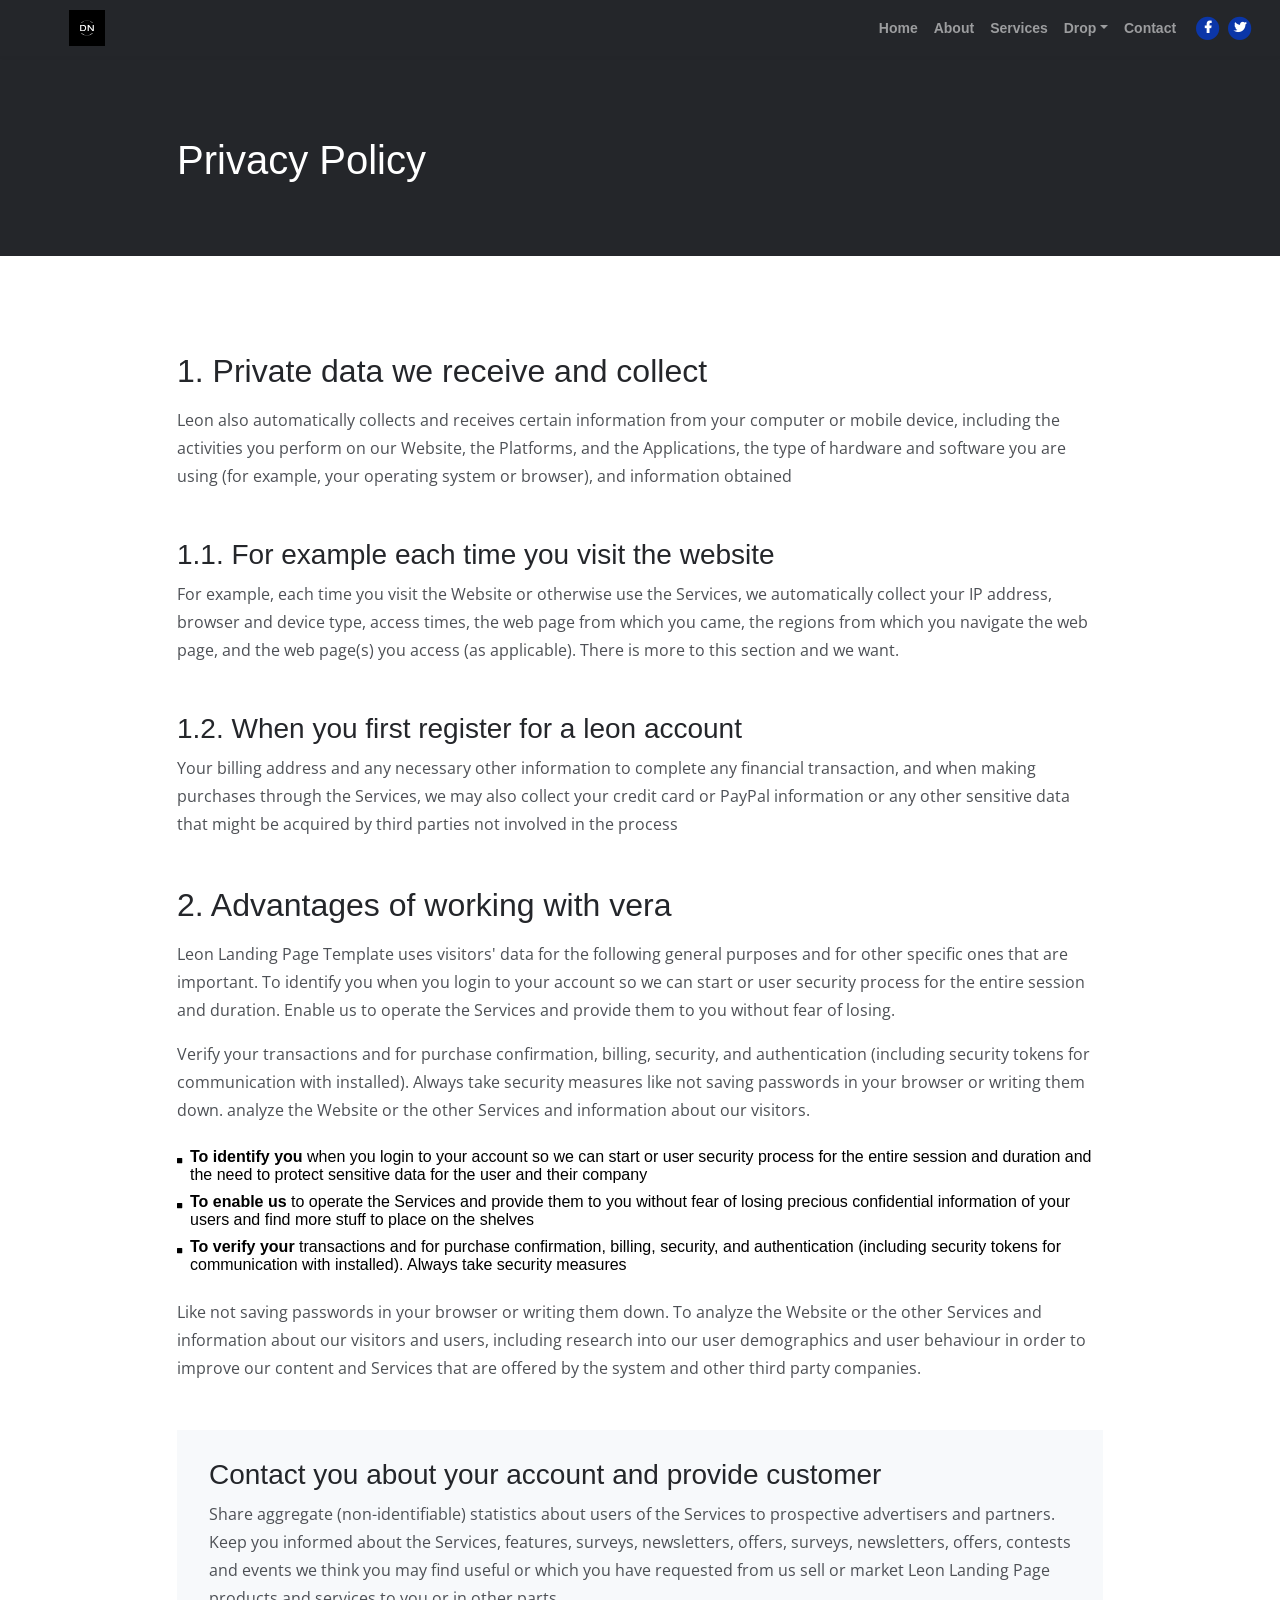
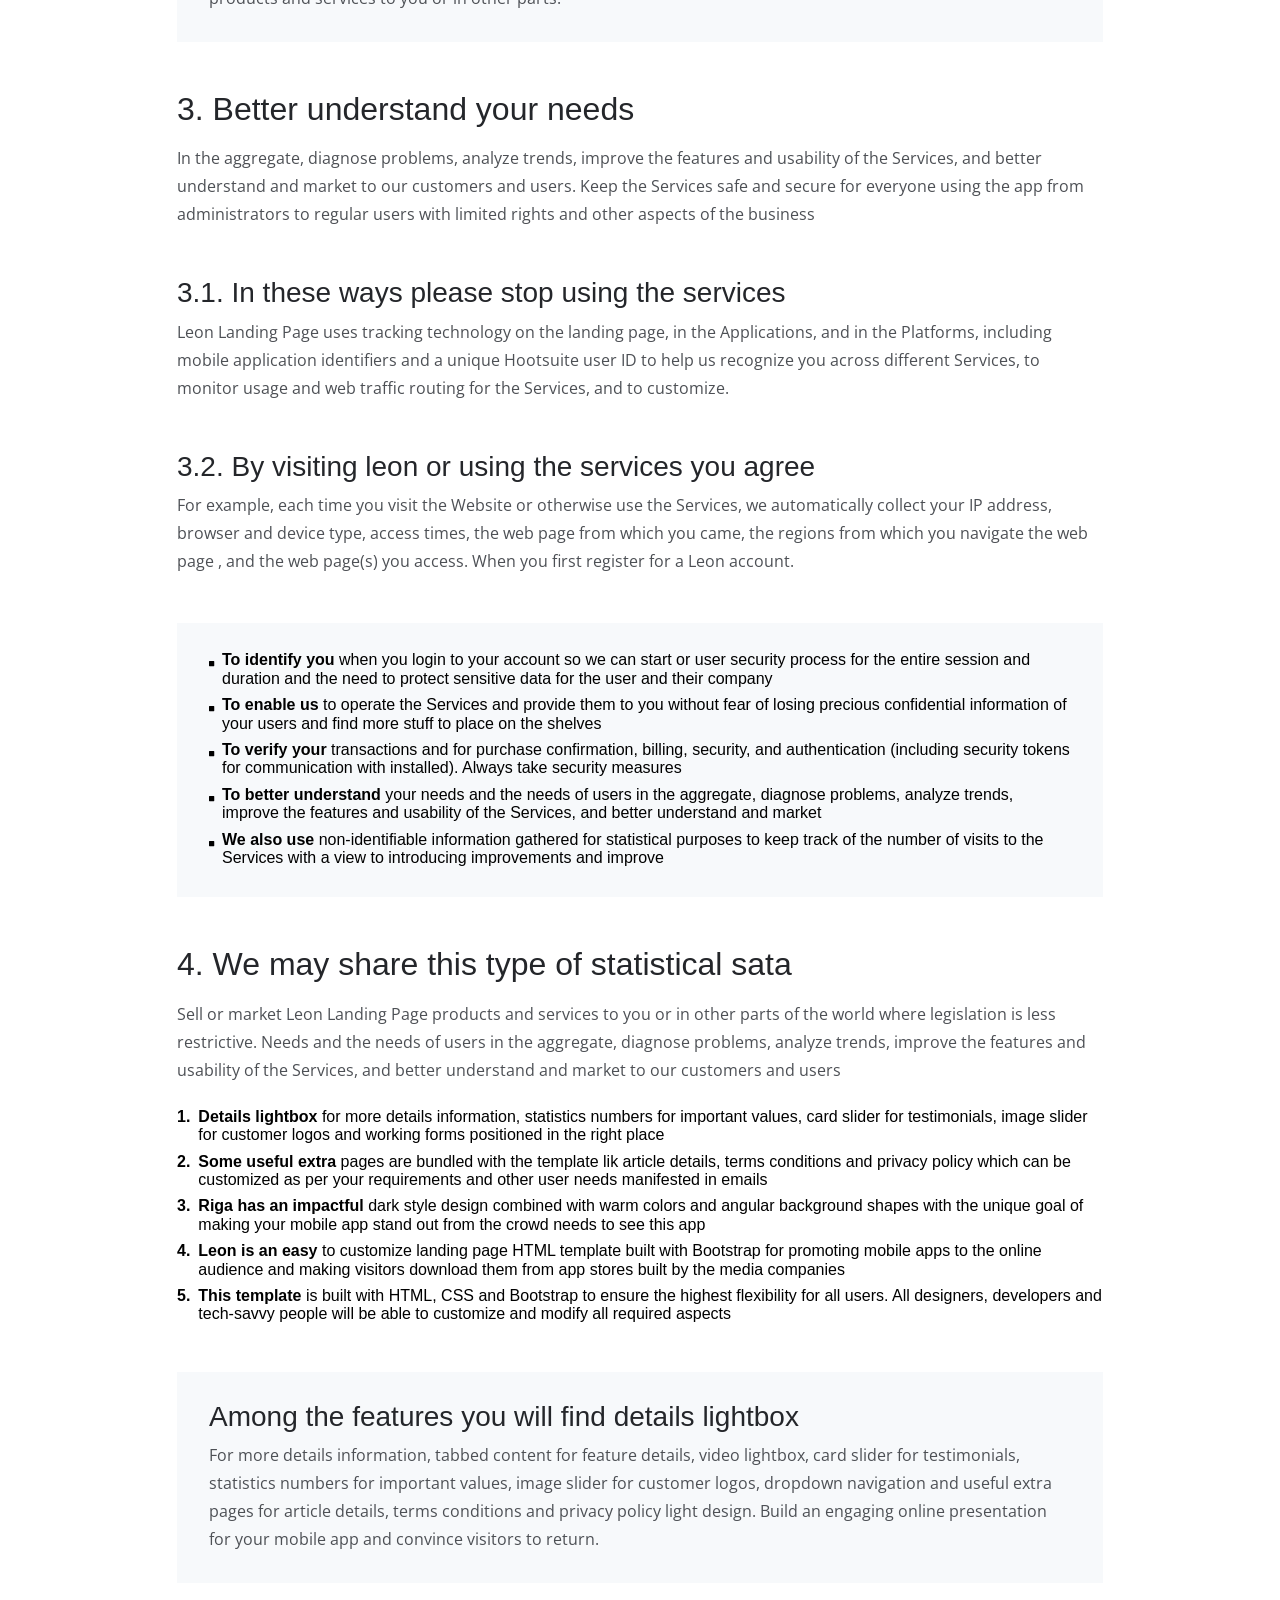
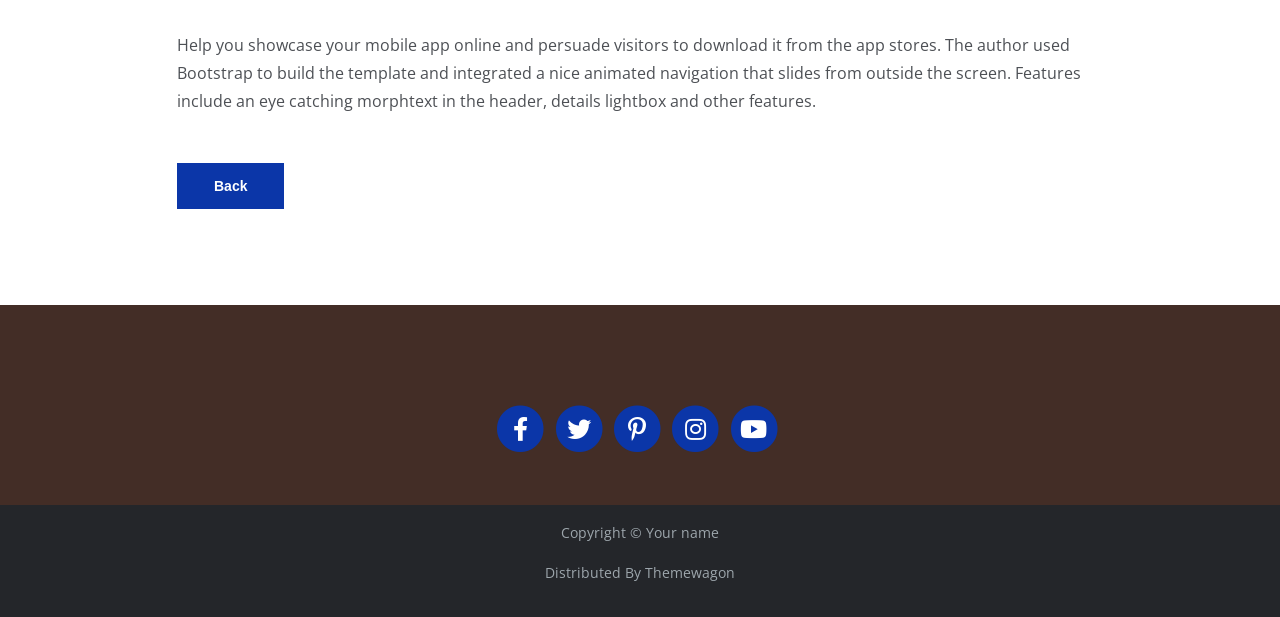
<file: privacy.html>
<!DOCTYPE html>
<html lang="en">
<head>
    <meta charset="utf-8">
    <meta name="viewport" content="width=device-width, initial-scale=1, shrink-to-fit=no">
    
    <!-- SEO Meta Tags -->
    <meta name="description" content="Your description">
    <meta name="author" content="Your name">

    <!-- OG Meta Tags to improve the way the post looks when you share the page on Facebook, Twitter, LinkedIn -->
	<meta property="og:site_name" content="" /> <!-- website name -->
	<meta property="og:site" content="" /> <!-- website link -->
	<meta property="og:title" content=""/> <!-- title shown in the actual shared post -->
	<meta property="og:description" content="" /> <!-- description shown in the actual shared post -->
	<meta property="og:image" content="" /> <!-- image link, make sure it's jpg -->
	<meta property="og:url" content="" /> <!-- where do you want your post to link to -->
	<meta name="twitter:card" content="summary_large_image"> <!-- to have large image post format in Twitter -->

    <!-- Webpage Title -->
    <title>Privacy Policy - Mark</title>
    
    <!-- Styles -->
    <link rel="preconnect" href="https://fonts.gstatic.com">
    <link href="https://fonts.googleapis.com/css2?family=Open+Sans:ital,wght@0,400;0,600;0,700;1,400&family=Poppins:wght@600&display=swap" rel="stylesheet">
    <link href="css/bootstrap.css" rel="stylesheet">
    <link href="css/fontawesome-all.css" rel="stylesheet">
	<link href="css/styles.css" rel="stylesheet">
	
	<!-- Favicon  -->
    <link rel="icon" href="images/favicon.png">
</head>
<body data-spy="scroll" data-target=".fixed-top">
    
    <!-- Navigation -->
    <nav class="navbar navbar-expand-lg fixed-top navbar-dark">
        <div class="container">
            
            <!-- Image Logo -->
            <a class="navbar-brand logo-image" href="index.html"><img src="images/logo.svg" alt="alternative"></a>  

            <!-- Text Logo - Use this if you don't have a graphic logo -->
            <!-- <a class="navbar-brand logo-text page-scroll" href="index.html">Mark</a> -->

            <button class="navbar-toggler p-0 border-0" type="button" data-toggle="offcanvas">
                <span class="navbar-toggler-icon"></span>
            </button>

            <div class="navbar-collapse offcanvas-collapse" id="navbarsExampleDefault">
                <ul class="navbar-nav ml-auto">
                    <li class="nav-item">
                        <a class="nav-link page-scroll" href="index.html#header">Home <span class="sr-only">(current)</span></a>
                    </li>
                    <li class="nav-item">
                        <a class="nav-link page-scroll" href="index.html#about">About</a>
                    </li>
                    <li class="nav-item">
                        <a class="nav-link page-scroll" href="index.html#services">Services</a>
                    </li>
                    <li class="nav-item dropdown">
                        <a class="nav-link dropdown-toggle" href="#" id="dropdown01" data-toggle="dropdown" aria-haspopup="true" aria-expanded="false">Drop</a>
                        <div class="dropdown-menu" aria-labelledby="dropdown01">
                            <a class="dropdown-item page-scroll" href="project.html">Project Details</a>
                            <div class="dropdown-divider"></div>
                            <a class="dropdown-item page-scroll" href="terms.html">Terms Conditions</a>
                            <div class="dropdown-divider"></div>
                            <a class="dropdown-item page-scroll" href="privacy.html">Privacy Policy</a>
                        </div>
                    </li>
                    <li class="nav-item">
                        <a class="nav-link page-scroll" href="index.html#contact">Contact</a>
                    </li>
                </ul>
                <span class="nav-item social-icons">
                    <span class="fa-stack">
                        <a href="#your-link">
                            <i class="fas fa-circle fa-stack-2x"></i>
                            <i class="fab fa-facebook-f fa-stack-1x"></i>
                        </a>
                    </span>
                    <span class="fa-stack">
                        <a href="#your-link">
                            <i class="fas fa-circle fa-stack-2x"></i>
                            <i class="fab fa-twitter fa-stack-1x"></i>
                        </a>
                    </span>
                </span>
            </div> <!-- end of navbar-collapse -->
        </div> <!-- end of container -->
    </nav> <!-- end of navbar -->
    <!-- end of navigation -->


    <!-- Header -->
    <header class="ex-header">
        <div class="container">
            <div class="row">
                <div class="col-xl-10 offset-xl-1">
                    <h1>Privacy Policy</h1>
                </div> <!-- end of col -->
            </div> <!-- end of row -->
        </div> <!-- end of container -->
    </header> <!-- end of ex-header -->
    <!-- end of header -->


    <!-- Basic -->
    <div class="ex-basic-1 pt-5 pb-5">
        <div class="container">
            <div class="row">
                <div class="col-xl-10 offset-xl-1">
                    <h2 class="mt-5 mb-3">1. Private data we receive and collect</h2>
                    <p class="mb-5">Leon also automatically collects and receives certain information from your computer or mobile device, including the activities you perform on our Website, the Platforms, and the Applications, the type of hardware and software you are using (for example, your operating system or browser), and information obtained</p>
                    <h3>1.1. For example each time you visit the website</h3>
                    <p class="mb-5">For example, each time you visit the Website or otherwise use the Services, we automatically collect your IP address, browser and device type, access times, the web page from which you came, the regions from which you navigate the web page, and the web page(s) you access (as applicable). There is more to this section and we want.</p>
                    <h3>1.2. When you first register for a leon account</h3>
                    <p class="mb-5">Your billing address and any necessary other information to complete any financial transaction, and when making purchases through the Services, we may also collect your credit card or PayPal information or any other sensitive data that might be acquired by third parties not involved in the process</p>
                    
                    <h2 class="mb-3">2. Advantages of working with vera</h2>
                    <p>Leon Landing Page Template uses visitors' data for the following general purposes and for other specific ones that are important. To identify you when you login to your account so we can start or user security process for the entire session and duration. Enable us to operate the Services and provide them to you without fear of losing.</p>
                    <p class="mb-4">Verify your transactions and for purchase confirmation, billing, security, and authentication (including security tokens for communication with installed). Always take security measures like not saving passwords in your browser or writing them down. analyze the Website or the other Services and information about our visitors.</p>
                    <ul class="list-unstyled li-space-lg mb-4">
                        <li class="media">
                            <i class="fas fa-square"></i>
                            <div class="media-body"><strong>To identify you</strong> when you login to your account so we can start or user security process for the entire session and duration and the need to protect sensitive data for the user and their company</div>
                        </li>
                        <li class="media">
                            <i class="fas fa-square"></i>
                            <div class="media-body"><strong>To enable us</strong> to operate the Services and provide them to you without fear of losing precious confidential information of your users and find more stuff to place on the shelves</div>
                        </li>
                        <li class="media">
                            <i class="fas fa-square"></i>
                            <div class="media-body"><strong>To verify your</strong> transactions and for purchase confirmation, billing, security, and authentication (including security tokens for communication with installed). Always take security measures</div>
                        </li>
                    </ul>
                    <p class="mb-5">Like not saving passwords in your browser or writing them down. To analyze the Website or the other Services and information about our visitors and users, including research into our user demographics and user behaviour in order to improve our content and Services that are offered by the system and other third party companies.</p>
                    <div class="text-box mb-5">
                        <h3>Contact you about your account and provide customer</h3>
                        <p>Share aggregate (non-identifiable) statistics about users of the Services to prospective advertisers and partners. Keep you informed about the Services, features, surveys, newsletters, offers, surveys, newsletters, offers, contests and events we think you may find useful or which you have requested from us sell or market Leon Landing Page products and services to you or in other parts.</p>
                    </div> <!-- end of text-box -->
                    
                    <h2 class="mb-3">3. Better understand your needs</h2>
                    <p class="mb-5"> In the aggregate, diagnose problems, analyze trends, improve the features and usability of the Services, and better understand and market to our customers and users. Keep the Services safe and secure for everyone using the app from administrators to regular users with limited rights and other aspects of the business</p>
                    <h3>3.1. In these ways please stop using the services</h3>
                    <p class="mb-5">Leon Landing Page uses tracking technology on the landing page, in the Applications, and in the Platforms, including mobile application identifiers and a unique Hootsuite user ID to help us recognize you across different Services, to monitor usage and web traffic routing for the Services, and to customize.</p>
                    <h3>3.2. By visiting leon or using the services you agree</h3>
                    <p class="mb-5">For example, each time you visit the Website or otherwise use the Services, we automatically collect your IP address, browser and device type, access times, the web page from which you came, the regions from which you navigate the web page , and the web page(s) you access. When you first register for a Leon account.</p>
                    <div class="text-box mb-5">
                        <ul class="list-unstyled li-space-lg">
                            <li class="media">
                                <i class="fas fa-square"></i>
                                <div class="media-body"><strong>To identify you</strong> when you login to your account so we can start or user security process for the entire session and duration and the need to protect sensitive data for the user and their company</div>
                            </li>
                            <li class="media">
                                <i class="fas fa-square"></i>
                                <div class="media-body"><strong>To enable us</strong> to operate the Services and provide them to you without fear of losing precious confidential information of your users and find more stuff to place on the shelves</div>
                            </li>
                            <li class="media">
                                <i class="fas fa-square"></i>
                                <div class="media-body"><strong>To verify your</strong> transactions and for purchase confirmation, billing, security, and authentication (including security tokens for communication with installed). Always take security measures</div>
                            </li>
                            <li class="media">
                                <i class="fas fa-square"></i>
                                <div class="media-body"><strong>To better understand</strong> your needs and the needs of users in the aggregate, diagnose problems, analyze trends, improve the features and usability of the Services, and better understand and market</div>
                            </li>
                            <li class="media">
                                <i class="fas fa-square"></i>
                                <div class="media-body"><strong>We also use</strong> non-identifiable information gathered for statistical purposes to keep track of the number of visits to the Services with a view to introducing improvements and improve</div>
                            </li>
                        </ul>
                    </div> <!-- end of text-box -->
                    
                    <h2 class="mb-3">4. We may share this type of statistical sata</h2>
                    <p class="mb-4">Sell or market Leon Landing Page products and services to you or in other parts of the world where legislation is less restrictive. Needs and the needs of users in the aggregate, diagnose problems, analyze trends, improve the features and usability of the Services, and better understand and market to our customers and users</p>
                    <ul class="list-unstyled li-space-lg mb-5">
                        <li class="media">
                            <strong>1.</strong>
                            <div class="media-body"><strong>Details lightbox</strong> for more details information, statistics numbers for important values, card slider for testimonials, image slider for customer logos and working forms positioned in the right place</div>
                        </li>
                        <li class="media">
                            <strong>2.</strong>
                            <div class="media-body"><strong>Some useful extra</strong> pages are bundled with the template lik article details, terms conditions and privacy policy which can be customized as per your requirements and other user needs manifested in emails</div>
                        </li>
                        <li class="media">
                            <strong>3.</strong>
                            <div class="media-body"><strong>Riga has an impactful</strong> dark style design combined with warm colors and angular background shapes with the unique goal of making your mobile app stand out from the crowd needs to see this app</div>
                        </li>
                        <li class="media">
                            <strong>4.</strong>
                            <div class="media-body"><strong>Leon is an easy</strong> to customize landing page HTML template built with Bootstrap for promoting mobile apps to the online audience and making visitors download them from app stores built by the media companies</div>
                        </li>
                        <li class="media">
                            <strong>5.</strong>
                            <div class="media-body"><strong>This template</strong> is built with HTML, CSS and Bootstrap to ensure the highest flexibility for all users. All designers, developers and tech-savvy people will be able to customize and modify all required aspects</div>
                        </li>
                    </ul>
                    
                    <div class="text-box mb-5">
                        <h3>Among the features you will find details lightbox</h3>
                        <p>For more details information, tabbed content for feature details, video lightbox, card slider for testimonials, statistics numbers for important values, image slider for customer logos, dropdown navigation and useful extra pages for article details, terms conditions and privacy policy light design. Build an engaging online presentation for your mobile app and convince visitors to return.</p>
                    </div> <!-- end of text-box -->
                    <p class="mb-5">Help you showcase your mobile app online and persuade visitors to download it from the app stores. The author used Bootstrap to build the template and integrated a nice animated navigation that slides from outside the screen. Features include an eye catching morphtext in the header, details lightbox and other features.</p>
                    
                    <a class="btn-solid-reg mb-5" href="index.html">Back</a>
                </div> <!-- end of col -->
            </div> <!-- end of row -->
        </div> <!-- end of container -->
    </div> <!-- end of ex-basic-1 -->
    <!-- end of basic -->


    <!-- Footer -->
    <div class="footer bg-gray">
        <div class="container">
            <div class="row">
                <div class="col-lg-12">
                    <div class="social-container">
                        <span class="fa-stack">
                            <a href="#your-link">
                                <i class="fas fa-circle fa-stack-2x"></i>
                                <i class="fab fa-facebook-f fa-stack-1x"></i>
                            </a>
                        </span>
                        <span class="fa-stack">
                            <a href="#your-link">
                                <i class="fas fa-circle fa-stack-2x"></i>
                                <i class="fab fa-twitter fa-stack-1x"></i>
                            </a>
                        </span>
                        <span class="fa-stack">
                            <a href="#your-link">
                                <i class="fas fa-circle fa-stack-2x"></i>
                                <i class="fab fa-pinterest-p fa-stack-1x"></i>
                            </a>
                        </span>
                        <span class="fa-stack">
                            <a href="#your-link">
                                <i class="fas fa-circle fa-stack-2x"></i>
                                <i class="fab fa-instagram fa-stack-1x"></i>
                            </a>
                        </span>
                        <span class="fa-stack">
                            <a href="#your-link">
                                <i class="fas fa-circle fa-stack-2x"></i>
                                <i class="fab fa-youtube fa-stack-1x"></i>
                            </a>
                        </span>
                    </div> <!-- end of social-container -->
                </div> <!-- end of col -->
            </div> <!-- end of row -->
        </div> <!-- end of container -->
    </div> <!-- end of footer -->  
    <!-- end of footer -->


    <!-- Copyright -->
    <div class="copyright bg-gray">
        <div class="container">
            <div class="row">
                <div class="col-lg-12">
                    <p class="p-small">Copyright © <a class="no-line" href="#your-link">Your name</a></p>
                </div> <!-- end of col -->
            </div> <!-- enf of row -->
        </div> <!-- end of container -->

        <div class="container">
            <div class="row">
                <div class="col-lg-12">
                    <p class="p-small">Distributed By <a class="no-line" href="https://themewagon.com/">Themewagon</a></p>
                </div> <!-- end of col -->
            </div> <!-- enf of row -->
        </div> <!-- end of container -->
    </div> <!-- end of copyright --> 
    <!-- end of copyright -->
    
    	
    <!-- Scripts -->
    <script src="js/jquery.min.js"></script> <!-- jQuery for Bootstrap's JavaScript plugins -->
    <script src="js/bootstrap.min.js"></script> <!-- Bootstrap framework -->
    <script src="js/jquery.easing.min.js"></script> <!-- jQuery Easing for smooth scrolling between anchors -->
    <script src="js/scripts.js"></script> <!-- Custom scripts -->
</body>
</html>
</file>
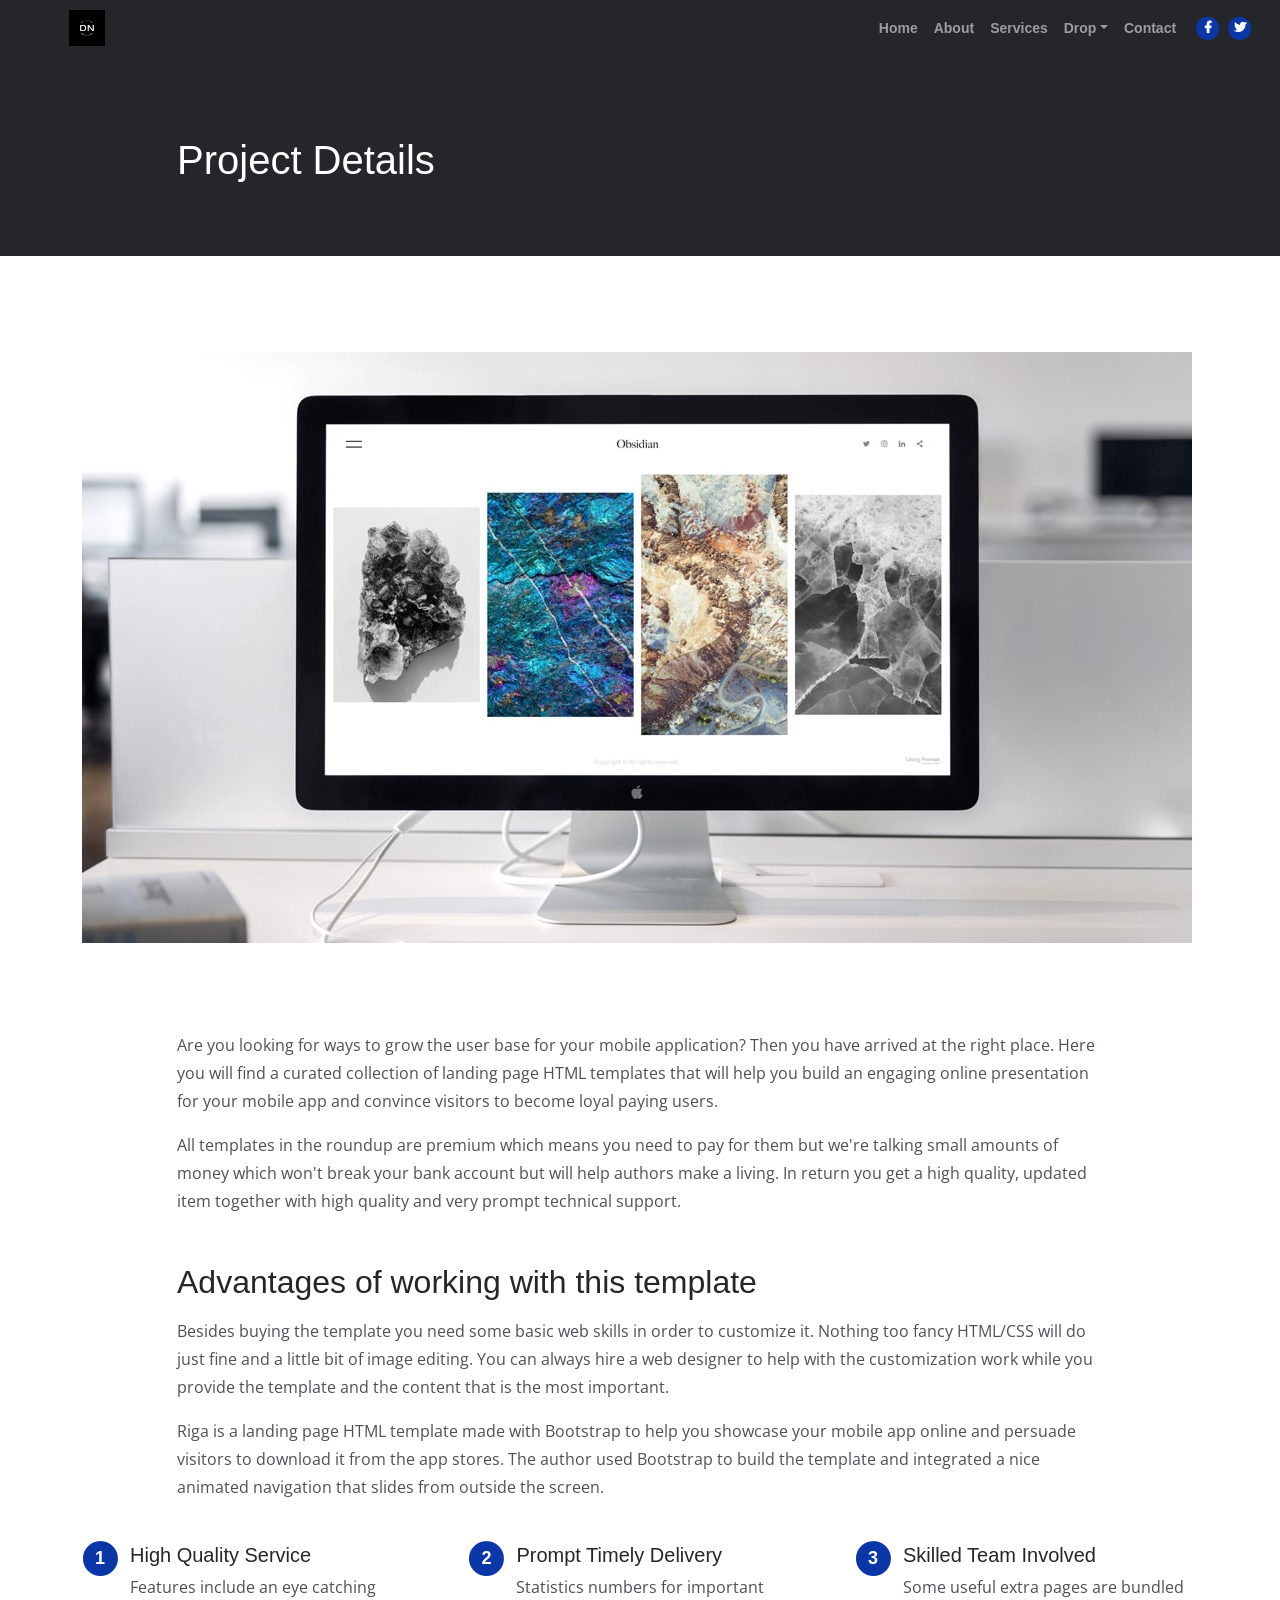
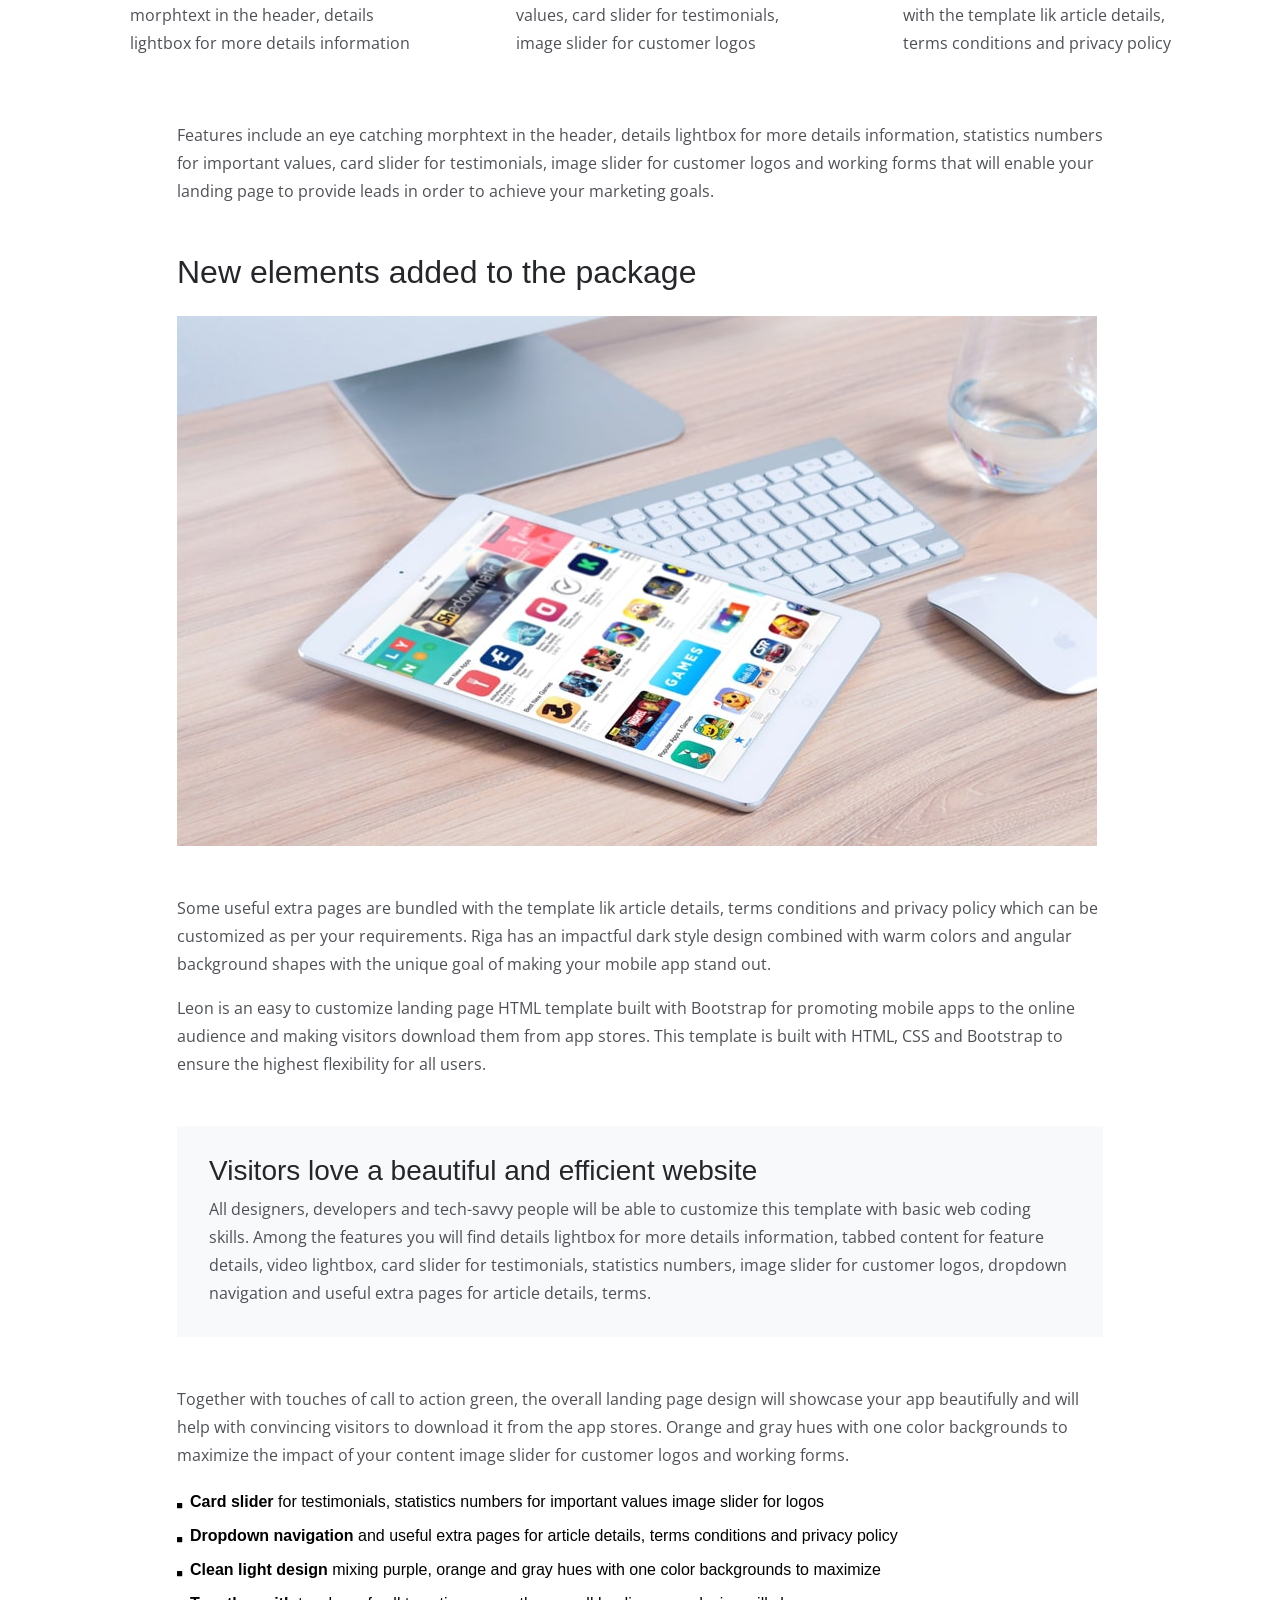
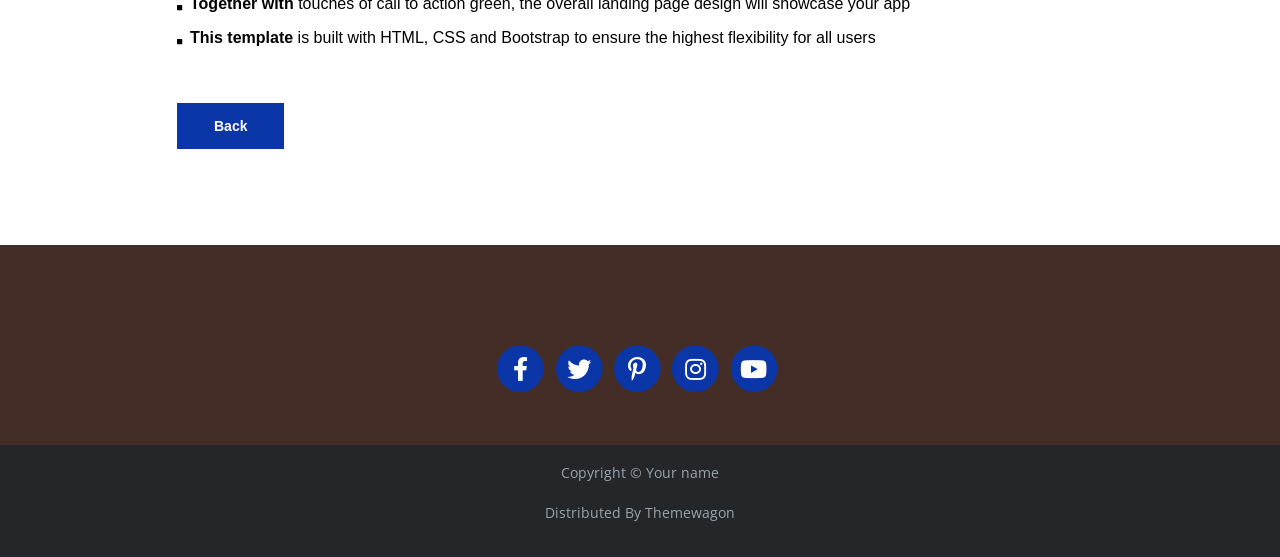
<file: project.html>
<!DOCTYPE html>
<html lang="en">
<head>
    <meta charset="utf-8">
    <meta name="viewport" content="width=device-width, initial-scale=1, shrink-to-fit=no">
    
    <!-- SEO Meta Tags -->
    <meta name="description" content="Your description">
    <meta name="author" content="Your name">

    <!-- OG Meta Tags to improve the way the post looks when you share the page on Facebook, Twitter, LinkedIn -->
	<meta property="og:site_name" content="" /> <!-- website name -->
	<meta property="og:site" content="" /> <!-- website link -->
	<meta property="og:title" content=""/> <!-- title shown in the actual shared post -->
	<meta property="og:description" content="" /> <!-- description shown in the actual shared post -->
	<meta property="og:image" content="" /> <!-- image link, make sure it's jpg -->
	<meta property="og:url" content="" /> <!-- where do you want your post to link to -->
	<meta name="twitter:card" content="summary_large_image"> <!-- to have large image post format in Twitter -->

    <!-- Webpage Title -->
    <title>Project Details - Mark</title>
    
    <!-- Styles -->
    <link rel="preconnect" href="https://fonts.gstatic.com">
    <link href="https://fonts.googleapis.com/css2?family=Open+Sans:ital,wght@0,400;0,600;0,700;1,400&family=Poppins:wght@600&display=swap" rel="stylesheet">
    <link href="css/bootstrap.css" rel="stylesheet">
    <link href="css/fontawesome-all.css" rel="stylesheet">
	<link href="css/styles.css" rel="stylesheet">
	
	<!-- Favicon  -->
    <link rel="icon" href="images/favicon.png">
</head>
<body data-spy="scroll" data-target=".fixed-top">
    
    <!-- Navigation -->
    <nav class="navbar navbar-expand-lg fixed-top navbar-dark">
        <div class="container">
            
            <!-- Image Logo -->
            <a class="navbar-brand logo-image" href="index.html"><img src="images/logo.svg" alt="alternative"></a>  

            <!-- Text Logo - Use this if you don't have a graphic logo -->
            <!-- <a class="navbar-brand logo-text page-scroll" href="index.html">Mark</a> -->

            <button class="navbar-toggler p-0 border-0" type="button" data-toggle="offcanvas">
                <span class="navbar-toggler-icon"></span>
            </button>

            <div class="navbar-collapse offcanvas-collapse" id="navbarsExampleDefault">
                <ul class="navbar-nav ml-auto">
                    <li class="nav-item">
                        <a class="nav-link page-scroll" href="index.html#header">Home <span class="sr-only">(current)</span></a>
                    </li>
                    <li class="nav-item">
                        <a class="nav-link page-scroll" href="index.html#about">About</a>
                    </li>
                    <li class="nav-item">
                        <a class="nav-link page-scroll" href="index.html#services">Services</a>
                    </li>
                    <li class="nav-item dropdown">
                        <a class="nav-link dropdown-toggle" href="#" id="dropdown01" data-toggle="dropdown" aria-haspopup="true" aria-expanded="false">Drop</a>
                        <div class="dropdown-menu" aria-labelledby="dropdown01">
                            <a class="dropdown-item page-scroll" href="project.html">Project Details</a>
                            <div class="dropdown-divider"></div>
                            <a class="dropdown-item page-scroll" href="terms.html">Terms Conditions</a>
                            <div class="dropdown-divider"></div>
                            <a class="dropdown-item page-scroll" href="privacy.html">Privacy Policy</a>
                        </div>
                    </li>
                    <li class="nav-item">
                        <a class="nav-link page-scroll" href="index.html#contact">Contact</a>
                    </li>
                </ul>
                <span class="nav-item social-icons">
                    <span class="fa-stack">
                        <a href="#your-link">
                            <i class="fas fa-circle fa-stack-2x"></i>
                            <i class="fab fa-facebook-f fa-stack-1x"></i>
                        </a>
                    </span>
                    <span class="fa-stack">
                        <a href="#your-link">
                            <i class="fas fa-circle fa-stack-2x"></i>
                            <i class="fab fa-twitter fa-stack-1x"></i>
                        </a>
                    </span>
                </span>
            </div> <!-- end of navbar-collapse -->
        </div> <!-- end of container -->
    </nav> <!-- end of navbar -->
    <!-- end of navigation -->


    <!-- Header -->
    <header class="ex-header">
        <div class="container">
            <div class="row">
                <div class="col-xl-10 offset-xl-1">
                    <h1>Project Details</h1>
                </div> <!-- end of col -->
            </div> <!-- end of row -->
        </div> <!-- end of container -->
    </header> <!-- end of ex-header -->
    <!-- end of header -->


    <!-- Basic -->
    <div class="ex-basic-1 pt-5 pb-5">
        <div class="container">
            <div class="row">
                <div class="col-lg-12">
                    <img class="img-fluid mt-5 mb-3" src="images/project-details-large.jpg" alt="alternative">
                </div> <!-- end of col -->
            </div> <!-- end of row -->
        </div> <!-- end of container -->
    </div> <!-- end of ex-basic-1 -->
    <!-- end of basic -->


    <!-- Basic -->
    <div class="ex-basic-1 pt-4">
        <div class="container">
            <div class="row">
                <div class="col-xl-10 offset-xl-1">
                    <p>Are you looking for ways to grow the user base for your mobile application? Then you have arrived at the right place. Here you will find a curated collection of landing page HTML templates that will help you build an engaging online presentation for your mobile app and convince visitors to become loyal paying users.</p>
                    <p class="mb-5">All templates in the roundup are premium which means you need to pay for them but we're talking small amounts of money which won't break your bank account but will help authors make a living. In return you get a high quality, updated item together with high quality and very prompt technical support.</p>

                    <h2 class="mb-3">Advantages of working with this template</h2>
                    <p>Besides buying the template you need some basic web skills in order to customize it. Nothing too fancy HTML/CSS will do just fine and a little bit of image editing. You can always hire a web designer to help with the customization work while you provide the template and the content that is the most important.</p>
                    <p class="mb-4">Riga is a landing page HTML template made with Bootstrap to help you showcase your mobile app online and persuade visitors to download it from the app stores. The author used Bootstrap to build the template and integrated a nice animated navigation that slides from outside the screen.</p>
                </div> <!-- end of col -->
            </div> <!-- end of row -->
        </div> <!-- end of container -->
    </div> <!-- end of ex-basic-1 -->
    <!-- end of basic -->


    <!-- Cards -->
    <div class="ex-cards-1 pt-3 pb-3">
        <div class="container">
            <div class="row">
                <div class="col-lg-12">
                    
                    <!-- Card -->
                    <div class="card">
                        <ul class="list-unstyled">
                            <li class="media">
                                <span class="fa-stack">
                                    <span class="fas fa-circle fa-stack-2x"></span>
                                    <span class="fa-stack-1x">1</span>
                                </span>
                                <div class="media-body">
                                    <h5>High Quality Service</h5>
                                    <p>Features include an eye catching morphtext in the header, details lightbox for more details information</p>
                                </div>
                            </li>
                        </ul>
                    </div> <!-- end of card -->
                    <!-- end of card -->

                    <!-- Card -->
                    <div class="card">
                        <ul class="list-unstyled">
                            <li class="media">
                                <span class="fa-stack">
                                    <span class="fas fa-circle fa-stack-2x"></span>
                                    <span class="fa-stack-1x">2</span>
                                </span>
                                <div class="media-body">
                                    <h5>Prompt Timely Delivery</h5>
                                    <p>Statistics numbers for important values, card slider for testimonials, image slider for customer logos</p>
                                </div>
                            </li>
                        </ul>
                    </div> <!-- end of card -->
                    <!-- end of card -->

                    <!-- Card -->
                    <div class="card">
                        <ul class="list-unstyled">
                            <li class="media">
                                <span class="fa-stack">
                                    <span class="fas fa-circle fa-stack-2x"></span>
                                    <span class="fa-stack-1x">3</span>
                                </span>
                                <div class="media-body">
                                    <h5>Skilled Team Involved</h5>
                                    <p>Some useful extra pages are bundled with the template lik article details, terms conditions and privacy policy</p>
                                </div>
                            </li>
                        </ul>
                    </div> <!-- end of card -->
                    <!-- end of card -->

                </div> <!-- end of col -->   
            </div> <!-- end of row -->   
        </div> <!-- end of container -->   
    </div> <!-- end of ex-cards-1 -->
    <!-- end of cards -->


    <!-- Basic -->
    <div class="ex-basic-1 pt-3 pb-5">
        <div class="container">
            <div class="row">
                <div class="col-xl-10 offset-xl-1">
                    <p class="mb-5">Features include an eye catching morphtext in the header, details lightbox for more details information, statistics numbers for important values, card slider for testimonials, image slider for customer logos and working forms that will enable your landing page to provide leads in order to achieve your marketing goals.</p>
                    
                    <h2 class="mb-4">New elements added to the package</h2>
                    <img class="img-fluid mb-5" src="images/project-details-small.jpg" alt="alternative">
                    <p>Some useful extra pages are bundled with the template lik article details, terms conditions and privacy policy which can be customized as per your requirements. Riga has an impactful dark style design combined with warm colors and angular background shapes with the unique goal of making your mobile app stand out.</p>
                    <p class="mb-5">Leon is an easy to customize landing page HTML template built with Bootstrap for promoting mobile apps to the online audience and making visitors download them from app stores. This template is built with HTML, CSS and Bootstrap to ensure the highest flexibility for all users.</p>
                    <div class="text-box mb-5">
                        <h3>Visitors love a beautiful and efficient website</h3>
                        <p>All designers, developers and tech-savvy people will be able to customize this template with basic web coding skills. Among the features you will find details lightbox for more details information, tabbed content for feature details, video lightbox, card slider for testimonials, statistics numbers, image slider for customer logos, dropdown navigation and useful extra pages for article details, terms.</p>
                    </div> <!-- end of text-box -->
                    <p class="mb-4">Together with touches of call to action green, the overall landing page design will showcase your app beautifully and will help with convincing visitors to download it from the app stores. Orange and gray hues with one color backgrounds to maximize the impact of your content image slider for customer logos and working forms.</p>
                    <ul class="list-unstyled li-space-lg mb-5">
                        <li class="media">
                            <i class="fas fa-square"></i>
                            <div class="media-body"><strong>Card slider</strong> for testimonials, statistics numbers for important values image slider for logos</div>
                        </li>
                        <li class="media">
                            <i class="fas fa-square"></i>
                            <div class="media-body"><strong>Dropdown navigation</strong> and useful extra pages for article details, terms conditions and privacy policy</div>
                        </li>
                        <li class="media">
                            <i class="fas fa-square"></i>
                            <div class="media-body"><strong>Clean light design</strong> mixing purple, orange and gray hues with one color backgrounds to maximize</div>
                        </li>
                        <li class="media">
                            <i class="fas fa-square"></i>
                            <div class="media-body"><strong>Together with</strong> touches of call to action green, the overall landing page design will showcase your app</div>
                        </li>
                        <li class="media">
                            <i class="fas fa-square"></i>
                            <div class="media-body"><strong>This template</strong> is built with HTML, CSS and Bootstrap to ensure the highest flexibility for all users</div>
                        </li>
                    </ul>

                    <a class="btn-solid-reg mb-5" href="index.html">Back</a>
                </div> <!-- end of col -->
            </div> <!-- end of row -->
        </div> <!-- end of container -->
    </div> <!-- end of ex-basic-1 -->
    <!-- end of basic -->


    <!-- Footer -->
    <div class="footer bg-gray">
        <div class="container">
            <div class="row">
                <div class="col-lg-12">
                    <div class="social-container">
                        <span class="fa-stack">
                            <a href="#your-link">
                                <i class="fas fa-circle fa-stack-2x"></i>
                                <i class="fab fa-facebook-f fa-stack-1x"></i>
                            </a>
                        </span>
                        <span class="fa-stack">
                            <a href="#your-link">
                                <i class="fas fa-circle fa-stack-2x"></i>
                                <i class="fab fa-twitter fa-stack-1x"></i>
                            </a>
                        </span>
                        <span class="fa-stack">
                            <a href="#your-link">
                                <i class="fas fa-circle fa-stack-2x"></i>
                                <i class="fab fa-pinterest-p fa-stack-1x"></i>
                            </a>
                        </span>
                        <span class="fa-stack">
                            <a href="#your-link">
                                <i class="fas fa-circle fa-stack-2x"></i>
                                <i class="fab fa-instagram fa-stack-1x"></i>
                            </a>
                        </span>
                        <span class="fa-stack">
                            <a href="#your-link">
                                <i class="fas fa-circle fa-stack-2x"></i>
                                <i class="fab fa-youtube fa-stack-1x"></i>
                            </a>
                        </span>
                    </div> <!-- end of social-container -->
                </div> <!-- end of col -->
            </div> <!-- end of row -->
        </div> <!-- end of container -->
    </div> <!-- end of footer -->  
    <!-- end of footer -->


    <!-- Copyright -->
    <div class="copyright bg-gray">
        <div class="container">
            <div class="row">
                <div class="col-lg-12">
                    <p class="p-small">Copyright © <a class="no-line" href="#your-link">Your name</a></p>
                </div> <!-- end of col -->
            </div> <!-- enf of row -->
        </div> <!-- end of container -->


        <div class="container">
            <div class="row">
                <div class="col-lg-12">
                    <p class="p-small">Distributed By <a class="no-line" href="https://themewagon.com/">Themewagon</a></p>
                </div> <!-- end of col -->
            </div> <!-- enf of row -->
        </div> <!-- end of container -->
    </div> <!-- end of copyright --> 
    <!-- end of copyright -->
    
    	
    <!-- Scripts -->
    <script src="js/jquery.min.js"></script> <!-- jQuery for Bootstrap's JavaScript plugins -->
    <script src="js/bootstrap.min.js"></script> <!-- Bootstrap framework -->
    <script src="js/jquery.easing.min.js"></script> <!-- jQuery Easing for smooth scrolling between anchors -->
    <script src="js/scripts.js"></script> <!-- Custom scripts -->
</body>
</html>
</file>
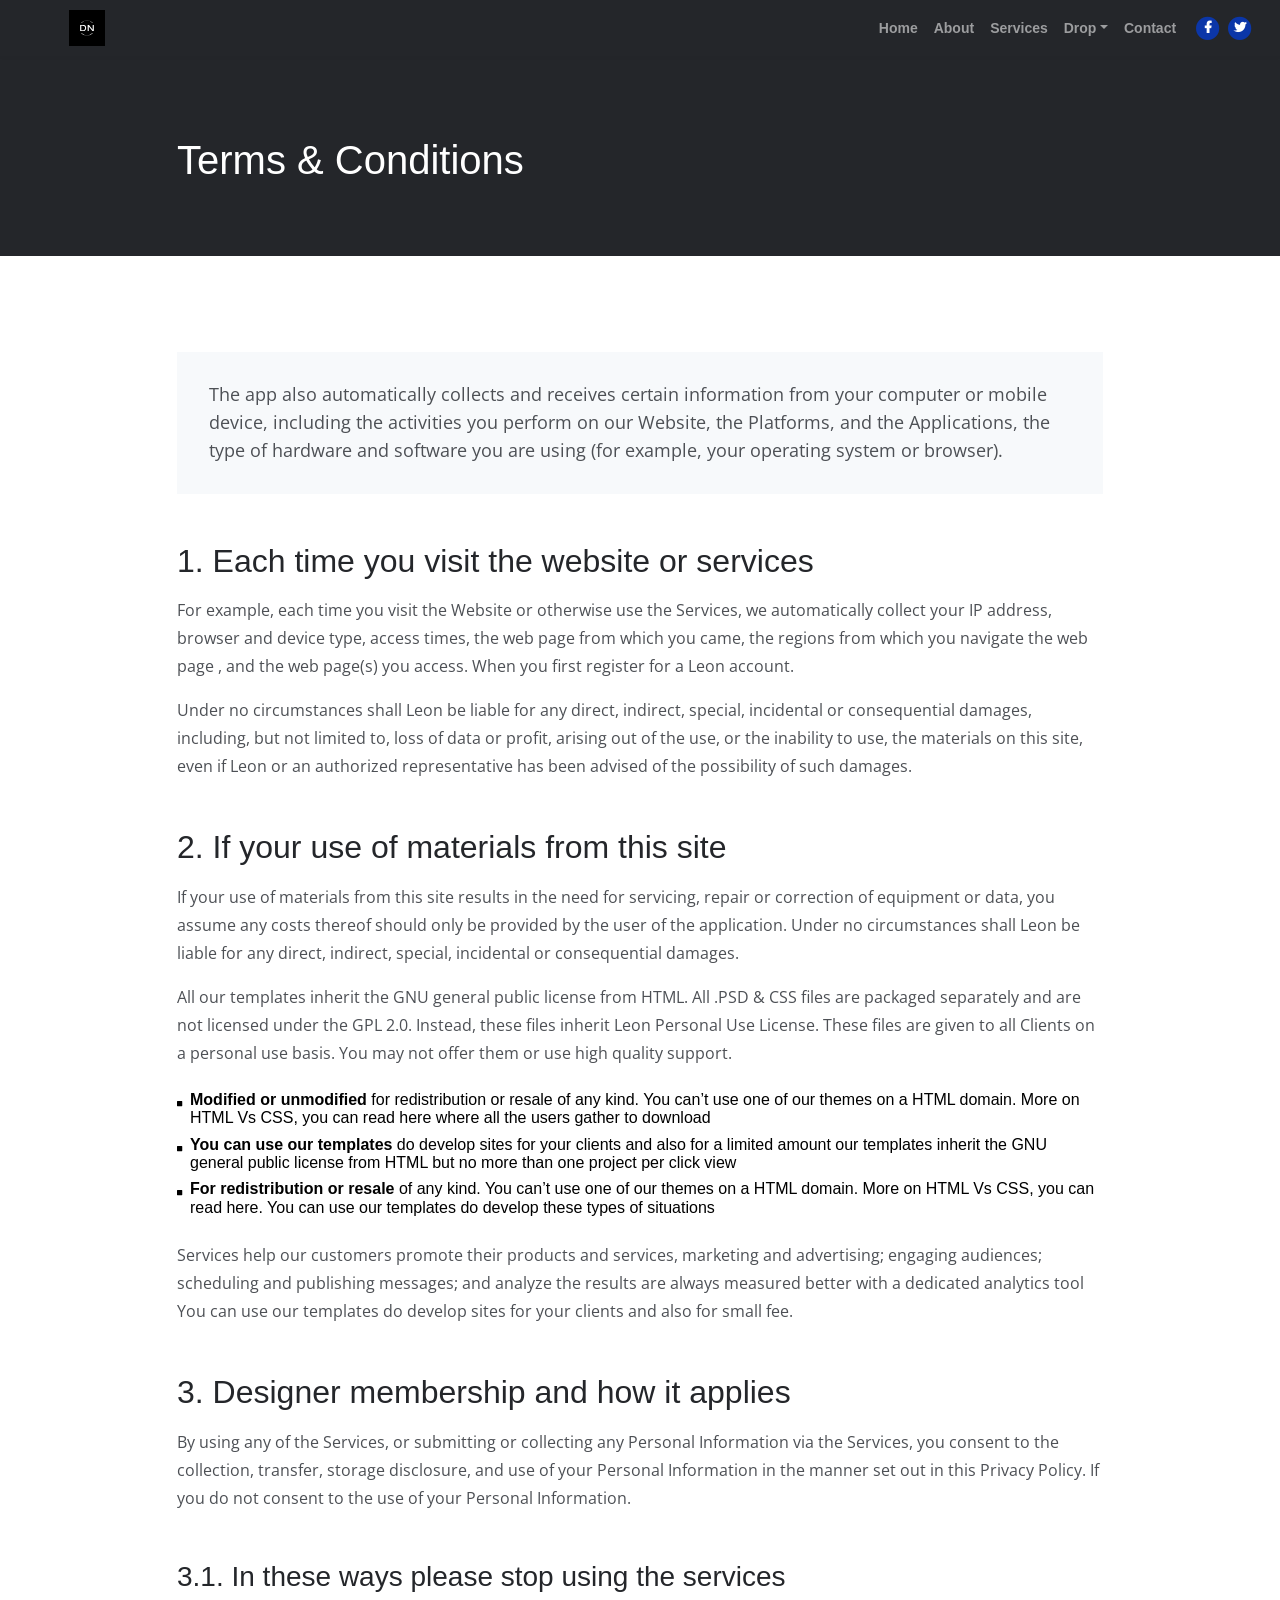
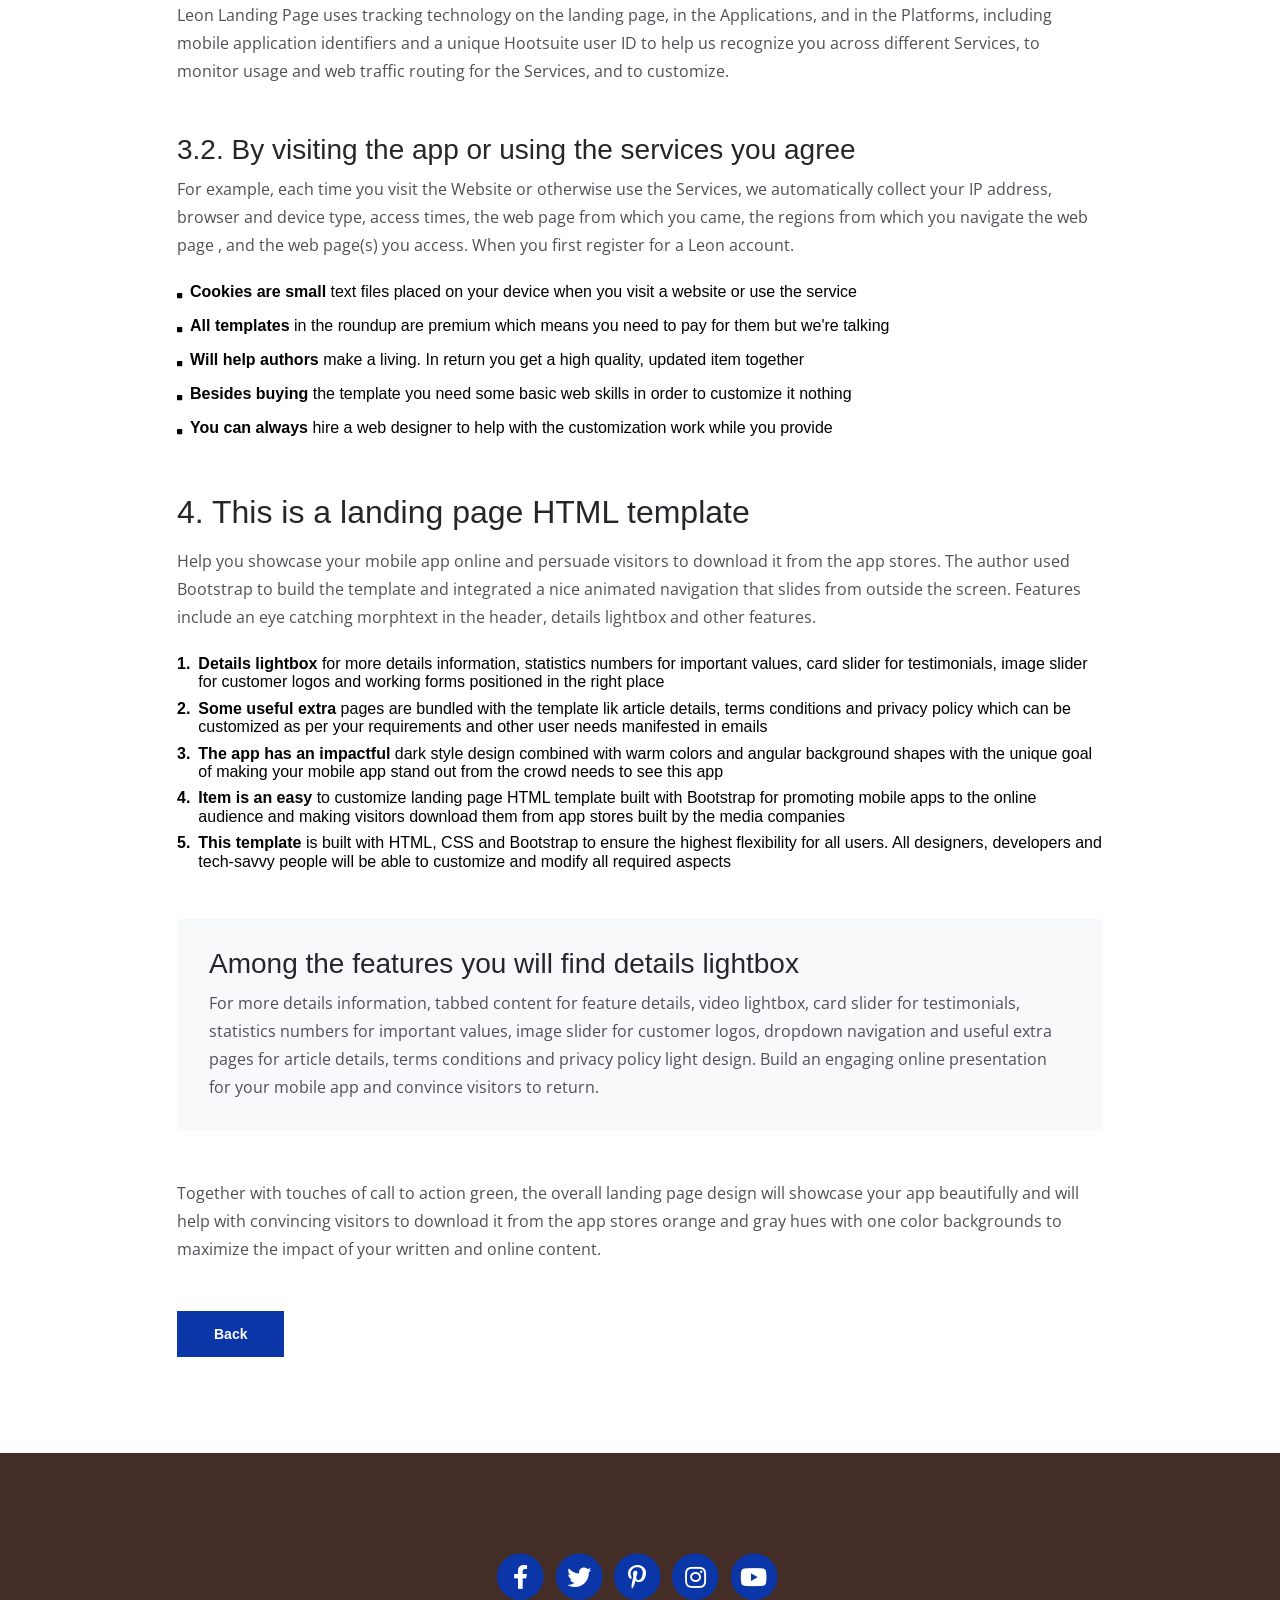
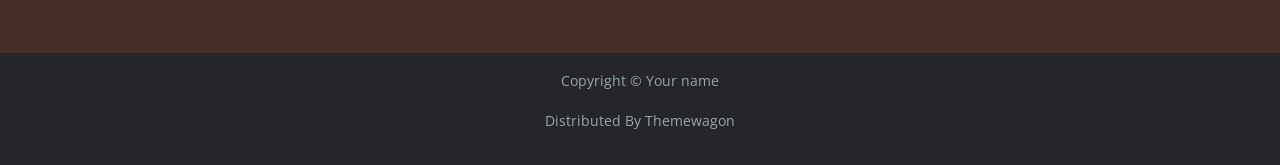
<file: terms.html>
<!DOCTYPE html>
<html lang="en">
<head>
    <meta charset="utf-8">
    <meta name="viewport" content="width=device-width, initial-scale=1, shrink-to-fit=no">
    
    <!-- SEO Meta Tags -->
    <meta name="description" content="Your description">
    <meta name="author" content="Your name">

    <!-- OG Meta Tags to improve the way the post looks when you share the page on Facebook, Twitter, LinkedIn -->
	<meta property="og:site_name" content="" /> <!-- website name -->
	<meta property="og:site" content="" /> <!-- website link -->
	<meta property="og:title" content=""/> <!-- title shown in the actual shared post -->
	<meta property="og:description" content="" /> <!-- description shown in the actual shared post -->
	<meta property="og:image" content="" /> <!-- image link, make sure it's jpg -->
	<meta property="og:url" content="" /> <!-- where do you want your post to link to -->
	<meta name="twitter:card" content="summary_large_image"> <!-- to have large image post format in Twitter -->

    <!-- Webpage Title -->
    <title>Terms & Conditions - Mark</title>
    
    <!-- Styles -->
    <link rel="preconnect" href="https://fonts.gstatic.com">
    <link href="https://fonts.googleapis.com/css2?family=Open+Sans:ital,wght@0,400;0,600;0,700;1,400&family=Poppins:wght@600&display=swap" rel="stylesheet">
    <link href="css/bootstrap.css" rel="stylesheet">
    <link href="css/fontawesome-all.css" rel="stylesheet">
	<link href="css/styles.css" rel="stylesheet">
	
	<!-- Favicon  -->
    <link rel="icon" href="images/favicon.png">
</head>
<body data-spy="scroll" data-target=".fixed-top">
    
    <!-- Navigation -->
    <nav class="navbar navbar-expand-lg fixed-top navbar-dark">
        <div class="container">
            
            <!-- Image Logo -->
            <a class="navbar-brand logo-image" href="index.html"><img src="images/logo.svg" alt="alternative"></a>  

            <!-- Text Logo - Use this if you don't have a graphic logo -->
            <!-- <a class="navbar-brand logo-text page-scroll" href="index.html">Mark</a> -->

            <button class="navbar-toggler p-0 border-0" type="button" data-toggle="offcanvas">
                <span class="navbar-toggler-icon"></span>
            </button>

            <div class="navbar-collapse offcanvas-collapse" id="navbarsExampleDefault">
                <ul class="navbar-nav ml-auto">
                    <li class="nav-item">
                        <a class="nav-link page-scroll" href="index.html#header">Home <span class="sr-only">(current)</span></a>
                    </li>
                    <li class="nav-item">
                        <a class="nav-link page-scroll" href="index.html#about">About</a>
                    </li>
                    <li class="nav-item">
                        <a class="nav-link page-scroll" href="index.html#services">Services</a>
                    </li>
                    <li class="nav-item dropdown">
                        <a class="nav-link dropdown-toggle" href="#" id="dropdown01" data-toggle="dropdown" aria-haspopup="true" aria-expanded="false">Drop</a>
                        <div class="dropdown-menu" aria-labelledby="dropdown01">
                            <a class="dropdown-item page-scroll" href="project.html">Project Details</a>
                            <div class="dropdown-divider"></div>
                            <a class="dropdown-item page-scroll" href="terms.html">Terms Conditions</a>
                            <div class="dropdown-divider"></div>
                            <a class="dropdown-item page-scroll" href="privacy.html">Privacy Policy</a>
                        </div>
                    </li>
                    <li class="nav-item">
                        <a class="nav-link page-scroll" href="index.html#contact">Contact</a>
                    </li>
                </ul>
                <span class="nav-item social-icons">
                    <span class="fa-stack">
                        <a href="#your-link">
                            <i class="fas fa-circle fa-stack-2x"></i>
                            <i class="fab fa-facebook-f fa-stack-1x"></i>
                        </a>
                    </span>
                    <span class="fa-stack">
                        <a href="#your-link">
                            <i class="fas fa-circle fa-stack-2x"></i>
                            <i class="fab fa-twitter fa-stack-1x"></i>
                        </a>
                    </span>
                </span>
            </div> <!-- end of navbar-collapse -->
        </div> <!-- end of container -->
    </nav> <!-- end of navbar -->
    <!-- end of navigation -->


    <!-- Header -->
    <header class="ex-header">
        <div class="container">
            <div class="row">
                <div class="col-xl-10 offset-xl-1">
                    <h1>Terms & Conditions</h1>
                </div> <!-- end of col -->
            </div> <!-- end of row -->
        </div> <!-- end of container -->
    </header> <!-- end of ex-header -->
    <!-- end of header -->


    <!-- Basic -->
    <div class="ex-basic-1 pt-5 pb-5">
        <div class="container">
            <div class="row">
                <div class="col-xl-10 offset-xl-1">
                    <div class="text-box mt-5 mb-5">
                        <p class="p-large">The app also automatically collects and receives certain information from your computer or mobile device, including the activities you perform on our Website, the Platforms, and the Applications, the type of hardware and software you are using (for example, your operating system or browser).</p>
                    </div> <!-- end of text-box -->

                    <h2 class="mb-3">1. Each time you visit the website or services</h2>
                    <p>For example, each time you visit the Website or otherwise use the Services, we automatically collect your IP address, browser and device type, access times, the web page from which you came, the regions from which you navigate the web page , and the web page(s) you access. When you first register for a Leon account.</p>
                    <p class="mb-5">Under no circumstances shall Leon be liable for any direct, indirect, special, incidental or consequential damages, including, but not limited to, loss of data or profit, arising out of the use, or the inability to use, the materials on this site, even if Leon or an authorized representative has been advised of the possibility of such damages.</p>

                    <h2 class="mb-3">2. If your use of materials from this site</h2>
                    <p>If your use of materials from this site results in the need for servicing, repair or correction of equipment or data, you assume any costs thereof should only be provided by the user of the application. Under no circumstances shall Leon be liable for any direct, indirect, special, incidental or consequential damages.</p>
                    <p class="mb-4">All our templates inherit the GNU general public license from HTML. All .PSD & CSS files are packaged separately and are not licensed under the GPL 2.0. Instead, these files inherit Leon Personal Use License. These files are given to all Clients on a personal use basis. You may not offer them or use high quality support.</p>
                    <ul class="list-unstyled li-space-lg mb-4">
                        <li class="media">
                            <i class="fas fa-square"></i>
                            <div class="media-body"><strong>Modified or unmodified</strong> for redistribution or resale of any kind. You can’t use one of our themes on a HTML domain. More on HTML Vs CSS, you can read here where all the users gather to download</div>
                        </li>
                        <li class="media">
                            <i class="fas fa-square"></i>
                            <div class="media-body"><strong>You can use our templates</strong>  do develop sites for your clients and also for a limited amount our templates inherit the GNU general public license from HTML but no more than one project per click view</div>
                        </li>
                        <li class="media">
                            <i class="fas fa-square"></i>
                            <div class="media-body"><strong>For redistribution or resale</strong> of any kind. You can’t use one of our themes on a HTML domain. More on HTML Vs CSS, you can read here. You can use our templates do develop these types of situations</div>
                        </li>
                    </ul>
                    <p class="mb-5">Services help our customers promote their products and services, marketing and advertising; engaging audiences; scheduling and publishing messages; and analyze the results are always measured better with a dedicated analytics tool You can use our templates do develop sites for your clients and also for small fee.</p>

                    <h2 class="mb-3">3. Designer membership and how it applies</h2>
                    <p class="mb-5">By using any of the Services, or submitting or collecting any Personal Information via the Services, you consent to the collection, transfer, storage disclosure, and use of your Personal Information in the manner set out in this Privacy Policy. If you do not consent to the use of your Personal Information.</p>
                    <h3>3.1. In these ways please stop using the services</h3>
                    <p class="mb-5">Leon Landing Page uses tracking technology on the landing page, in the Applications, and in the Platforms, including mobile application identifiers and a unique Hootsuite user ID to help us recognize you across different Services, to monitor usage and web traffic routing for the Services, and to customize.</p>
                    <h3>3.2. By visiting the app or using the services you agree</h3>
                    <p class="mb-4">For example, each time you visit the Website or otherwise use the Services, we automatically collect your IP address, browser and device type, access times, the web page from which you came, the regions from which you navigate the web page , and the web page(s) you access. When you first register for a Leon account.</p>
                    <ul class="list-unstyled li-space-lg mb-5">
                        <li class="media">
                            <i class="fas fa-square"></i>
                            <div class="media-body"><strong>Cookies are small</strong> text files placed on your device when you visit a website or use the service</div>
                        </li>
                        <li class="media">
                            <i class="fas fa-square"></i>
                            <div class="media-body"><strong>All templates</strong> in the roundup are premium which means you need to pay for them but we're talking</div>
                        </li>
                        <li class="media">
                            <i class="fas fa-square"></i>
                            <div class="media-body"><strong>Will help authors </strong> make a living. In return you get a high quality, updated item together</div>
                        </li>
                        <li class="media">
                            <i class="fas fa-square"></i>
                            <div class="media-body"><strong>Besides buying</strong> the template you need some basic web skills in order to customize it nothing</div>
                        </li>
                        <li class="media">
                            <i class="fas fa-square"></i>
                            <div class="media-body"><strong>You can always</strong> hire a web designer to help with the customization work while you provide</div>
                        </li>
                    </ul>
                    
                    <h2 class="mb-3">4. This is a landing page HTML template</h2>
                    <p class="mb-4">Help you showcase your mobile app online and persuade visitors to download it from the app stores. The author used Bootstrap to build the template and integrated a nice animated navigation that slides from outside the screen. Features include an eye catching morphtext in the header, details lightbox and other features.</p>
                    <ul class="list-unstyled li-space-lg mb-5">
                        <li class="media">
                            <strong>1.</strong>
                            <div class="media-body"><strong>Details lightbox</strong> for more details information, statistics numbers for important values, card slider for testimonials, image slider for customer logos and working forms positioned in the right place</div>
                        </li>
                        <li class="media">
                            <strong>2.</strong>
                            <div class="media-body"><strong>Some useful extra</strong> pages are bundled with the template lik article details, terms conditions and privacy policy which can be customized as per your requirements and other user needs manifested in emails</div>
                        </li>
                        <li class="media">
                            <strong>3.</strong>
                            <div class="media-body"><strong>The app has an impactful</strong> dark style design combined with warm colors and angular background shapes with the unique goal of making your mobile app stand out from the crowd needs to see this app</div>
                        </li>
                        <li class="media">
                            <strong>4.</strong>
                            <div class="media-body"><strong>Item is an easy</strong> to customize landing page HTML template built with Bootstrap for promoting mobile apps to the online audience and making visitors download them from app stores built by the media companies</div>
                        </li>
                        <li class="media">
                            <strong>5.</strong>
                            <div class="media-body"><strong>This template</strong> is built with HTML, CSS and Bootstrap to ensure the highest flexibility for all users. All designers, developers and tech-savvy people will be able to customize and modify all required aspects</div>
                        </li>
                    </ul>
                    
                    <div class="text-box mb-5">
                        <h3>Among the features you will find details lightbox</h3>
                        <p>For more details information, tabbed content for feature details, video lightbox, card slider for testimonials, statistics numbers for important values, image slider for customer logos, dropdown navigation and useful extra pages for article details, terms conditions and privacy policy light design. Build an engaging online presentation for your mobile app and convince visitors to return.</p>
                    </div> <!-- end of text-box -->
                    <p class="mb-5">Together with touches of call to action green, the overall landing page design will showcase your app beautifully and will help with convincing visitors to download it from the app stores orange and gray hues with one color backgrounds to maximize the impact of your written and online content.</p>
                    
                    <a class="btn-solid-reg mb-5" href="index.html">Back</a>
                </div> <!-- end of col -->
            </div> <!-- end of row -->
        </div> <!-- end of container -->
    </div> <!-- end of ex-basic-1 -->
    <!-- end of basic -->


    <!-- Footer -->
    <div class="footer bg-gray">
        <div class="container">
            <div class="row">
                <div class="col-lg-12">
                    <div class="social-container">
                        <span class="fa-stack">
                            <a href="#your-link">
                                <i class="fas fa-circle fa-stack-2x"></i>
                                <i class="fab fa-facebook-f fa-stack-1x"></i>
                            </a>
                        </span>
                        <span class="fa-stack">
                            <a href="#your-link">
                                <i class="fas fa-circle fa-stack-2x"></i>
                                <i class="fab fa-twitter fa-stack-1x"></i>
                            </a>
                        </span>
                        <span class="fa-stack">
                            <a href="#your-link">
                                <i class="fas fa-circle fa-stack-2x"></i>
                                <i class="fab fa-pinterest-p fa-stack-1x"></i>
                            </a>
                        </span>
                        <span class="fa-stack">
                            <a href="#your-link">
                                <i class="fas fa-circle fa-stack-2x"></i>
                                <i class="fab fa-instagram fa-stack-1x"></i>
                            </a>
                        </span>
                        <span class="fa-stack">
                            <a href="#your-link">
                                <i class="fas fa-circle fa-stack-2x"></i>
                                <i class="fab fa-youtube fa-stack-1x"></i>
                            </a>
                        </span>
                    </div> <!-- end of social-container -->
                </div> <!-- end of col -->
            </div> <!-- end of row -->
        </div> <!-- end of container -->
    </div> <!-- end of footer -->  
    <!-- end of footer -->


    <!-- Copyright -->
    <div class="copyright bg-gray">
        <div class="container">
            <div class="row">
                <div class="col-lg-12">
                    <p class="p-small">Copyright © <a class="no-line" href="#your-link">Your name</a></p>
                </div> <!-- end of col -->
            </div> <!-- enf of row -->
        </div> <!-- end of container -->

        <div class="container">
            <div class="row">
                <div class="col-lg-12">
                    <p class="p-small">Distributed By <a class="no-line" href="https://themewagon.com/">Themewagon</a></p>
                </div> <!-- end of col -->
            </div> <!-- enf of row -->
        </div> <!-- end of container -->
    </div> <!-- end of copyright --> 
    <!-- end of copyright -->
    
    	
    <!-- Scripts -->
    <script src="js/jquery.min.js"></script> <!-- jQuery for Bootstrap's JavaScript plugins -->
    <script src="js/bootstrap.min.js"></script> <!-- Bootstrap framework -->
    <script src="js/jquery.easing.min.js"></script> <!-- jQuery Easing for smooth scrolling between anchors -->
    <script src="js/scripts.js"></script> <!-- Custom scripts -->
</body>
</html>
</file>
<file: css/styles.css>
<<<<<<< HEAD
/* Description: Master CSS file */

/*****************************************
Table Of Contents:
- General Styles
- Navigation
- Header
- About
- Services
- Details
- Projects
- Works
- Testimonials
- Questions
- Contact
- Footer 
- Copyright
- Back To Top Button
- Extra Pages
- Media Queries
******************************************/

/*****************************************
Colors:
- Backgrounds, navbar - black #24262a
- Backgrounds - light gray #f7f9fb
- Buttons, icons - blue #0b36a8
- Headings text - black #24262a
- Body text - dark gray #4d5055
******************************************/


/**************************/
/*     General Styles     */
/**************************/
body,
html {
    width: 100%;
	height: 100%;
}

body, p {
	color: #4d5055; 
	font: 400 1rem/1.625rem "Open Sans", sans-serif;
}

h1 {
	color: #24262a;
	font-weight: 700;
	font-size: 2.5rem;
	line-height: 3.25rem;
	font-family: "Poppins"
}

h2 {
	color: #24262a;
	font-weight: 700;
	font-size: 2rem;
	line-height: 2.5rem;
	font-family: "Poppins"
}

h3 {
	color: #24262a;
	font-weight: 700;
	font-size: 1.75rem;
	line-height: 2.25rem;
	font-family: "Poppins"
}

h4 {
	color: #24262a;
	font-weight: 700;
	font-size: 1.5rem;
	line-height: 2rem;
	font-family: "Poppins"
}

h5 {
	color: #24262a;
	font-weight: 700;
	font-size: 1.25rem;
	line-height: 1.625rem;
	font-family: "Poppins"
}

h6 {
	color: #24262a;
	font-weight: 700;
	font-size: 1rem;
	line-height: 1.375rem;
	font-family: "Poppins"
}

.p-large {
	font-size: 1.125rem;
	line-height: 1.75rem;
}

.p-small {
	font-size: 0.875rem;
	line-height: 1.5rem;
}

.testimonial-text {
	font-style: italic;
}

.testimonial-author {
	font-weight: 700;
	font-size: 1rem;
	line-height: 1.5rem;
}

.li-space-lg li {
	margin-bottom: 0.5rem;
}

a {
	color: #4d5055;
	text-decoration: underline;
}

a:hover {
	color: #4d5055;
	text-decoration: underline;
}

.no-line {
	text-decoration: none;
}

.no-line:hover {
	text-decoration: none;
}

.blue {
	color: #2259ec;
}

.bg-gray {
	background-color: #f7f9fb;
}

.section-divider {
	display: block;
	height: 1px;
	margin: 0;
	border: none;
	background-color: #d3dae2;
}

.btn-solid-reg {
	display: inline-block;
	padding: 1.375rem 2.25rem 1.375rem 2.25rem;
	border: 1px solid #0b36a8;
	background-color: #0b36a8;
	color: #ffffff;
	font-weight: 600;
	font-size: 0.875rem;
	line-height: 0;
	text-decoration: none;
	transition: all 0.2s;
}

.btn-solid-reg:hover {
	background-color: transparent;
	color: #0b36a8; /* needs to stay here because of the color property of a tag */
	text-decoration: none;
}

.btn-solid-lg {
	display: inline-block;
	padding: 1.625rem 2.625rem 1.625rem 2.625rem;
	border: 1px solid #0b36a8;
	background-color: #0b36a8;
	color: #ffffff;
	font-weight: 600;
	font-size: 0.875rem;
	line-height: 0;
	text-decoration: none;
	transition: all 0.2s;
}

.btn-solid-lg:hover {
	background-color: transparent;
	color: #0b36a8; /* needs to stay here because of the color property of a tag */
	text-decoration: none;
}

.btn-outline-reg {
	display: inline-block;
	padding: 1.375rem 2.25rem 1.375rem 2.25rem;
	border: 1px solid #24262a;
	background-color: transparent;
	color: #24262a;
	font-weight: 600;
	font-size: 0.875rem;
	line-height: 0;
	text-decoration: none;
	transition: all 0.2s;
}

.btn-outline-reg:hover {
	background-color: #24262a;
	color: #ffffff;
	text-decoration: none;
}

.btn-outline-lg {
	display: inline-block;
	padding: 1.625rem 2.625rem 1.625rem 2.625rem;
	border: 1px solid #24262a;
	background-color: transparent;
	color: #24262a;
	font-weight: 600;
	font-size: 0.875rem;
	line-height: 0;
	text-decoration: none;
	transition: all 0.2s;
}

.btn-outline-lg:hover {
	background-color: #24262a;
	color: #ffffff;
	text-decoration: none;
}

.btn-outline-sm {
	display: inline-block;
	padding: 1rem 1.5rem 1rem 1.5rem;
	border: 1px solid #24262a;
	background-color: transparent;
	color: #24262a;
	font-weight: 600;
	font-size: 0.875rem;
	line-height: 0;
	text-decoration: none;
	transition: all 0.2s;
}

.btn-outline-sm:hover {
	background-color: #24262a;
	color: #ffffff;
	text-decoration: none;
}

.form-group {
	position: relative;
	margin-bottom: 1.25rem;
}

.label-control {
	position: absolute;
	top: 0.875rem;
	left: 1.5rem;
	color: #7d838a;
	opacity: 1;
	font-size: 0.875rem;
	line-height: 1.375rem;
	cursor: text;
	transition: all 0.2s ease;
}

.form-control-input:focus + .label-control,
.form-control-input.notEmpty + .label-control,
.form-control-textarea:focus + .label-control,
.form-control-textarea.notEmpty + .label-control {
	top: 0.125rem;
	color: #4d5055;
	opacity: 1;
	font-size: 0.75rem;
	font-weight: 700;
}

.form-control-input,
.form-control-select {
	display: block; /* needed for proper display of the label in Firefox, IE, Edge */
	width: 100%;
	padding-top: 1.125rem;
	padding-bottom: 0.125rem;
	padding-left: 1.5rem;
	border: 1px solid #cbcbd1;
	background-color: #ffffff;
	color: #4d5055;
	font-size: 0.875rem;
	line-height: 1.875rem;
	transition: all 0.2s;
	-webkit-appearance: none; /* removes inner shadow on form inputs on ios safari */
}

.form-control-select {
	padding-top: 0.5rem;
	padding-bottom: 0.5rem;
	height: 3.25rem;
	color: #7d838a;
}

select {
    /* you should keep these first rules in place to maintain cross-browser behavior */
    -webkit-appearance: none;
	-moz-appearance: none;
	-ms-appearance: none;
    -o-appearance: none;
    appearance: none;
    background-image: url('../images/down-arrow.png');
    background-position: 96% 50%;
    background-repeat: no-repeat;
    outline: none;
}

.form-control-textarea {
	display: block; /* used to eliminate a bottom gap difference between Chrome and IE/FF */
	width: 100%;
	height: 14rem; /* used instead of html rows to normalize height between Chrome and IE/FF */
	padding-top: 1.5rem;
	padding-left: 1.3125rem;
	border: 1px solid #cbcbd1;
	background-color: #ffffff;
	color: #4d5055;
	font-size: 0.875rem;
	line-height: 1.5rem;
	transition: all 0.2s;
}

.form-control-input:focus,
.form-control-select:focus,
.form-control-textarea:focus {
	border: 1px solid #a1a1a1;
	outline: none; /* Removes blue border on focus */
}

.form-control-input:hover,
.form-control-select:hover,
.form-control-textarea:hover {
	border: 1px solid #a1a1a1;
}

.checkbox {
	font-size: 0.75rem;
	line-height: 1.25rem;
}

input[type='checkbox'] {
	vertical-align: -10%;
	margin-right: 0.5rem;
}

.form-control-submit-button {
	display: inline-block;
	width: 100%;
	height: 3.25rem;
	border: 1px solid #0b36a8;
	border-radius: 32px;
	background-color: #0b36a8;
	color: #ffffff;
	font-weight: 600;
	font-size: 0.875rem;
	line-height: 0;
	cursor: pointer;
	transition: all 0.2s;
}

.form-control-submit-button:hover {
	border: 1px solid #24262a;
	background-color: transparent;
	color: #24262a;
}


/**********************/
/*     Navigation     */
/**********************/
.navbar {
	background-color: #24262a;
	font-weight: 600;
	font-size: 0.875rem;
	line-height: 0.875rem;
	box-shadow: 0 1px 6px 0 rgba(0, 0, 0, 0.025);
}

.navbar .navbar-brand {
	padding-top: 0.125rem;
	padding-bottom: 0.125rem;
}

.navbar .logo-image img {
    width: 118px;
	height: 36px;
}

.navbar .logo-text {
	color: #ffffff;
	font-weight: 700;
	font-size: 1.875rem;
	line-height: 1rem;
	text-decoration: none;
}

.offcanvas-collapse {
	position: fixed;
	top: 3.25rem; /* adjusts the height between the top of the page and the offcanvas menu */
	bottom: 0;
	left: 100%;
	width: 100%;
	padding-right: 1rem;
	padding-left: 1rem;
	overflow-y: auto;
	visibility: hidden;
	background-color: #24262a;
	transition: visibility .3s ease-in-out, -webkit-transform .3s ease-in-out;
	transition: transform .3s ease-in-out, visibility .3s ease-in-out;
	transition: transform .3s ease-in-out, visibility .3s ease-in-out, -webkit-transform .3s ease-in-out;
}

.offcanvas-collapse.open {
	visibility: visible;
	-webkit-transform: translateX(-100%);
	transform: translateX(-100%);
}

.navbar .navbar-nav {
	margin-top: 0.75rem;
	margin-bottom: 0.5rem;
}

.navbar .nav-item .nav-link {
	padding-top: 0.625rem;
	padding-bottom: 0.625rem;
	color: #ffffff;
	text-decoration: none;
	transition: all 0.2s ease;
}

.navbar .nav-item.dropdown.show .nav-link,
.navbar .nav-item .nav-link:hover,
.navbar .nav-item .nav-link.active {
	color: #9c9ead;
}

/* Dropdown Menu */
.navbar .dropdown .dropdown-menu {
	animation: fadeDropdown 0.2s; /* required for the fade animation */
}

@keyframes fadeDropdown {
    0% {
        opacity: 0;
    }

    100% {
        opacity: 1;
	}
}

.navbar .dropdown-menu {
	margin-top: 0.5rem;
	margin-bottom: 0.5rem;
	border: none;
	background-color: #24262a;
}

.navbar .dropdown-item {
	padding-top: 0.5rem;
	padding-bottom: 0.5rem;
	color: #ffffff;
	font-weight: 600;
	font-size: 0.875rem;
	line-height: 0.875rem;
	text-decoration: none;
}

.navbar .dropdown-item:hover {
	background-color: #24262a;
	color: #9c9ead;
}

.navbar .dropdown-divider {
	width: 100%;
	height: 1px;
	margin: 0.5rem auto 0.5rem auto;
	border: none;
	background-color: #505050;
}
/* end of dropdown menu */

.navbar .fa-stack {
	width: 2em;
	margin-right: 0.25rem;
	font-size: 0.75rem;
}

.navbar .fa-stack-2x {
	color: #0b36a8;
	transition: all 0.2s ease;
}

.navbar .fa-stack-1x {
	color: #ffffff;
	transition: all 0.2s ease;
}

.navbar .fa-stack:hover .fa-stack-2x {
	color: #ffffff;
}

.navbar .fa-stack:hover .fa-stack-1x {
	color: #0b36a8;
}

.navbar .navbar-toggler {
	padding: 0;
	border: none;
	font-size: 1.25rem;
}


/******************/
/*     Header     */
/******************/
.header {
	padding-top: 7rem;
	padding-bottom: 5.5rem;
	background: linear-gradient(rgba(0, 0, 0, 0.1), rgba(0, 0, 0, 0.1)), url('../images/header-background.jpg') center center no-repeat;
	background-size: cover;
	text-align: center;
}

.header .h1-large {
	margin-bottom: 1.75rem;
	color: #ffffff;
}

.header .btn-solid-lg:hover {
	border: 1px solid #ffffff;
	color: #ffffff;
}

.header .btn-outline-lg {
	padding: 1.625rem 1.625rem 1.625rem 1.625rem;
	border: none;
	color: #ffffff;
}

.header .btn-outline-lg:hover {
	background: transparent;
	color: #9c9ead;
	text-decoration: none;
}

.header .btn-outline-lg .fas {
	margin-right: 0.375rem;
}


/*****************/
/*     About     */
/*****************/
.basic-1 {
	padding-top: 7.75rem;
	padding-bottom: 5.25rem;
}

.basic-1 .text-container {
	margin-bottom: 3rem;
}

.basic-1 .time {
	margin-bottom: 0.5rem;
	color: #0b36a8;
	font-weight: 600;
	font-size: 0.875rem;
	line-height: 1.5rem;
	font-family: "Poppins";
}

.basic-1 h6 {
	margin-bottom: 0.125rem;
}


/********************/
/*     Services     */
/********************/
.basic-2 {
	padding-top: 7.75rem;
	padding-bottom: 5.25rem;
}

.basic-2 .h2-heading {
	margin-bottom: 0.75rem;
	text-align: center;
}

.basic-2 .p-heading {
	margin-bottom: 4rem;
	text-align: center;
}

.basic-2 .text-box {
	margin-bottom: 3rem;
	padding: 3.5rem 1rem 2.125rem 1rem;
	border: 1px solid #cfd7de;
}

.basic-2 .fas,
.basic-2 .far {
	margin-bottom: 1.75rem;
	color: #0b36a8;
	font-size: 3.5rem;
}

.basic-2 h4 {
	letter-spacing: 1px;
}


/*******************/
/*     Details     */
/*******************/
.split .area-1 {
	height: 430px;
	background: linear-gradient(to bottom right, rgba(25, 26, 29, 0.5), rgba(25, 26, 29, 0.5)), url('../images/details-background.jpeg') center center no-repeat;
	background-size: cover;
}

.split .area-2 {
	padding-top: 7.75rem;
	padding-bottom: 7.75rem;
}

.split p {
	margin-bottom: 2.25rem;
}

.split .icons-container {
	margin-top: 3rem;
}

.split .icons-container img {
	width: 50px;
	margin-right: 0.625rem;
	margin-bottom: 0.75rem;
}


/********************/
/*     Projects     */
/********************/
.basic-3 {
	padding-top: 7.75rem;
	padding-bottom: 1rem;
}

.basic-3 .h2-heading {
	margin-bottom: 0.75rem;
	text-align: center;
}

.basic-3 .p-heading {
	margin-bottom: 4rem;
	text-align: center;
}

.basic-3 .text-container {
	margin-bottom: 4rem;
}

.basic-3 .image-container {
	margin-bottom: 1rem;
}

/* Hover Animation */
.basic-3 .image-container {
	overflow: hidden;
	margin-right: auto;
	margin-left: auto;
}

.basic-3 .image-container img {
	margin: 0;
	transition: all 0.2s;
}

.basic-3 .image-container:hover img {
	-moz-transform: scale(1.1);
	-webkit-transform: scale(1.1);
	transform: scale(1.1);
} 
/* end of hover animation */


/*****************/
/*     Works     */
/*****************/
.basic-4 {
	padding-bottom: 1rem;
}

.basic-4 .text-container {
	margin-bottom: 4rem;
}

.basic-4 .image-container {
	margin-bottom: 1rem;
}

/* Hover Animation */
.basic-4 .image-container {
	overflow: hidden;
	margin-right: auto;
	margin-left: auto;
}

.basic-4 .image-container img {
	margin: 0;
	transition: all 0.2s;
}

.basic-4 .image-container:hover img {
	-moz-transform: scale(1.15);
	-webkit-transform: scale(1.15);
	transform: scale(1.15);
} 
/* end of hover animation */


/************************/
/*     Testimonials     */
/************************/
.cards-1 {
	padding-top: 3rem;
	padding-bottom: 3.875rem;
}

.cards-1 .h2-heading {
	margin-bottom: 3rem;
	text-align: center;
}

.cards-1 .card {
	margin-bottom: 4rem;
	border: none;
}

.cards-1 .card-body {
	padding: 0;
	text-align: center;
}

.cards-1 .testimonial-text {
	margin-bottom: 1.625rem;
}

.cards-1 img {
	display: inline-block;
	width: 60px;
	margin-bottom: 0.875rem;
	border-radius: 50%;
}

.cards-1 .text {
	margin-top: 0.375rem;
}

.cards-1 .testimonial-author {
	color: #24262a;
}

.cards-1 .testimonial-author,
.cards-1 .occupation {
	font-size: 0.875rem;
	line-height: 1.375rem;
}


/*********************/
/*     Questions     */
/*********************/
.accordion-1 {
	padding-top: 7.75rem;
	padding-bottom: 6.75rem;
}

.accordion-1 .h2-heading {
	margin-bottom: 2.5rem;
	text-align: center;
}

.accordion-1 .card {
	margin-bottom: 1.75rem;
	border: none;
}

.accordion-1 .card-header {
	padding: 0;
	border: none;
	background-color: transparent;
}

.accordion-1 .card button {
	padding: 0;
	color: #24262a;
	font-weight: 600;
	font-size: 1.125rem;
	line-height: 1.75rem;
	font-family: 'Poppins';
}

.accordion-1 .card button:hover {
	text-decoration: none;
}

.accordion-1 .card button:before {
	float: left;
	margin-right: 0.625rem;
	font-family: 'Font Awesome 5 Free';
	font-weight: 900;
	content: "\f078";
	transition: all 0.2s;
}

.accordion-1 .card button.collapsed:before {
	-webkit-transform: rotate(180deg);
	-moz-transform: rotate(180deg);
	transform: rotate(180deg);
} 

.accordion-1 .card-body {
	padding: 0.75rem 1.5rem 0.5rem 1.5rem;
}


/*******************/
/*     Contact     */
/*******************/
.form-1 {
	padding-top: 7.75rem;
	padding-bottom: 7rem;
	text-align: center;
}

.form-1 .h2-heading {
	margin-bottom: 0.75rem;
	text-align: center;
}

.form-1 .p-heading {
	margin-bottom: 4rem;
}


/******************/
/*     Footer     */
/******************/
.footer {
	padding-top: 6.25rem;
	padding-bottom: 2rem;
	background-color: #24262a;
	text-align: center;
}

.footer a {
	text-decoration: none;
}

.footer .fa-stack {
	width: 2em;
	margin-bottom: 1.25rem;
	margin-right: 0.375rem;
	font-size: 1.5rem;
}

.footer .fa-stack .fa-stack-1x {
    color: #ffffff;
	transition: all 0.2s ease;
}

.footer .fa-stack .fa-stack-2x {
	color: #0b36a8;
	transition: all 0.2s ease;
}

.footer .fa-stack:hover .fa-stack-1x {
	color: #0b36a8;
}

.footer .fa-stack:hover .fa-stack-2x {
    color: #ffffff;
}


/*********************/
/*     Copyright     */
/*********************/
.copyright {
	padding-top: 1rem;
	padding-bottom: 1rem;
	background-color: #24262a;
	text-align: center;
}

.copyright .p-small {
	color: #9da6ac;
	text-align: center;
}

.copyright a {
	color: #9da6ac;
}


/******************************/
/*     Back To Top Button     */
/******************************/
a.back-to-top {
	position: fixed;
	z-index: 999;
	right: 12px;
	bottom: 12px;
	display: none;
	width: 42px;
	height: 42px;
	border-radius: 30px;
	background: #3a424d url("../images/up-arrow.png") no-repeat center 47%;
	background-size: 18px 18px;
	text-indent: -9999px;
}

a:hover.back-to-top {
	background-color: #0b36a8;
}


/***********************/
/*     Extra Pages     */
/***********************/
.ex-header {
	padding-top: 8.5rem;
	padding-bottom: 4rem;
	background-color: #24262a;
}

.ex-header h1 {
	color: #ffffff;
}

.ex-basic-1 .list-unstyled .fas {
	font-size: 0.375rem;
	line-height: 1.625rem;
}

.ex-basic-1 .list-unstyled .media-body {
	margin-left: 0.5rem;
}

.ex-basic-1 .text-box {
	padding: 1.25rem 1.25rem 0.5rem 1.25rem;
	background-color: #f7f9fb;
}

.ex-cards-1 .card {
	border: none;
	background-color: transparent;
}

.ex-cards-1 .card .fa-stack {
	width: 2em;
	font-size: 1.125rem;
}

.ex-cards-1 .card .fa-stack-2x {
	color: #0b36a8;
}

.ex-cards-1 .card .fa-stack-1x {
	color: #ffffff;
	font-weight: 700;
	line-height: 2.125rem;
}

.ex-cards-1 .card .list-unstyled .media-body {
	margin-left: 0.75rem;
}

.ex-cards-1 .card .list-unstyled .media-body h5 {
	margin-top: 0.125rem;
	margin-bottom: 0.375rem;
}


/*************************/
/*     Media Queries     */
/*************************/	
/* Min-width 768px */
@media (min-width: 768px) {

	/* Header */
	.header {
		padding-top: 11rem;
		padding-bottom: 9rem;
	}
	/* end of header */


	/* Services */
	.basic-2 .text-box {
		padding-right: 2.125rem;
		padding-left: 2.125rem;
	}
	/* end of services */


	/* Extra Pages */
	.ex-basic-1 .text-box {
		padding: 1.75rem 2rem 0.875rem 2rem;
	}
	/* end of extra pages */
}
/* end of min-width 768px */


/* Min-width 992px */
@media (min-width: 992px) {
	
	/* General Styles */
	.h2-heading {
		width: 35.25rem;
		margin-right: auto;
		margin-left: auto;
	}

	.p-heading {
		width: 46rem;
		margin-right: auto;
		margin-left: auto;
	}
	/* end of general styles */


	/* Navigation */
	.navbar {
		/*padding-top: 1.75rem;*/
		/*background-color: transparent;*/
		/*box-shadow: none;*/
		/*transition: all 0.2s;*/
	}

	.navbar.top-nav-collapse {
		padding-top: 0.5rem;
		padding-top: 0.5rem;
		background-color: #24262a;
		box-shadow: 0 3px 6px 0 rgba(0, 0, 0, 0.025);
	}

	.offcanvas-collapse {
		position: static;
		top: auto;
		bottom: auto;
		left: auto;
		width: auto;
		padding-right: 0;
		padding-left: 0;
		background-color: transparent;
		overflow-y: visible;
		visibility: visible;
	}

	.offcanvas-collapse.open {
		-webkit-transform: none;
		transform: none;
	}

	.navbar .navbar-nav {
		margin-top: 0;
		margin-bottom: 0;
	}
	
	.navbar .nav-item .nav-link {
		padding-right: 0.625rem;
		padding-left: 0.625rem;
	}

	.navbar .dropdown-menu {
		margin-top: 0.25rem;
		box-shadow: 0 3px 3px 1px rgba(0, 0, 0, 0.08);
	}

	.navbar .dropdown-divider {
		width: 90%;
	}

	.navbar .social-icons {
		margin-left: 0.5rem;
	}
	
	.navbar .fa-stack {
		margin-right: 0;
		margin-left: 0.25rem;
	}
	/* end of navigation */


	/* Header */
	.header {
		padding-top: 15rem;
		padding-bottom: 14rem;
		text-align: left;
	}
	/* end of header */


	/* Details */
	.split {
		height: 760px;
	}
	
	.split .area-1 {
		height: 100%;
		width: 50%;
		display: inline-block;
	}
	
	.split .area-2 {
		height: 100%;
		width: 50%;
		display: inline-block;
		vertical-align: top;
	}

	.split .text-container {
		width: 400px;
		margin-left: 3rem;
	}
	/* end of details */


	/* Testimonials */
	.cards-1 .card {
		display: inline-block;
		width: 290px;
		vertical-align: top;
	}

	.cards-1 .card:nth-of-type(3n+2) {
		margin-right: 1.5rem;
		margin-left: 1.5rem;
	}

	.cards-1 .card-body {
		text-align: left;
	}

	.cards-1 .details {
		display: flex;
		align-items: flex-start;
	}
	
	.cards-1 .details .text {
		flex-direction: column;
	}
	
	.cards-1 .details img {
		margin-right: 1.125rem;
	}
	/* end of testimonials */


	/* Accordion */
	.accordion-1 .accordion {
		width: 730px;
		margin-right: auto;
		margin-left: auto;
	}
	/* end of accordion */


	/* Contact */
	.form-1 form {
		width: 790px;
		margin-right: auto;
		margin-left: auto;
	}
	/* end of contact */


	/* Extra Pages */
	.ex-cards-1 .card {
		display: inline-block;
		width: 296px;
		vertical-align: top;
	}

	.ex-cards-1 .card:nth-of-type(3n+2) {
		margin-right: 1rem;
		margin-left: 1rem;
	}
	/* end of extra pages */
}
/* end of min-width 992px */


/* Min-width 1200px */
@media (min-width: 1200px) {

	/* General Styles */
	.h1-large {
		font-size: 3.75rem;
		line-height: 4.625rem;
	}
	/* end of general styles */


	/* Navigation */
	.navbar .container {
		max-width: 1330px;
	}
	/* end of navigation */


	/* Header */
	.header {
		padding-top: 18.25rem;
		padding-bottom: 17.25rem;
	}
	/* end of header */


	/* About */
	.basic-1 .text-container.first {
		margin-right: 2rem;
	}

	.basic-1 .text-container.second {
		margin-right: 1rem;
		margin-left: 1rem;
	}

	.basic-1 .text-container.third {
		margin-left: 2rem;
	}
	/* end of about */


	/* Details */
	.split {
		height: 700px;
	}

	.split .text-container {
		width: 460px;
		margin-left: 5rem;
	}
	/* end of details */


	/* Testimonials */
	.cards-1 .card {
		width: 338px;
	}
	
	.cards-1 .card:nth-of-type(3n+2) {
		margin-right: 2.625rem;
		margin-left: 2.625rem;
	}
	/* end of testimonials */
	

	/* Extra Pages */
	.ex-cards-1 .card {
		width: 336px;
	}

	.ex-cards-1 .card:nth-of-type(3n+2) {
		margin-right: 2.875rem;
		margin-left: 2.875rem;
	}
	/* end of extra pages */
}
/* end of min-width 1200px */
=======
@charset "UTF-8";
/*!
* Start Bootstrap - Business Casual v7.0.8 (https://startbootstrap.com/theme/business-casual)
* Copyright 2013-2022 Start Bootstrap
* Licensed under MIT (https://github.com/StartBootstrap/startbootstrap-business-casual/blob/master/LICENSE)
*/
/*!
 * Bootstrap v5.1.3 (https://getbootstrap.com/)
 * Copyright 2011-2021 The Bootstrap Authors
 * Copyright 2011-2021 Twitter, Inc.
 * Licensed under MIT (https://github.com/twbs/bootstrap/blob/main/LICENSE)
 */
:root {
  --bs-blue: #0d6efd;
  --bs-indigo: #6610f2;
  --bs-purple: #6f42c1;
  --bs-pink: #d63384;
  --bs-red: #dc3545;
  --bs-orange: #fd7e14;
  --bs-yellow: #ffc107;
  --bs-green: #198754;
  --bs-teal: #20c997;
  --bs-cyan: #0dcaf0;
  --bs-white: #fff;
  --bs-gray: #6c757d;
  --bs-gray-dark: #343a40;
  --bs-gray-100: #f8f9fa;
  --bs-gray-200: #e9ecef;
  --bs-gray-300: #dee2e6;
  --bs-gray-400: #ced4da;
  --bs-gray-500: #adb5bd;
  --bs-gray-600: #6c757d;
  --bs-gray-700: #495057;
  --bs-gray-800: #343a40;
  --bs-gray-900: #212529;
  --bs-primary: #e6a756;
  --bs-secondary: #2F170F;
  --bs-success: #198754;
  --bs-info: #0dcaf0;
  --bs-warning: #ffc107;
  --bs-danger: #dc3545;
  --bs-light: #f8f9fa;
  --bs-dark: #212529;
  --bs-primary-rgb: 230, 167, 86;
  --bs-secondary-rgb: 47, 23, 15;
  --bs-success-rgb: 25, 135, 84;
  --bs-info-rgb: 13, 202, 240;
  --bs-warning-rgb: 255, 193, 7;
  --bs-danger-rgb: 220, 53, 69;
  --bs-light-rgb: 248, 249, 250;
  --bs-dark-rgb: 33, 37, 41;
  --bs-white-rgb: 255, 255, 255;
  --bs-black-rgb: 0, 0, 0;
  --bs-body-color-rgb: 33, 37, 41;
  --bs-body-bg-rgb: 255, 255, 255;
  --bs-font-sans-serif: system-ui, -apple-system, "Segoe UI", Roboto, "Helvetica Neue", Arial, "Noto Sans", "Liberation Sans", sans-serif, "Apple Color Emoji", "Segoe UI Emoji", "Segoe UI Symbol", "Noto Color Emoji";
  --bs-font-monospace: SFMono-Regular, Menlo, Monaco, Consolas, "Liberation Mono", "Courier New", monospace;
  --bs-gradient: linear-gradient(180deg, rgba(255, 255, 255, 0.15), rgba(255, 255, 255, 0));
  --bs-body-font-family: Lora, -apple-system, BlinkMacSystemFont, Segoe UI, Roboto, Helvetica Neue, Arial, sans-serif, Apple Color Emoji, Segoe UI Emoji, Segoe UI Symbol, Noto Color Emoji;
  --bs-body-font-size: 1rem;
  --bs-body-font-weight: 400;
  --bs-body-line-height: 1.5;
  --bs-body-color: #212529;
  --bs-body-bg: #fff;
}

*,
*::before,
*::after {
  box-sizing: border-box;
}

@media (prefers-reduced-motion: no-preference) {
  :root {
    scroll-behavior: smooth;
  }
}

body {
  margin: 0;
  font-family: var(--bs-body-font-family);
  font-size: var(--bs-body-font-size);
  font-weight: var(--bs-body-font-weight);
  line-height: var(--bs-body-line-height);
  color: var(--bs-body-color);
  text-align: var(--bs-body-text-align);
  background-color: var(--bs-body-bg);
  -webkit-text-size-adjust: 100%;
  -webkit-tap-highlight-color: rgba(0, 0, 0, 0);
}

hr {
  margin: 1rem 0;
  color: inherit;
  background-color: currentColor;
  border: 0;
  opacity: 0.25;
}

hr:not([size]) {
  height: 1px;
}

h6, .h6, h5, .h5, h4, .h4, h3, .h3, h2, .h2, h1, .h1 {
  margin-top: 0;
  margin-bottom: 0.5rem;
  font-family: "Raleway", -apple-system, BlinkMacSystemFont, "Segoe UI", Roboto, "Helvetica Neue", Arial, sans-serif, "Apple Color Emoji", "Segoe UI Emoji", "Segoe UI Symbol", "Noto Color Emoji";
  font-weight: 500;
  line-height: 1.2;
}

h1, .h1 {
  font-size: calc(1.375rem + 1.5vw);
}
@media (min-width: 1200px) {
  h1, .h1 {
    font-size: 2.5rem;
  }
}

h2, .h2 {
  font-size: calc(1.325rem + 0.9vw);
}
@media (min-width: 1200px) {
  h2, .h2 {
    font-size: 2rem;
  }
}

h3, .h3 {
  font-size: calc(1.3rem + 0.6vw);
}
@media (min-width: 1200px) {
  h3, .h3 {
    font-size: 1.75rem;
  }
}

h4, .h4 {
  font-size: calc(1.275rem + 0.3vw);
}
@media (min-width: 1200px) {
  h4, .h4 {
    font-size: 1.5rem;
  }
}

h5, .h5 {
  font-size: 1.25rem;
}

h6, .h6 {
  font-size: 1rem;
}

p {
  margin-top: 0;
  margin-bottom: 1rem;
}

abbr[title],
abbr[data-bs-original-title] {
  -webkit-text-decoration: underline dotted;
          text-decoration: underline dotted;
  cursor: help;
  -webkit-text-decoration-skip-ink: none;
          text-decoration-skip-ink: none;
}

address {
  margin-bottom: 1rem;
  font-style: normal;
  line-height: inherit;
}

ol,
ul {
  padding-left: 2rem;
}

ol,
ul,
dl {
  margin-top: 0;
  margin-bottom: 1rem;
}

ol ol,
ul ul,
ol ul,
ul ol {
  margin-bottom: 0;
}

dt {
  font-weight: 700;
}

dd {
  margin-bottom: 0.5rem;
  margin-left: 0;
}

blockquote {
  margin: 0 0 1rem;
}

b,
strong {
  font-weight: bolder;
}

small, .small {
  font-size: 0.875em;
}

mark, .mark {
  padding: 0.2em;
  background-color: #fcf8e3;
}

sub,
sup {
  position: relative;
  font-size: 0.75em;
  line-height: 0;
  vertical-align: baseline;
}

sub {
  bottom: -0.25em;
}

sup {
  top: -0.5em;
}

a {
  color: #e6a756;
  text-decoration: underline;
}
a:hover {
  color: #b88645;
}

a:not([href]):not([class]), a:not([href]):not([class]):hover {
  color: inherit;
  text-decoration: none;
}

pre,
code,
kbd,
samp {
  font-family: var(--bs-font-monospace);
  font-size: 1em;
  direction: ltr /* rtl:ignore */;
  unicode-bidi: bidi-override;
}

pre {
  display: block;
  margin-top: 0;
  margin-bottom: 1rem;
  overflow: auto;
  font-size: 0.875em;
}
pre code {
  font-size: inherit;
  color: inherit;
  word-break: normal;
}

code {
  font-size: 0.875em;
  color: #d63384;
  word-wrap: break-word;
}
a > code {
  color: inherit;
}

kbd {
  padding: 0.2rem 0.4rem;
  font-size: 0.875em;
  color: #fff;
  background-color: #212529;
  border-radius: 0.2rem;
}
kbd kbd {
  padding: 0;
  font-size: 1em;
  font-weight: 700;
}

figure {
  margin: 0 0 1rem;
}

img,
svg {
  vertical-align: middle;
}

table {
  caption-side: bottom;
  border-collapse: collapse;
}

caption {
  padding-top: 0.5rem;
  padding-bottom: 0.5rem;
  color: #6c757d;
  text-align: left;
}

th {
  text-align: inherit;
  text-align: -webkit-match-parent;
}

thead,
tbody,
tfoot,
tr,
td,
th {
  border-color: inherit;
  border-style: solid;
  border-width: 0;
}

label {
  display: inline-block;
}

button {
  border-radius: 0;
}

button:focus:not(:focus-visible) {
  outline: 0;
}

input,
button,
select,
optgroup,
textarea {
  margin: 0;
  font-family: inherit;
  font-size: inherit;
  line-height: inherit;
}

button,
select {
  text-transform: none;
}

[role=button] {
  cursor: pointer;
}

select {
  word-wrap: normal;
}
select:disabled {
  opacity: 1;
}

[list]::-webkit-calendar-picker-indicator {
  display: none;
}

button,
[type=button],
[type=reset],
[type=submit] {
  -webkit-appearance: button;
}
button:not(:disabled),
[type=button]:not(:disabled),
[type=reset]:not(:disabled),
[type=submit]:not(:disabled) {
  cursor: pointer;
}

::-moz-focus-inner {
  padding: 0;
  border-style: none;
}

textarea {
  resize: vertical;
}

fieldset {
  min-width: 0;
  padding: 0;
  margin: 0;
  border: 0;
}

legend {
  float: left;
  width: 100%;
  padding: 0;
  margin-bottom: 0.5rem;
  font-size: calc(1.275rem + 0.3vw);
  line-height: inherit;
}
@media (min-width: 1200px) {
  legend {
    font-size: 1.5rem;
  }
}
legend + * {
  clear: left;
}

::-webkit-datetime-edit-fields-wrapper,
::-webkit-datetime-edit-text,
::-webkit-datetime-edit-minute,
::-webkit-datetime-edit-hour-field,
::-webkit-datetime-edit-day-field,
::-webkit-datetime-edit-month-field,
::-webkit-datetime-edit-year-field {
  padding: 0;
}

::-webkit-inner-spin-button {
  height: auto;
}

[type=search] {
  outline-offset: -2px;
  -webkit-appearance: textfield;
}

/* rtl:raw:
[type="tel"],
[type="url"],
[type="email"],
[type="number"] {
  direction: ltr;
}
*/
::-webkit-search-decoration {
  -webkit-appearance: none;
}

::-webkit-color-swatch-wrapper {
  padding: 0;
}

::-webkit-file-upload-button {
  font: inherit;
}

::file-selector-button {
  font: inherit;
}

::-webkit-file-upload-button {
  font: inherit;
  -webkit-appearance: button;
}

output {
  display: inline-block;
}

iframe {
  border: 0;
}

summary {
  display: list-item;
  cursor: pointer;
}

progress {
  vertical-align: baseline;
}

[hidden] {
  display: none !important;
}

.lead {
  font-size: 1.25rem;
  font-weight: 300;
}

.display-1 {
  font-size: calc(1.625rem + 4.5vw);
  font-weight: 300;
  line-height: 1.2;
}
@media (min-width: 1200px) {
  .display-1 {
    font-size: 5rem;
  }
}

.display-2 {
  font-size: calc(1.575rem + 3.9vw);
  font-weight: 300;
  line-height: 1.2;
}
@media (min-width: 1200px) {
  .display-2 {
    font-size: 4.5rem;
  }
}

.display-3 {
  font-size: calc(1.525rem + 3.3vw);
  font-weight: 300;
  line-height: 1.2;
}
@media (min-width: 1200px) {
  .display-3 {
    font-size: 4rem;
  }
}

.display-4 {
  font-size: calc(1.475rem + 2.7vw);
  font-weight: 300;
  line-height: 1.2;
}
@media (min-width: 1200px) {
  .display-4 {
    font-size: 3.5rem;
  }
}

.display-5 {
  font-size: calc(1.425rem + 2.1vw);
  font-weight: 300;
  line-height: 1.2;
}
@media (min-width: 1200px) {
  .display-5 {
    font-size: 3rem;
  }
}

.display-6 {
  font-size: calc(1.375rem + 1.5vw);
  font-weight: 300;
  line-height: 1.2;
}
@media (min-width: 1200px) {
  .display-6 {
    font-size: 2.5rem;
  }
}

.list-unstyled {
  padding-left: 0;
  list-style: none;
}

.list-inline {
  padding-left: 0;
  list-style: none;
}

.list-inline-item {
  display: inline-block;
}
.list-inline-item:not(:last-child) {
  margin-right: 0.5rem;
}

.initialism {
  font-size: 0.875em;
  text-transform: uppercase;
}

.blockquote {
  margin-bottom: 1rem;
  font-size: 1.25rem;
}
.blockquote > :last-child {
  margin-bottom: 0;
}

.blockquote-footer {
  margin-top: -1rem;
  margin-bottom: 1rem;
  font-size: 0.875em;
  color: #6c757d;
}
.blockquote-footer::before {
  content: "— ";
}

.img-fluid {
  max-width: 100%;
  height: auto;
}

.img-thumbnail {
  padding: 0.25rem;
  background-color: #fff;
  border: 1px solid #dee2e6;
  border-radius: 0.25rem;
  max-width: 100%;
  height: auto;
}

.figure {
  display: inline-block;
}

.figure-img {
  margin-bottom: 0.5rem;
  line-height: 1;
}

.figure-caption {
  font-size: 0.875em;
  color: #6c757d;
}

.container,
.container-fluid,
.container-xxl,
.container-xl,
.container-lg,
.container-md,
.container-sm {
  width: 100%;
  padding-right: var(--bs-gutter-x, 0.75rem);
  padding-left: var(--bs-gutter-x, 0.75rem);
  margin-right: auto;
  margin-left: auto;
}

@media (min-width: 576px) {
  .container-sm, .container {
    max-width: 540px;
  }
}
@media (min-width: 768px) {
  .container-md, .container-sm, .container {
    max-width: 720px;
  }
}
@media (min-width: 992px) {
  .container-lg, .container-md, .container-sm, .container {
    max-width: 960px;
  }
}
@media (min-width: 1200px) {
  .container-xl, .container-lg, .container-md, .container-sm, .container {
    max-width: 1140px;
  }
}
@media (min-width: 1400px) {
  .container-xxl, .container-xl, .container-lg, .container-md, .container-sm, .container {
    max-width: 1320px;
  }
}
.row {
  --bs-gutter-x: 1.5rem;
  --bs-gutter-y: 0;
  display: flex;
  flex-wrap: wrap;
  margin-top: calc(-1 * var(--bs-gutter-y));
  margin-right: calc(-0.5 * var(--bs-gutter-x));
  margin-left: calc(-0.5 * var(--bs-gutter-x));
}
.row > * {
  flex-shrink: 0;
  width: 100%;
  max-width: 100%;
  padding-right: calc(var(--bs-gutter-x) * 0.5);
  padding-left: calc(var(--bs-gutter-x) * 0.5);
  margin-top: var(--bs-gutter-y);
}

.col {
  flex: 1 0 0%;
}

.row-cols-auto > * {
  flex: 0 0 auto;
  width: auto;
}

.row-cols-1 > * {
  flex: 0 0 auto;
  width: 100%;
}

.row-cols-2 > * {
  flex: 0 0 auto;
  width: 50%;
}

.row-cols-3 > * {
  flex: 0 0 auto;
  width: 33.3333333333%;
}

.row-cols-4 > * {
  flex: 0 0 auto;
  width: 25%;
}

.row-cols-5 > * {
  flex: 0 0 auto;
  width: 20%;
}

.row-cols-6 > * {
  flex: 0 0 auto;
  width: 16.6666666667%;
}

.col-auto {
  flex: 0 0 auto;
  width: auto;
}

.col-1 {
  flex: 0 0 auto;
  width: 8.33333333%;
}

.col-2 {
  flex: 0 0 auto;
  width: 16.66666667%;
}

.col-3 {
  flex: 0 0 auto;
  width: 25%;
}

.col-4 {
  flex: 0 0 auto;
  width: 33.33333333%;
}

.col-5 {
  flex: 0 0 auto;
  width: 41.66666667%;
}

.col-6 {
  flex: 0 0 auto;
  width: 50%;
}

.col-7 {
  flex: 0 0 auto;
  width: 58.33333333%;
}

.col-8 {
  flex: 0 0 auto;
  width: 66.66666667%;
}

.col-9 {
  flex: 0 0 auto;
  width: 75%;
}

.col-10 {
  flex: 0 0 auto;
  width: 83.33333333%;
}

.col-11 {
  flex: 0 0 auto;
  width: 91.66666667%;
}

.col-12 {
  flex: 0 0 auto;
  width: 100%;
}

.offset-1 {
  margin-left: 8.33333333%;
}

.offset-2 {
  margin-left: 16.66666667%;
}

.offset-3 {
  margin-left: 25%;
}

.offset-4 {
  margin-left: 33.33333333%;
}

.offset-5 {
  margin-left: 41.66666667%;
}

.offset-6 {
  margin-left: 50%;
}

.offset-7 {
  margin-left: 58.33333333%;
}

.offset-8 {
  margin-left: 66.66666667%;
}

.offset-9 {
  margin-left: 75%;
}

.offset-10 {
  margin-left: 83.33333333%;
}

.offset-11 {
  margin-left: 91.66666667%;
}

.g-0,
.gx-0 {
  --bs-gutter-x: 0;
}

.g-0,
.gy-0 {
  --bs-gutter-y: 0;
}

.g-1,
.gx-1 {
  --bs-gutter-x: 0.25rem;
}

.g-1,
.gy-1 {
  --bs-gutter-y: 0.25rem;
}

.g-2,
.gx-2 {
  --bs-gutter-x: 0.5rem;
}

.g-2,
.gy-2 {
  --bs-gutter-y: 0.5rem;
}

.g-3,
.gx-3 {
  --bs-gutter-x: 1rem;
}

.g-3,
.gy-3 {
  --bs-gutter-y: 1rem;
}

.g-4,
.gx-4 {
  --bs-gutter-x: 1.5rem;
}

.g-4,
.gy-4 {
  --bs-gutter-y: 1.5rem;
}

.g-5,
.gx-5 {
  --bs-gutter-x: 3rem;
}

.g-5,
.gy-5 {
  --bs-gutter-y: 3rem;
}

@media (min-width: 576px) {
  .col-sm {
    flex: 1 0 0%;
  }

  .row-cols-sm-auto > * {
    flex: 0 0 auto;
    width: auto;
  }

  .row-cols-sm-1 > * {
    flex: 0 0 auto;
    width: 100%;
  }

  .row-cols-sm-2 > * {
    flex: 0 0 auto;
    width: 50%;
  }

  .row-cols-sm-3 > * {
    flex: 0 0 auto;
    width: 33.3333333333%;
  }

  .row-cols-sm-4 > * {
    flex: 0 0 auto;
    width: 25%;
  }

  .row-cols-sm-5 > * {
    flex: 0 0 auto;
    width: 20%;
  }

  .row-cols-sm-6 > * {
    flex: 0 0 auto;
    width: 16.6666666667%;
  }

  .col-sm-auto {
    flex: 0 0 auto;
    width: auto;
  }

  .col-sm-1 {
    flex: 0 0 auto;
    width: 8.33333333%;
  }

  .col-sm-2 {
    flex: 0 0 auto;
    width: 16.66666667%;
  }

  .col-sm-3 {
    flex: 0 0 auto;
    width: 25%;
  }

  .col-sm-4 {
    flex: 0 0 auto;
    width: 33.33333333%;
  }

  .col-sm-5 {
    flex: 0 0 auto;
    width: 41.66666667%;
  }

  .col-sm-6 {
    flex: 0 0 auto;
    width: 50%;
  }

  .col-sm-7 {
    flex: 0 0 auto;
    width: 58.33333333%;
  }

  .col-sm-8 {
    flex: 0 0 auto;
    width: 66.66666667%;
  }

  .col-sm-9 {
    flex: 0 0 auto;
    width: 75%;
  }

  .col-sm-10 {
    flex: 0 0 auto;
    width: 83.33333333%;
  }

  .col-sm-11 {
    flex: 0 0 auto;
    width: 91.66666667%;
  }

  .col-sm-12 {
    flex: 0 0 auto;
    width: 100%;
  }

  .offset-sm-0 {
    margin-left: 0;
  }

  .offset-sm-1 {
    margin-left: 8.33333333%;
  }

  .offset-sm-2 {
    margin-left: 16.66666667%;
  }

  .offset-sm-3 {
    margin-left: 25%;
  }

  .offset-sm-4 {
    margin-left: 33.33333333%;
  }

  .offset-sm-5 {
    margin-left: 41.66666667%;
  }

  .offset-sm-6 {
    margin-left: 50%;
  }

  .offset-sm-7 {
    margin-left: 58.33333333%;
  }

  .offset-sm-8 {
    margin-left: 66.66666667%;
  }

  .offset-sm-9 {
    margin-left: 75%;
  }

  .offset-sm-10 {
    margin-left: 83.33333333%;
  }

  .offset-sm-11 {
    margin-left: 91.66666667%;
  }

  .g-sm-0,
.gx-sm-0 {
    --bs-gutter-x: 0;
  }

  .g-sm-0,
.gy-sm-0 {
    --bs-gutter-y: 0;
  }

  .g-sm-1,
.gx-sm-1 {
    --bs-gutter-x: 0.25rem;
  }

  .g-sm-1,
.gy-sm-1 {
    --bs-gutter-y: 0.25rem;
  }

  .g-sm-2,
.gx-sm-2 {
    --bs-gutter-x: 0.5rem;
  }

  .g-sm-2,
.gy-sm-2 {
    --bs-gutter-y: 0.5rem;
  }

  .g-sm-3,
.gx-sm-3 {
    --bs-gutter-x: 1rem;
  }

  .g-sm-3,
.gy-sm-3 {
    --bs-gutter-y: 1rem;
  }

  .g-sm-4,
.gx-sm-4 {
    --bs-gutter-x: 1.5rem;
  }

  .g-sm-4,
.gy-sm-4 {
    --bs-gutter-y: 1.5rem;
  }

  .g-sm-5,
.gx-sm-5 {
    --bs-gutter-x: 3rem;
  }

  .g-sm-5,
.gy-sm-5 {
    --bs-gutter-y: 3rem;
  }
}
@media (min-width: 768px) {
  .col-md {
    flex: 1 0 0%;
  }

  .row-cols-md-auto > * {
    flex: 0 0 auto;
    width: auto;
  }

  .row-cols-md-1 > * {
    flex: 0 0 auto;
    width: 100%;
  }

  .row-cols-md-2 > * {
    flex: 0 0 auto;
    width: 50%;
  }

  .row-cols-md-3 > * {
    flex: 0 0 auto;
    width: 33.3333333333%;
  }

  .row-cols-md-4 > * {
    flex: 0 0 auto;
    width: 25%;
  }

  .row-cols-md-5 > * {
    flex: 0 0 auto;
    width: 20%;
  }

  .row-cols-md-6 > * {
    flex: 0 0 auto;
    width: 16.6666666667%;
  }

  .col-md-auto {
    flex: 0 0 auto;
    width: auto;
  }

  .col-md-1 {
    flex: 0 0 auto;
    width: 8.33333333%;
  }

  .col-md-2 {
    flex: 0 0 auto;
    width: 16.66666667%;
  }

  .col-md-3 {
    flex: 0 0 auto;
    width: 25%;
  }

  .col-md-4 {
    flex: 0 0 auto;
    width: 33.33333333%;
  }

  .col-md-5 {
    flex: 0 0 auto;
    width: 41.66666667%;
  }

  .col-md-6 {
    flex: 0 0 auto;
    width: 50%;
  }

  .col-md-7 {
    flex: 0 0 auto;
    width: 58.33333333%;
  }

  .col-md-8 {
    flex: 0 0 auto;
    width: 66.66666667%;
  }

  .col-md-9 {
    flex: 0 0 auto;
    width: 75%;
  }

  .col-md-10 {
    flex: 0 0 auto;
    width: 83.33333333%;
  }

  .col-md-11 {
    flex: 0 0 auto;
    width: 91.66666667%;
  }

  .col-md-12 {
    flex: 0 0 auto;
    width: 100%;
  }

  .offset-md-0 {
    margin-left: 0;
  }

  .offset-md-1 {
    margin-left: 8.33333333%;
  }

  .offset-md-2 {
    margin-left: 16.66666667%;
  }

  .offset-md-3 {
    margin-left: 25%;
  }

  .offset-md-4 {
    margin-left: 33.33333333%;
  }

  .offset-md-5 {
    margin-left: 41.66666667%;
  }

  .offset-md-6 {
    margin-left: 50%;
  }

  .offset-md-7 {
    margin-left: 58.33333333%;
  }

  .offset-md-8 {
    margin-left: 66.66666667%;
  }

  .offset-md-9 {
    margin-left: 75%;
  }

  .offset-md-10 {
    margin-left: 83.33333333%;
  }

  .offset-md-11 {
    margin-left: 91.66666667%;
  }

  .g-md-0,
.gx-md-0 {
    --bs-gutter-x: 0;
  }

  .g-md-0,
.gy-md-0 {
    --bs-gutter-y: 0;
  }

  .g-md-1,
.gx-md-1 {
    --bs-gutter-x: 0.25rem;
  }

  .g-md-1,
.gy-md-1 {
    --bs-gutter-y: 0.25rem;
  }

  .g-md-2,
.gx-md-2 {
    --bs-gutter-x: 0.5rem;
  }

  .g-md-2,
.gy-md-2 {
    --bs-gutter-y: 0.5rem;
  }

  .g-md-3,
.gx-md-3 {
    --bs-gutter-x: 1rem;
  }

  .g-md-3,
.gy-md-3 {
    --bs-gutter-y: 1rem;
  }

  .g-md-4,
.gx-md-4 {
    --bs-gutter-x: 1.5rem;
  }

  .g-md-4,
.gy-md-4 {
    --bs-gutter-y: 1.5rem;
  }

  .g-md-5,
.gx-md-5 {
    --bs-gutter-x: 3rem;
  }

  .g-md-5,
.gy-md-5 {
    --bs-gutter-y: 3rem;
  }
}
@media (min-width: 992px) {
  .col-lg {
    flex: 1 0 0%;
  }

  .row-cols-lg-auto > * {
    flex: 0 0 auto;
    width: auto;
  }

  .row-cols-lg-1 > * {
    flex: 0 0 auto;
    width: 100%;
  }

  .row-cols-lg-2 > * {
    flex: 0 0 auto;
    width: 50%;
  }

  .row-cols-lg-3 > * {
    flex: 0 0 auto;
    width: 33.3333333333%;
  }

  .row-cols-lg-4 > * {
    flex: 0 0 auto;
    width: 25%;
  }

  .row-cols-lg-5 > * {
    flex: 0 0 auto;
    width: 20%;
  }

  .row-cols-lg-6 > * {
    flex: 0 0 auto;
    width: 16.6666666667%;
  }

  .col-lg-auto {
    flex: 0 0 auto;
    width: auto;
  }

  .col-lg-1 {
    flex: 0 0 auto;
    width: 8.33333333%;
  }

  .col-lg-2 {
    flex: 0 0 auto;
    width: 16.66666667%;
  }

  .col-lg-3 {
    flex: 0 0 auto;
    width: 25%;
  }

  .col-lg-4 {
    flex: 0 0 auto;
    width: 33.33333333%;
  }

  .col-lg-5 {
    flex: 0 0 auto;
    width: 41.66666667%;
  }

  .col-lg-6 {
    flex: 0 0 auto;
    width: 50%;
  }

  .col-lg-7 {
    flex: 0 0 auto;
    width: 58.33333333%;
  }

  .col-lg-8 {
    flex: 0 0 auto;
    width: 66.66666667%;
  }

  .col-lg-9 {
    flex: 0 0 auto;
    width: 75%;
  }

  .col-lg-10 {
    flex: 0 0 auto;
    width: 83.33333333%;
  }

  .col-lg-11 {
    flex: 0 0 auto;
    width: 91.66666667%;
  }

  .col-lg-12 {
    flex: 0 0 auto;
    width: 100%;
  }

  .offset-lg-0 {
    margin-left: 0;
  }

  .offset-lg-1 {
    margin-left: 8.33333333%;
  }

  .offset-lg-2 {
    margin-left: 16.66666667%;
  }

  .offset-lg-3 {
    margin-left: 25%;
  }

  .offset-lg-4 {
    margin-left: 33.33333333%;
  }

  .offset-lg-5 {
    margin-left: 41.66666667%;
  }

  .offset-lg-6 {
    margin-left: 50%;
  }

  .offset-lg-7 {
    margin-left: 58.33333333%;
  }

  .offset-lg-8 {
    margin-left: 66.66666667%;
  }

  .offset-lg-9 {
    margin-left: 75%;
  }

  .offset-lg-10 {
    margin-left: 83.33333333%;
  }

  .offset-lg-11 {
    margin-left: 91.66666667%;
  }

  .g-lg-0,
.gx-lg-0 {
    --bs-gutter-x: 0;
  }

  .g-lg-0,
.gy-lg-0 {
    --bs-gutter-y: 0;
  }

  .g-lg-1,
.gx-lg-1 {
    --bs-gutter-x: 0.25rem;
  }

  .g-lg-1,
.gy-lg-1 {
    --bs-gutter-y: 0.25rem;
  }

  .g-lg-2,
.gx-lg-2 {
    --bs-gutter-x: 0.5rem;
  }

  .g-lg-2,
.gy-lg-2 {
    --bs-gutter-y: 0.5rem;
  }

  .g-lg-3,
.gx-lg-3 {
    --bs-gutter-x: 1rem;
  }

  .g-lg-3,
.gy-lg-3 {
    --bs-gutter-y: 1rem;
  }

  .g-lg-4,
.gx-lg-4 {
    --bs-gutter-x: 1.5rem;
  }

  .g-lg-4,
.gy-lg-4 {
    --bs-gutter-y: 1.5rem;
  }

  .g-lg-5,
.gx-lg-5 {
    --bs-gutter-x: 3rem;
  }

  .g-lg-5,
.gy-lg-5 {
    --bs-gutter-y: 3rem;
  }
}
@media (min-width: 1200px) {
  .col-xl {
    flex: 1 0 0%;
  }

  .row-cols-xl-auto > * {
    flex: 0 0 auto;
    width: auto;
  }

  .row-cols-xl-1 > * {
    flex: 0 0 auto;
    width: 100%;
  }

  .row-cols-xl-2 > * {
    flex: 0 0 auto;
    width: 50%;
  }

  .row-cols-xl-3 > * {
    flex: 0 0 auto;
    width: 33.3333333333%;
  }

  .row-cols-xl-4 > * {
    flex: 0 0 auto;
    width: 25%;
  }

  .row-cols-xl-5 > * {
    flex: 0 0 auto;
    width: 20%;
  }

  .row-cols-xl-6 > * {
    flex: 0 0 auto;
    width: 16.6666666667%;
  }

  .col-xl-auto {
    flex: 0 0 auto;
    width: auto;
  }

  .col-xl-1 {
    flex: 0 0 auto;
    width: 8.33333333%;
  }

  .col-xl-2 {
    flex: 0 0 auto;
    width: 16.66666667%;
  }

  .col-xl-3 {
    flex: 0 0 auto;
    width: 25%;
  }

  .col-xl-4 {
    flex: 0 0 auto;
    width: 33.33333333%;
  }

  .col-xl-5 {
    flex: 0 0 auto;
    width: 41.66666667%;
  }

  .col-xl-6 {
    flex: 0 0 auto;
    width: 50%;
  }

  .col-xl-7 {
    flex: 0 0 auto;
    width: 58.33333333%;
  }

  .col-xl-8 {
    flex: 0 0 auto;
    width: 66.66666667%;
  }

  .col-xl-9 {
    flex: 0 0 auto;
    width: 75%;
  }

  .col-xl-10 {
    flex: 0 0 auto;
    width: 83.33333333%;
  }

  .col-xl-11 {
    flex: 0 0 auto;
    width: 91.66666667%;
  }

  .col-xl-12 {
    flex: 0 0 auto;
    width: 100%;
  }

  .offset-xl-0 {
    margin-left: 0;
  }

  .offset-xl-1 {
    margin-left: 8.33333333%;
  }

  .offset-xl-2 {
    margin-left: 16.66666667%;
  }

  .offset-xl-3 {
    margin-left: 25%;
  }

  .offset-xl-4 {
    margin-left: 33.33333333%;
  }

  .offset-xl-5 {
    margin-left: 41.66666667%;
  }

  .offset-xl-6 {
    margin-left: 50%;
  }

  .offset-xl-7 {
    margin-left: 58.33333333%;
  }

  .offset-xl-8 {
    margin-left: 66.66666667%;
  }

  .offset-xl-9 {
    margin-left: 75%;
  }

  .offset-xl-10 {
    margin-left: 83.33333333%;
  }

  .offset-xl-11 {
    margin-left: 91.66666667%;
  }

  .g-xl-0,
.gx-xl-0 {
    --bs-gutter-x: 0;
  }

  .g-xl-0,
.gy-xl-0 {
    --bs-gutter-y: 0;
  }

  .g-xl-1,
.gx-xl-1 {
    --bs-gutter-x: 0.25rem;
  }

  .g-xl-1,
.gy-xl-1 {
    --bs-gutter-y: 0.25rem;
  }

  .g-xl-2,
.gx-xl-2 {
    --bs-gutter-x: 0.5rem;
  }

  .g-xl-2,
.gy-xl-2 {
    --bs-gutter-y: 0.5rem;
  }

  .g-xl-3,
.gx-xl-3 {
    --bs-gutter-x: 1rem;
  }

  .g-xl-3,
.gy-xl-3 {
    --bs-gutter-y: 1rem;
  }

  .g-xl-4,
.gx-xl-4 {
    --bs-gutter-x: 1.5rem;
  }

  .g-xl-4,
.gy-xl-4 {
    --bs-gutter-y: 1.5rem;
  }

  .g-xl-5,
.gx-xl-5 {
    --bs-gutter-x: 3rem;
  }

  .g-xl-5,
.gy-xl-5 {
    --bs-gutter-y: 3rem;
  }
}
@media (min-width: 1400px) {
  .col-xxl {
    flex: 1 0 0%;
  }

  .row-cols-xxl-auto > * {
    flex: 0 0 auto;
    width: auto;
  }

  .row-cols-xxl-1 > * {
    flex: 0 0 auto;
    width: 100%;
  }

  .row-cols-xxl-2 > * {
    flex: 0 0 auto;
    width: 50%;
  }

  .row-cols-xxl-3 > * {
    flex: 0 0 auto;
    width: 33.3333333333%;
  }

  .row-cols-xxl-4 > * {
    flex: 0 0 auto;
    width: 25%;
  }

  .row-cols-xxl-5 > * {
    flex: 0 0 auto;
    width: 20%;
  }

  .row-cols-xxl-6 > * {
    flex: 0 0 auto;
    width: 16.6666666667%;
  }

  .col-xxl-auto {
    flex: 0 0 auto;
    width: auto;
  }

  .col-xxl-1 {
    flex: 0 0 auto;
    width: 8.33333333%;
  }

  .col-xxl-2 {
    flex: 0 0 auto;
    width: 16.66666667%;
  }

  .col-xxl-3 {
    flex: 0 0 auto;
    width: 25%;
  }

  .col-xxl-4 {
    flex: 0 0 auto;
    width: 33.33333333%;
  }

  .col-xxl-5 {
    flex: 0 0 auto;
    width: 41.66666667%;
  }

  .col-xxl-6 {
    flex: 0 0 auto;
    width: 50%;
  }

  .col-xxl-7 {
    flex: 0 0 auto;
    width: 58.33333333%;
  }

  .col-xxl-8 {
    flex: 0 0 auto;
    width: 66.66666667%;
  }

  .col-xxl-9 {
    flex: 0 0 auto;
    width: 75%;
  }

  .col-xxl-10 {
    flex: 0 0 auto;
    width: 83.33333333%;
  }

  .col-xxl-11 {
    flex: 0 0 auto;
    width: 91.66666667%;
  }

  .col-xxl-12 {
    flex: 0 0 auto;
    width: 100%;
  }

  .offset-xxl-0 {
    margin-left: 0;
  }

  .offset-xxl-1 {
    margin-left: 8.33333333%;
  }

  .offset-xxl-2 {
    margin-left: 16.66666667%;
  }

  .offset-xxl-3 {
    margin-left: 25%;
  }

  .offset-xxl-4 {
    margin-left: 33.33333333%;
  }

  .offset-xxl-5 {
    margin-left: 41.66666667%;
  }

  .offset-xxl-6 {
    margin-left: 50%;
  }

  .offset-xxl-7 {
    margin-left: 58.33333333%;
  }

  .offset-xxl-8 {
    margin-left: 66.66666667%;
  }

  .offset-xxl-9 {
    margin-left: 75%;
  }

  .offset-xxl-10 {
    margin-left: 83.33333333%;
  }

  .offset-xxl-11 {
    margin-left: 91.66666667%;
  }

  .g-xxl-0,
.gx-xxl-0 {
    --bs-gutter-x: 0;
  }

  .g-xxl-0,
.gy-xxl-0 {
    --bs-gutter-y: 0;
  }

  .g-xxl-1,
.gx-xxl-1 {
    --bs-gutter-x: 0.25rem;
  }

  .g-xxl-1,
.gy-xxl-1 {
    --bs-gutter-y: 0.25rem;
  }

  .g-xxl-2,
.gx-xxl-2 {
    --bs-gutter-x: 0.5rem;
  }

  .g-xxl-2,
.gy-xxl-2 {
    --bs-gutter-y: 0.5rem;
  }

  .g-xxl-3,
.gx-xxl-3 {
    --bs-gutter-x: 1rem;
  }

  .g-xxl-3,
.gy-xxl-3 {
    --bs-gutter-y: 1rem;
  }

  .g-xxl-4,
.gx-xxl-4 {
    --bs-gutter-x: 1.5rem;
  }

  .g-xxl-4,
.gy-xxl-4 {
    --bs-gutter-y: 1.5rem;
  }

  .g-xxl-5,
.gx-xxl-5 {
    --bs-gutter-x: 3rem;
  }

  .g-xxl-5,
.gy-xxl-5 {
    --bs-gutter-y: 3rem;
  }
}
.table {
  --bs-table-bg: transparent;
  --bs-table-accent-bg: transparent;
  --bs-table-striped-color: #212529;
  --bs-table-striped-bg: rgba(0, 0, 0, 0.05);
  --bs-table-active-color: #212529;
  --bs-table-active-bg: rgba(0, 0, 0, 0.1);
  --bs-table-hover-color: #212529;
  --bs-table-hover-bg: rgba(0, 0, 0, 0.075);
  width: 100%;
  margin-bottom: 1rem;
  color: #212529;
  vertical-align: top;
  border-color: #dee2e6;
}
.table > :not(caption) > * > * {
  padding: 0.5rem 0.5rem;
  background-color: var(--bs-table-bg);
  border-bottom-width: 1px;
  box-shadow: inset 0 0 0 9999px var(--bs-table-accent-bg);
}
.table > tbody {
  vertical-align: inherit;
}
.table > thead {
  vertical-align: bottom;
}
.table > :not(:first-child) {
  border-top: 2px solid currentColor;
}

.caption-top {
  caption-side: top;
}

.table-sm > :not(caption) > * > * {
  padding: 0.25rem 0.25rem;
}

.table-bordered > :not(caption) > * {
  border-width: 1px 0;
}
.table-bordered > :not(caption) > * > * {
  border-width: 0 1px;
}

.table-borderless > :not(caption) > * > * {
  border-bottom-width: 0;
}
.table-borderless > :not(:first-child) {
  border-top-width: 0;
}

.table-striped > tbody > tr:nth-of-type(odd) > * {
  --bs-table-accent-bg: var(--bs-table-striped-bg);
  color: var(--bs-table-striped-color);
}

.table-active {
  --bs-table-accent-bg: var(--bs-table-active-bg);
  color: var(--bs-table-active-color);
}

.table-hover > tbody > tr:hover > * {
  --bs-table-accent-bg: var(--bs-table-hover-bg);
  color: var(--bs-table-hover-color);
}

.table-primary {
  --bs-table-bg: #faeddd;
  --bs-table-striped-bg: #eee1d2;
  --bs-table-striped-color: #000;
  --bs-table-active-bg: #e1d5c7;
  --bs-table-active-color: #000;
  --bs-table-hover-bg: #e7dbcc;
  --bs-table-hover-color: #000;
  color: #000;
  border-color: #e1d5c7;
}

.table-secondary {
  --bs-table-bg: #d5d1cf;
  --bs-table-striped-bg: #cac7c5;
  --bs-table-striped-color: #000;
  --bs-table-active-bg: #c0bcba;
  --bs-table-active-color: #000;
  --bs-table-hover-bg: #c5c1bf;
  --bs-table-hover-color: #000;
  color: #000;
  border-color: #c0bcba;
}

.table-success {
  --bs-table-bg: #d1e7dd;
  --bs-table-striped-bg: #c7dbd2;
  --bs-table-striped-color: #000;
  --bs-table-active-bg: #bcd0c7;
  --bs-table-active-color: #000;
  --bs-table-hover-bg: #c1d6cc;
  --bs-table-hover-color: #000;
  color: #000;
  border-color: #bcd0c7;
}

.table-info {
  --bs-table-bg: #cff4fc;
  --bs-table-striped-bg: #c5e8ef;
  --bs-table-striped-color: #000;
  --bs-table-active-bg: #badce3;
  --bs-table-active-color: #000;
  --bs-table-hover-bg: #bfe2e9;
  --bs-table-hover-color: #000;
  color: #000;
  border-color: #badce3;
}

.table-warning {
  --bs-table-bg: #fff3cd;
  --bs-table-striped-bg: #f2e7c3;
  --bs-table-striped-color: #000;
  --bs-table-active-bg: #e6dbb9;
  --bs-table-active-color: #000;
  --bs-table-hover-bg: #ece1be;
  --bs-table-hover-color: #000;
  color: #000;
  border-color: #e6dbb9;
}

.table-danger {
  --bs-table-bg: #f8d7da;
  --bs-table-striped-bg: #eccccf;
  --bs-table-striped-color: #000;
  --bs-table-active-bg: #dfc2c4;
  --bs-table-active-color: #000;
  --bs-table-hover-bg: #e5c7ca;
  --bs-table-hover-color: #000;
  color: #000;
  border-color: #dfc2c4;
}

.table-light {
  --bs-table-bg: #f8f9fa;
  --bs-table-striped-bg: #ecedee;
  --bs-table-striped-color: #000;
  --bs-table-active-bg: #dfe0e1;
  --bs-table-active-color: #000;
  --bs-table-hover-bg: #e5e6e7;
  --bs-table-hover-color: #000;
  color: #000;
  border-color: #dfe0e1;
}

.table-dark {
  --bs-table-bg: #212529;
  --bs-table-striped-bg: #2c3034;
  --bs-table-striped-color: #fff;
  --bs-table-active-bg: #373b3e;
  --bs-table-active-color: #fff;
  --bs-table-hover-bg: #323539;
  --bs-table-hover-color: #fff;
  color: #fff;
  border-color: #373b3e;
}

.table-responsive {
  overflow-x: auto;
  -webkit-overflow-scrolling: touch;
}

@media (max-width: 575.98px) {
  .table-responsive-sm {
    overflow-x: auto;
    -webkit-overflow-scrolling: touch;
  }
}
@media (max-width: 767.98px) {
  .table-responsive-md {
    overflow-x: auto;
    -webkit-overflow-scrolling: touch;
  }
}
@media (max-width: 991.98px) {
  .table-responsive-lg {
    overflow-x: auto;
    -webkit-overflow-scrolling: touch;
  }
}
@media (max-width: 1199.98px) {
  .table-responsive-xl {
    overflow-x: auto;
    -webkit-overflow-scrolling: touch;
  }
}
@media (max-width: 1399.98px) {
  .table-responsive-xxl {
    overflow-x: auto;
    -webkit-overflow-scrolling: touch;
  }
}
.form-label {
  margin-bottom: 0.5rem;
}

.col-form-label {
  padding-top: calc(0.375rem + 1px);
  padding-bottom: calc(0.375rem + 1px);
  margin-bottom: 0;
  font-size: inherit;
  line-height: 1.5;
}

.col-form-label-lg {
  padding-top: calc(0.5rem + 1px);
  padding-bottom: calc(0.5rem + 1px);
  font-size: 1.25rem;
}

.col-form-label-sm {
  padding-top: calc(0.25rem + 1px);
  padding-bottom: calc(0.25rem + 1px);
  font-size: 0.875rem;
}

.form-text {
  margin-top: 0.25rem;
  font-size: 0.875em;
  color: #6c757d;
}

.form-control {
  display: block;
  width: 100%;
  padding: 0.375rem 0.75rem;
  font-size: 1rem;
  font-weight: 400;
  line-height: 1.5;
  color: #212529;
  background-color: #fff;
  background-clip: padding-box;
  border: 1px solid #ced4da;
  -webkit-appearance: none;
     -moz-appearance: none;
          appearance: none;
  border-radius: 0.25rem;
  transition: border-color 0.15s ease-in-out, box-shadow 0.15s ease-in-out;
}
@media (prefers-reduced-motion: reduce) {
  .form-control {
    transition: none;
  }
}
.form-control[type=file] {
  overflow: hidden;
}
.form-control[type=file]:not(:disabled):not([readonly]) {
  cursor: pointer;
}
.form-control:focus {
  color: #212529;
  background-color: #fff;
  border-color: #f3d3ab;
  outline: 0;
  box-shadow: 0 0 0 0.25rem rgba(230, 167, 86, 0.25);
}
.form-control::-webkit-date-and-time-value {
  height: 1.5em;
}
.form-control::-moz-placeholder {
  color: #6c757d;
  opacity: 1;
}
.form-control:-ms-input-placeholder {
  color: #6c757d;
  opacity: 1;
}
.form-control::placeholder {
  color: #6c757d;
  opacity: 1;
}
.form-control:disabled, .form-control[readonly] {
  background-color: #e9ecef;
  opacity: 1;
}
.form-control::-webkit-file-upload-button {
  padding: 0.375rem 0.75rem;
  margin: -0.375rem -0.75rem;
  -webkit-margin-end: 0.75rem;
          margin-inline-end: 0.75rem;
  color: #212529;
  background-color: #e9ecef;
  pointer-events: none;
  border-color: inherit;
  border-style: solid;
  border-width: 0;
  border-inline-end-width: 1px;
  border-radius: 0;
  -webkit-transition: color 0.15s ease-in-out, background-color 0.15s ease-in-out, border-color 0.15s ease-in-out, box-shadow 0.15s ease-in-out;
  transition: color 0.15s ease-in-out, background-color 0.15s ease-in-out, border-color 0.15s ease-in-out, box-shadow 0.15s ease-in-out;
}
.form-control::file-selector-button {
  padding: 0.375rem 0.75rem;
  margin: -0.375rem -0.75rem;
  -webkit-margin-end: 0.75rem;
          margin-inline-end: 0.75rem;
  color: #212529;
  background-color: #e9ecef;
  pointer-events: none;
  border-color: inherit;
  border-style: solid;
  border-width: 0;
  border-inline-end-width: 1px;
  border-radius: 0;
  transition: color 0.15s ease-in-out, background-color 0.15s ease-in-out, border-color 0.15s ease-in-out, box-shadow 0.15s ease-in-out;
}
@media (prefers-reduced-motion: reduce) {
  .form-control::-webkit-file-upload-button {
    -webkit-transition: none;
    transition: none;
  }
  .form-control::file-selector-button {
    transition: none;
  }
}
.form-control:hover:not(:disabled):not([readonly])::-webkit-file-upload-button {
  background-color: #dde0e3;
}
.form-control:hover:not(:disabled):not([readonly])::file-selector-button {
  background-color: #dde0e3;
}
.form-control::-webkit-file-upload-button {
  padding: 0.375rem 0.75rem;
  margin: -0.375rem -0.75rem;
  -webkit-margin-end: 0.75rem;
          margin-inline-end: 0.75rem;
  color: #212529;
  background-color: #e9ecef;
  pointer-events: none;
  border-color: inherit;
  border-style: solid;
  border-width: 0;
  border-inline-end-width: 1px;
  border-radius: 0;
  -webkit-transition: color 0.15s ease-in-out, background-color 0.15s ease-in-out, border-color 0.15s ease-in-out, box-shadow 0.15s ease-in-out;
  transition: color 0.15s ease-in-out, background-color 0.15s ease-in-out, border-color 0.15s ease-in-out, box-shadow 0.15s ease-in-out;
}
@media (prefers-reduced-motion: reduce) {
  .form-control::-webkit-file-upload-button {
    -webkit-transition: none;
    transition: none;
  }
}
.form-control:hover:not(:disabled):not([readonly])::-webkit-file-upload-button {
  background-color: #dde0e3;
}

.form-control-plaintext {
  display: block;
  width: 100%;
  padding: 0.375rem 0;
  margin-bottom: 0;
  line-height: 1.5;
  color: #212529;
  background-color: transparent;
  border: solid transparent;
  border-width: 1px 0;
}
.form-control-plaintext.form-control-sm, .form-control-plaintext.form-control-lg {
  padding-right: 0;
  padding-left: 0;
}

.form-control-sm {
  min-height: calc(1.5em + 0.5rem + 2px);
  padding: 0.25rem 0.5rem;
  font-size: 0.875rem;
  border-radius: 0.2rem;
}
.form-control-sm::-webkit-file-upload-button {
  padding: 0.25rem 0.5rem;
  margin: -0.25rem -0.5rem;
  -webkit-margin-end: 0.5rem;
          margin-inline-end: 0.5rem;
}
.form-control-sm::file-selector-button {
  padding: 0.25rem 0.5rem;
  margin: -0.25rem -0.5rem;
  -webkit-margin-end: 0.5rem;
          margin-inline-end: 0.5rem;
}
.form-control-sm::-webkit-file-upload-button {
  padding: 0.25rem 0.5rem;
  margin: -0.25rem -0.5rem;
  -webkit-margin-end: 0.5rem;
          margin-inline-end: 0.5rem;
}

.form-control-lg {
  min-height: calc(1.5em + 1rem + 2px);
  padding: 0.5rem 1rem;
  font-size: 1.25rem;
  border-radius: 0.3rem;
}
.form-control-lg::-webkit-file-upload-button {
  padding: 0.5rem 1rem;
  margin: -0.5rem -1rem;
  -webkit-margin-end: 1rem;
          margin-inline-end: 1rem;
}
.form-control-lg::file-selector-button {
  padding: 0.5rem 1rem;
  margin: -0.5rem -1rem;
  -webkit-margin-end: 1rem;
          margin-inline-end: 1rem;
}
.form-control-lg::-webkit-file-upload-button {
  padding: 0.5rem 1rem;
  margin: -0.5rem -1rem;
  -webkit-margin-end: 1rem;
          margin-inline-end: 1rem;
}

textarea.form-control {
  min-height: calc(1.5em + 0.75rem + 2px);
}
textarea.form-control-sm {
  min-height: calc(1.5em + 0.5rem + 2px);
}
textarea.form-control-lg {
  min-height: calc(1.5em + 1rem + 2px);
}

.form-control-color {
  width: 3rem;
  height: auto;
  padding: 0.375rem;
}
.form-control-color:not(:disabled):not([readonly]) {
  cursor: pointer;
}
.form-control-color::-moz-color-swatch {
  height: 1.5em;
  border-radius: 0.25rem;
}
.form-control-color::-webkit-color-swatch {
  height: 1.5em;
  border-radius: 0.25rem;
}

.form-select {
  display: block;
  width: 100%;
  padding: 0.375rem 2.25rem 0.375rem 0.75rem;
  -moz-padding-start: calc(0.75rem - 3px);
  font-size: 1rem;
  font-weight: 400;
  line-height: 1.5;
  color: #212529;
  background-color: #fff;
  background-image: url("data:image/svg+xml,%3csvg xmlns='http://www.w3.org/2000/svg' viewBox='0 0 16 16'%3e%3cpath fill='none' stroke='%23343a40' stroke-linecap='round' stroke-linejoin='round' stroke-width='2' d='M2 5l6 6 6-6'/%3e%3c/svg%3e");
  background-repeat: no-repeat;
  background-position: right 0.75rem center;
  background-size: 16px 12px;
  border: 1px solid #ced4da;
  border-radius: 0.25rem;
  transition: border-color 0.15s ease-in-out, box-shadow 0.15s ease-in-out;
  -webkit-appearance: none;
     -moz-appearance: none;
          appearance: none;
}
@media (prefers-reduced-motion: reduce) {
  .form-select {
    transition: none;
  }
}
.form-select:focus {
  border-color: #f3d3ab;
  outline: 0;
  box-shadow: 0 0 0 0.25rem rgba(230, 167, 86, 0.25);
}
.form-select[multiple], .form-select[size]:not([size="1"]) {
  padding-right: 0.75rem;
  background-image: none;
}
.form-select:disabled {
  background-color: #e9ecef;
}
.form-select:-moz-focusring {
  color: transparent;
  text-shadow: 0 0 0 #212529;
}

.form-select-sm {
  padding-top: 0.25rem;
  padding-bottom: 0.25rem;
  padding-left: 0.5rem;
  font-size: 0.875rem;
  border-radius: 0.2rem;
}

.form-select-lg {
  padding-top: 0.5rem;
  padding-bottom: 0.5rem;
  padding-left: 1rem;
  font-size: 1.25rem;
  border-radius: 0.3rem;
}

.form-check {
  display: block;
  min-height: 1.5rem;
  padding-left: 1.5em;
  margin-bottom: 0.125rem;
}
.form-check .form-check-input {
  float: left;
  margin-left: -1.5em;
}

.form-check-input {
  width: 1em;
  height: 1em;
  margin-top: 0.25em;
  vertical-align: top;
  background-color: #fff;
  background-repeat: no-repeat;
  background-position: center;
  background-size: contain;
  border: 1px solid rgba(0, 0, 0, 0.25);
  -webkit-appearance: none;
     -moz-appearance: none;
          appearance: none;
  -webkit-print-color-adjust: exact;
          color-adjust: exact;
}
.form-check-input[type=checkbox] {
  border-radius: 0.25em;
}
.form-check-input[type=radio] {
  border-radius: 50%;
}
.form-check-input:active {
  filter: brightness(90%);
}
.form-check-input:focus {
  border-color: #f3d3ab;
  outline: 0;
  box-shadow: 0 0 0 0.25rem rgba(230, 167, 86, 0.25);
}
.form-check-input:checked {
  background-color: #e6a756;
  border-color: #e6a756;
}
.form-check-input:checked[type=checkbox] {
  background-image: url("data:image/svg+xml,%3csvg xmlns='http://www.w3.org/2000/svg' viewBox='0 0 20 20'%3e%3cpath fill='none' stroke='%23fff' stroke-linecap='round' stroke-linejoin='round' stroke-width='3' d='M6 10l3 3l6-6'/%3e%3c/svg%3e");
}
.form-check-input:checked[type=radio] {
  background-image: url("data:image/svg+xml,%3csvg xmlns='http://www.w3.org/2000/svg' viewBox='-4 -4 8 8'%3e%3ccircle r='2' fill='%23fff'/%3e%3c/svg%3e");
}
.form-check-input[type=checkbox]:indeterminate {
  background-color: #e6a756;
  border-color: #e6a756;
  background-image: url("data:image/svg+xml,%3csvg xmlns='http://www.w3.org/2000/svg' viewBox='0 0 20 20'%3e%3cpath fill='none' stroke='%23fff' stroke-linecap='round' stroke-linejoin='round' stroke-width='3' d='M6 10h8'/%3e%3c/svg%3e");
}
.form-check-input:disabled {
  pointer-events: none;
  filter: none;
  opacity: 0.5;
}
.form-check-input[disabled] ~ .form-check-label, .form-check-input:disabled ~ .form-check-label {
  opacity: 0.5;
}

.form-switch {
  padding-left: 2.5em;
}
.form-switch .form-check-input {
  width: 2em;
  margin-left: -2.5em;
  background-image: url("data:image/svg+xml,%3csvg xmlns='http://www.w3.org/2000/svg' viewBox='-4 -4 8 8'%3e%3ccircle r='3' fill='rgba%280, 0, 0, 0.25%29'/%3e%3c/svg%3e");
  background-position: left center;
  border-radius: 2em;
  transition: background-position 0.15s ease-in-out;
}
@media (prefers-reduced-motion: reduce) {
  .form-switch .form-check-input {
    transition: none;
  }
}
.form-switch .form-check-input:focus {
  background-image: url("data:image/svg+xml,%3csvg xmlns='http://www.w3.org/2000/svg' viewBox='-4 -4 8 8'%3e%3ccircle r='3' fill='%23f3d3ab'/%3e%3c/svg%3e");
}
.form-switch .form-check-input:checked {
  background-position: right center;
  background-image: url("data:image/svg+xml,%3csvg xmlns='http://www.w3.org/2000/svg' viewBox='-4 -4 8 8'%3e%3ccircle r='3' fill='%23fff'/%3e%3c/svg%3e");
}

.form-check-inline {
  display: inline-block;
  margin-right: 1rem;
}

.btn-check {
  position: absolute;
  clip: rect(0, 0, 0, 0);
  pointer-events: none;
}
.btn-check[disabled] + .btn, .btn-check:disabled + .btn {
  pointer-events: none;
  filter: none;
  opacity: 0.65;
}

.form-range {
  width: 100%;
  height: 1.5rem;
  padding: 0;
  background-color: transparent;
  -webkit-appearance: none;
     -moz-appearance: none;
          appearance: none;
}
.form-range:focus {
  outline: 0;
}
.form-range:focus::-webkit-slider-thumb {
  box-shadow: 0 0 0 1px #fff, 0 0 0 0.25rem rgba(230, 167, 86, 0.25);
}
.form-range:focus::-moz-range-thumb {
  box-shadow: 0 0 0 1px #fff, 0 0 0 0.25rem rgba(230, 167, 86, 0.25);
}
.form-range::-moz-focus-outer {
  border: 0;
}
.form-range::-webkit-slider-thumb {
  width: 1rem;
  height: 1rem;
  margin-top: -0.25rem;
  background-color: #e6a756;
  border: 0;
  border-radius: 1rem;
  -webkit-transition: background-color 0.15s ease-in-out, border-color 0.15s ease-in-out, box-shadow 0.15s ease-in-out;
  transition: background-color 0.15s ease-in-out, border-color 0.15s ease-in-out, box-shadow 0.15s ease-in-out;
  -webkit-appearance: none;
          appearance: none;
}
@media (prefers-reduced-motion: reduce) {
  .form-range::-webkit-slider-thumb {
    -webkit-transition: none;
    transition: none;
  }
}
.form-range::-webkit-slider-thumb:active {
  background-color: #f8e5cc;
}
.form-range::-webkit-slider-runnable-track {
  width: 100%;
  height: 0.5rem;
  color: transparent;
  cursor: pointer;
  background-color: #dee2e6;
  border-color: transparent;
  border-radius: 1rem;
}
.form-range::-moz-range-thumb {
  width: 1rem;
  height: 1rem;
  background-color: #e6a756;
  border: 0;
  border-radius: 1rem;
  -moz-transition: background-color 0.15s ease-in-out, border-color 0.15s ease-in-out, box-shadow 0.15s ease-in-out;
  transition: background-color 0.15s ease-in-out, border-color 0.15s ease-in-out, box-shadow 0.15s ease-in-out;
  -moz-appearance: none;
       appearance: none;
}
@media (prefers-reduced-motion: reduce) {
  .form-range::-moz-range-thumb {
    -moz-transition: none;
    transition: none;
  }
}
.form-range::-moz-range-thumb:active {
  background-color: #f8e5cc;
}
.form-range::-moz-range-track {
  width: 100%;
  height: 0.5rem;
  color: transparent;
  cursor: pointer;
  background-color: #dee2e6;
  border-color: transparent;
  border-radius: 1rem;
}
.form-range:disabled {
  pointer-events: none;
}
.form-range:disabled::-webkit-slider-thumb {
  background-color: #adb5bd;
}
.form-range:disabled::-moz-range-thumb {
  background-color: #adb5bd;
}

.form-floating {
  position: relative;
}
.form-floating > .form-control,
.form-floating > .form-select {
  height: calc(3.5rem + 2px);
  line-height: 1.25;
}
.form-floating > label {
  position: absolute;
  top: 0;
  left: 0;
  height: 100%;
  padding: 1rem 0.75rem;
  pointer-events: none;
  border: 1px solid transparent;
  transform-origin: 0 0;
  transition: opacity 0.1s ease-in-out, transform 0.1s ease-in-out;
}
@media (prefers-reduced-motion: reduce) {
  .form-floating > label {
    transition: none;
  }
}
.form-floating > .form-control {
  padding: 1rem 0.75rem;
}
.form-floating > .form-control::-moz-placeholder {
  color: transparent;
}
.form-floating > .form-control:-ms-input-placeholder {
  color: transparent;
}
.form-floating > .form-control::placeholder {
  color: transparent;
}
.form-floating > .form-control:not(:-moz-placeholder-shown) {
  padding-top: 1.625rem;
  padding-bottom: 0.625rem;
}
.form-floating > .form-control:not(:-ms-input-placeholder) {
  padding-top: 1.625rem;
  padding-bottom: 0.625rem;
}
.form-floating > .form-control:focus, .form-floating > .form-control:not(:placeholder-shown) {
  padding-top: 1.625rem;
  padding-bottom: 0.625rem;
}
.form-floating > .form-control:-webkit-autofill {
  padding-top: 1.625rem;
  padding-bottom: 0.625rem;
}
.form-floating > .form-select {
  padding-top: 1.625rem;
  padding-bottom: 0.625rem;
}
.form-floating > .form-control:not(:-moz-placeholder-shown) ~ label {
  opacity: 0.65;
  transform: scale(0.85) translateY(-0.5rem) translateX(0.15rem);
}
.form-floating > .form-control:not(:-ms-input-placeholder) ~ label {
  opacity: 0.65;
  transform: scale(0.85) translateY(-0.5rem) translateX(0.15rem);
}
.form-floating > .form-control:focus ~ label,
.form-floating > .form-control:not(:placeholder-shown) ~ label,
.form-floating > .form-select ~ label {
  opacity: 0.65;
  transform: scale(0.85) translateY(-0.5rem) translateX(0.15rem);
}
.form-floating > .form-control:-webkit-autofill ~ label {
  opacity: 0.65;
  transform: scale(0.85) translateY(-0.5rem) translateX(0.15rem);
}

.input-group {
  position: relative;
  display: flex;
  flex-wrap: wrap;
  align-items: stretch;
  width: 100%;
}
.input-group > .form-control,
.input-group > .form-select {
  position: relative;
  flex: 1 1 auto;
  width: 1%;
  min-width: 0;
}
.input-group > .form-control:focus,
.input-group > .form-select:focus {
  z-index: 3;
}
.input-group .btn {
  position: relative;
  z-index: 2;
}
.input-group .btn:focus {
  z-index: 3;
}

.input-group-text {
  display: flex;
  align-items: center;
  padding: 0.375rem 0.75rem;
  font-size: 1rem;
  font-weight: 400;
  line-height: 1.5;
  color: #212529;
  text-align: center;
  white-space: nowrap;
  background-color: #e9ecef;
  border: 1px solid #ced4da;
  border-radius: 0.25rem;
}

.input-group-lg > .form-control,
.input-group-lg > .form-select,
.input-group-lg > .input-group-text,
.input-group-lg > .btn {
  padding: 0.5rem 1rem;
  font-size: 1.25rem;
  border-radius: 0.3rem;
}

.input-group-sm > .form-control,
.input-group-sm > .form-select,
.input-group-sm > .input-group-text,
.input-group-sm > .btn {
  padding: 0.25rem 0.5rem;
  font-size: 0.875rem;
  border-radius: 0.2rem;
}

.input-group-lg > .form-select,
.input-group-sm > .form-select {
  padding-right: 3rem;
}

.input-group:not(.has-validation) > :not(:last-child):not(.dropdown-toggle):not(.dropdown-menu),
.input-group:not(.has-validation) > .dropdown-toggle:nth-last-child(n+3) {
  border-top-right-radius: 0;
  border-bottom-right-radius: 0;
}
.input-group.has-validation > :nth-last-child(n+3):not(.dropdown-toggle):not(.dropdown-menu),
.input-group.has-validation > .dropdown-toggle:nth-last-child(n+4) {
  border-top-right-radius: 0;
  border-bottom-right-radius: 0;
}
.input-group > :not(:first-child):not(.dropdown-menu):not(.valid-tooltip):not(.valid-feedback):not(.invalid-tooltip):not(.invalid-feedback) {
  margin-left: -1px;
  border-top-left-radius: 0;
  border-bottom-left-radius: 0;
}

.valid-feedback {
  display: none;
  width: 100%;
  margin-top: 0.25rem;
  font-size: 0.875em;
  color: #198754;
}

.valid-tooltip {
  position: absolute;
  top: 100%;
  z-index: 5;
  display: none;
  max-width: 100%;
  padding: 0.25rem 0.5rem;
  margin-top: 0.1rem;
  font-size: 0.875rem;
  color: #fff;
  background-color: rgba(25, 135, 84, 0.9);
  border-radius: 0.25rem;
}

.was-validated :valid ~ .valid-feedback,
.was-validated :valid ~ .valid-tooltip,
.is-valid ~ .valid-feedback,
.is-valid ~ .valid-tooltip {
  display: block;
}

.was-validated .form-control:valid, .form-control.is-valid {
  border-color: #198754;
  padding-right: calc(1.5em + 0.75rem);
  background-image: url("data:image/svg+xml,%3csvg xmlns='http://www.w3.org/2000/svg' viewBox='0 0 8 8'%3e%3cpath fill='%23198754' d='M2.3 6.73L.6 4.53c-.4-1.04.46-1.4 1.1-.8l1.1 1.4 3.4-3.8c.6-.63 1.6-.27 1.2.7l-4 4.6c-.43.5-.8.4-1.1.1z'/%3e%3c/svg%3e");
  background-repeat: no-repeat;
  background-position: right calc(0.375em + 0.1875rem) center;
  background-size: calc(0.75em + 0.375rem) calc(0.75em + 0.375rem);
}
.was-validated .form-control:valid:focus, .form-control.is-valid:focus {
  border-color: #198754;
  box-shadow: 0 0 0 0.25rem rgba(25, 135, 84, 0.25);
}

.was-validated textarea.form-control:valid, textarea.form-control.is-valid {
  padding-right: calc(1.5em + 0.75rem);
  background-position: top calc(0.375em + 0.1875rem) right calc(0.375em + 0.1875rem);
}

.was-validated .form-select:valid, .form-select.is-valid {
  border-color: #198754;
}
.was-validated .form-select:valid:not([multiple]):not([size]), .was-validated .form-select:valid:not([multiple])[size="1"], .form-select.is-valid:not([multiple]):not([size]), .form-select.is-valid:not([multiple])[size="1"] {
  padding-right: 4.125rem;
  background-image: url("data:image/svg+xml,%3csvg xmlns='http://www.w3.org/2000/svg' viewBox='0 0 16 16'%3e%3cpath fill='none' stroke='%23343a40' stroke-linecap='round' stroke-linejoin='round' stroke-width='2' d='M2 5l6 6 6-6'/%3e%3c/svg%3e"), url("data:image/svg+xml,%3csvg xmlns='http://www.w3.org/2000/svg' viewBox='0 0 8 8'%3e%3cpath fill='%23198754' d='M2.3 6.73L.6 4.53c-.4-1.04.46-1.4 1.1-.8l1.1 1.4 3.4-3.8c.6-.63 1.6-.27 1.2.7l-4 4.6c-.43.5-.8.4-1.1.1z'/%3e%3c/svg%3e");
  background-position: right 0.75rem center, center right 2.25rem;
  background-size: 16px 12px, calc(0.75em + 0.375rem) calc(0.75em + 0.375rem);
}
.was-validated .form-select:valid:focus, .form-select.is-valid:focus {
  border-color: #198754;
  box-shadow: 0 0 0 0.25rem rgba(25, 135, 84, 0.25);
}

.was-validated .form-check-input:valid, .form-check-input.is-valid {
  border-color: #198754;
}
.was-validated .form-check-input:valid:checked, .form-check-input.is-valid:checked {
  background-color: #198754;
}
.was-validated .form-check-input:valid:focus, .form-check-input.is-valid:focus {
  box-shadow: 0 0 0 0.25rem rgba(25, 135, 84, 0.25);
}
.was-validated .form-check-input:valid ~ .form-check-label, .form-check-input.is-valid ~ .form-check-label {
  color: #198754;
}

.form-check-inline .form-check-input ~ .valid-feedback {
  margin-left: 0.5em;
}

.was-validated .input-group .form-control:valid, .input-group .form-control.is-valid,
.was-validated .input-group .form-select:valid,
.input-group .form-select.is-valid {
  z-index: 1;
}
.was-validated .input-group .form-control:valid:focus, .input-group .form-control.is-valid:focus,
.was-validated .input-group .form-select:valid:focus,
.input-group .form-select.is-valid:focus {
  z-index: 3;
}

.invalid-feedback {
  display: none;
  width: 100%;
  margin-top: 0.25rem;
  font-size: 0.875em;
  color: #dc3545;
}

.invalid-tooltip {
  position: absolute;
  top: 100%;
  z-index: 5;
  display: none;
  max-width: 100%;
  padding: 0.25rem 0.5rem;
  margin-top: 0.1rem;
  font-size: 0.875rem;
  color: #fff;
  background-color: rgba(220, 53, 69, 0.9);
  border-radius: 0.25rem;
}

.was-validated :invalid ~ .invalid-feedback,
.was-validated :invalid ~ .invalid-tooltip,
.is-invalid ~ .invalid-feedback,
.is-invalid ~ .invalid-tooltip {
  display: block;
}

.was-validated .form-control:invalid, .form-control.is-invalid {
  border-color: #dc3545;
  padding-right: calc(1.5em + 0.75rem);
  background-image: url("data:image/svg+xml,%3csvg xmlns='http://www.w3.org/2000/svg' viewBox='0 0 12 12' width='12' height='12' fill='none' stroke='%23dc3545'%3e%3ccircle cx='6' cy='6' r='4.5'/%3e%3cpath stroke-linejoin='round' d='M5.8 3.6h.4L6 6.5z'/%3e%3ccircle cx='6' cy='8.2' r='.6' fill='%23dc3545' stroke='none'/%3e%3c/svg%3e");
  background-repeat: no-repeat;
  background-position: right calc(0.375em + 0.1875rem) center;
  background-size: calc(0.75em + 0.375rem) calc(0.75em + 0.375rem);
}
.was-validated .form-control:invalid:focus, .form-control.is-invalid:focus {
  border-color: #dc3545;
  box-shadow: 0 0 0 0.25rem rgba(220, 53, 69, 0.25);
}

.was-validated textarea.form-control:invalid, textarea.form-control.is-invalid {
  padding-right: calc(1.5em + 0.75rem);
  background-position: top calc(0.375em + 0.1875rem) right calc(0.375em + 0.1875rem);
}

.was-validated .form-select:invalid, .form-select.is-invalid {
  border-color: #dc3545;
}
.was-validated .form-select:invalid:not([multiple]):not([size]), .was-validated .form-select:invalid:not([multiple])[size="1"], .form-select.is-invalid:not([multiple]):not([size]), .form-select.is-invalid:not([multiple])[size="1"] {
  padding-right: 4.125rem;
  background-image: url("data:image/svg+xml,%3csvg xmlns='http://www.w3.org/2000/svg' viewBox='0 0 16 16'%3e%3cpath fill='none' stroke='%23343a40' stroke-linecap='round' stroke-linejoin='round' stroke-width='2' d='M2 5l6 6 6-6'/%3e%3c/svg%3e"), url("data:image/svg+xml,%3csvg xmlns='http://www.w3.org/2000/svg' viewBox='0 0 12 12' width='12' height='12' fill='none' stroke='%23dc3545'%3e%3ccircle cx='6' cy='6' r='4.5'/%3e%3cpath stroke-linejoin='round' d='M5.8 3.6h.4L6 6.5z'/%3e%3ccircle cx='6' cy='8.2' r='.6' fill='%23dc3545' stroke='none'/%3e%3c/svg%3e");
  background-position: right 0.75rem center, center right 2.25rem;
  background-size: 16px 12px, calc(0.75em + 0.375rem) calc(0.75em + 0.375rem);
}
.was-validated .form-select:invalid:focus, .form-select.is-invalid:focus {
  border-color: #dc3545;
  box-shadow: 0 0 0 0.25rem rgba(220, 53, 69, 0.25);
}

.was-validated .form-check-input:invalid, .form-check-input.is-invalid {
  border-color: #dc3545;
}
.was-validated .form-check-input:invalid:checked, .form-check-input.is-invalid:checked {
  background-color: #dc3545;
}
.was-validated .form-check-input:invalid:focus, .form-check-input.is-invalid:focus {
  box-shadow: 0 0 0 0.25rem rgba(220, 53, 69, 0.25);
}
.was-validated .form-check-input:invalid ~ .form-check-label, .form-check-input.is-invalid ~ .form-check-label {
  color: #dc3545;
}

.form-check-inline .form-check-input ~ .invalid-feedback {
  margin-left: 0.5em;
}

.was-validated .input-group .form-control:invalid, .input-group .form-control.is-invalid,
.was-validated .input-group .form-select:invalid,
.input-group .form-select.is-invalid {
  z-index: 2;
}
.was-validated .input-group .form-control:invalid:focus, .input-group .form-control.is-invalid:focus,
.was-validated .input-group .form-select:invalid:focus,
.input-group .form-select.is-invalid:focus {
  z-index: 3;
}

.btn {
  display: inline-block;
  font-weight: 400;
  line-height: 1.5;
  color: #212529;
  text-align: center;
  text-decoration: none;
  vertical-align: middle;
  cursor: pointer;
  -webkit-user-select: none;
     -moz-user-select: none;
      -ms-user-select: none;
          user-select: none;
  background-color: transparent;
  border: 1px solid transparent;
  padding: 0.375rem 0.75rem;
  font-size: 1rem;
  border-radius: 0.25rem;
  transition: color 0.15s ease-in-out, background-color 0.15s ease-in-out, border-color 0.15s ease-in-out, box-shadow 0.15s ease-in-out;
}
@media (prefers-reduced-motion: reduce) {
  .btn {
    transition: none;
  }
}
.btn:hover {
  color: #212529;
}
.btn-check:focus + .btn, .btn:focus {
  outline: 0;
  box-shadow: 0 0 0 0.25rem rgba(230, 167, 86, 0.25);
}
.btn:disabled, .btn.disabled, fieldset:disabled .btn {
  pointer-events: none;
  opacity: 0.65;
}

.btn-primary {
  color: #000;
  background-color: #e6a756;
  border-color: #e6a756;
}
.btn-primary:hover {
  color: #000;
  background-color: #eab46f;
  border-color: #e9b067;
}
.btn-check:focus + .btn-primary, .btn-primary:focus {
  color: #000;
  background-color: #eab46f;
  border-color: #e9b067;
  box-shadow: 0 0 0 0.25rem rgba(196, 142, 73, 0.5);
}
.btn-check:checked + .btn-primary, .btn-check:active + .btn-primary, .btn-primary:active, .btn-primary.active, .show > .btn-primary.dropdown-toggle {
  color: #000;
  background-color: #ebb978;
  border-color: #e9b067;
}
.btn-check:checked + .btn-primary:focus, .btn-check:active + .btn-primary:focus, .btn-primary:active:focus, .btn-primary.active:focus, .show > .btn-primary.dropdown-toggle:focus {
  box-shadow: 0 0 0 0.25rem rgba(196, 142, 73, 0.5);
}
.btn-primary:disabled, .btn-primary.disabled {
  color: #000;
  background-color: #e6a756;
  border-color: #e6a756;
}

.btn-secondary {
  color: #fff;
  background-color: #2F170F;
  border-color: #2F170F;
}
.btn-secondary:hover {
  color: #fff;
  background-color: #28140d;
  border-color: #26120c;
}
.btn-check:focus + .btn-secondary, .btn-secondary:focus {
  color: #fff;
  background-color: #28140d;
  border-color: #26120c;
  box-shadow: 0 0 0 0.25rem rgba(78, 58, 51, 0.5);
}
.btn-check:checked + .btn-secondary, .btn-check:active + .btn-secondary, .btn-secondary:active, .btn-secondary.active, .show > .btn-secondary.dropdown-toggle {
  color: #fff;
  background-color: #26120c;
  border-color: #23110b;
}
.btn-check:checked + .btn-secondary:focus, .btn-check:active + .btn-secondary:focus, .btn-secondary:active:focus, .btn-secondary.active:focus, .show > .btn-secondary.dropdown-toggle:focus {
  box-shadow: 0 0 0 0.25rem rgba(78, 58, 51, 0.5);
}
.btn-secondary:disabled, .btn-secondary.disabled {
  color: #fff;
  background-color: #2F170F;
  border-color: #2F170F;
}

.btn-success {
  color: #fff;
  background-color: #198754;
  border-color: #198754;
}
.btn-success:hover {
  color: #fff;
  background-color: #157347;
  border-color: #146c43;
}
.btn-check:focus + .btn-success, .btn-success:focus {
  color: #fff;
  background-color: #157347;
  border-color: #146c43;
  box-shadow: 0 0 0 0.25rem rgba(60, 153, 110, 0.5);
}
.btn-check:checked + .btn-success, .btn-check:active + .btn-success, .btn-success:active, .btn-success.active, .show > .btn-success.dropdown-toggle {
  color: #fff;
  background-color: #146c43;
  border-color: #13653f;
}
.btn-check:checked + .btn-success:focus, .btn-check:active + .btn-success:focus, .btn-success:active:focus, .btn-success.active:focus, .show > .btn-success.dropdown-toggle:focus {
  box-shadow: 0 0 0 0.25rem rgba(60, 153, 110, 0.5);
}
.btn-success:disabled, .btn-success.disabled {
  color: #fff;
  background-color: #198754;
  border-color: #198754;
}

.btn-info {
  color: #000;
  background-color: #0dcaf0;
  border-color: #0dcaf0;
}
.btn-info:hover {
  color: #000;
  background-color: #31d2f2;
  border-color: #25cff2;
}
.btn-check:focus + .btn-info, .btn-info:focus {
  color: #000;
  background-color: #31d2f2;
  border-color: #25cff2;
  box-shadow: 0 0 0 0.25rem rgba(11, 172, 204, 0.5);
}
.btn-check:checked + .btn-info, .btn-check:active + .btn-info, .btn-info:active, .btn-info.active, .show > .btn-info.dropdown-toggle {
  color: #000;
  background-color: #3dd5f3;
  border-color: #25cff2;
}
.btn-check:checked + .btn-info:focus, .btn-check:active + .btn-info:focus, .btn-info:active:focus, .btn-info.active:focus, .show > .btn-info.dropdown-toggle:focus {
  box-shadow: 0 0 0 0.25rem rgba(11, 172, 204, 0.5);
}
.btn-info:disabled, .btn-info.disabled {
  color: #000;
  background-color: #0dcaf0;
  border-color: #0dcaf0;
}

.btn-warning {
  color: #000;
  background-color: #ffc107;
  border-color: #ffc107;
}
.btn-warning:hover {
  color: #000;
  background-color: #ffca2c;
  border-color: #ffc720;
}
.btn-check:focus + .btn-warning, .btn-warning:focus {
  color: #000;
  background-color: #ffca2c;
  border-color: #ffc720;
  box-shadow: 0 0 0 0.25rem rgba(217, 164, 6, 0.5);
}
.btn-check:checked + .btn-warning, .btn-check:active + .btn-warning, .btn-warning:active, .btn-warning.active, .show > .btn-warning.dropdown-toggle {
  color: #000;
  background-color: #ffcd39;
  border-color: #ffc720;
}
.btn-check:checked + .btn-warning:focus, .btn-check:active + .btn-warning:focus, .btn-warning:active:focus, .btn-warning.active:focus, .show > .btn-warning.dropdown-toggle:focus {
  box-shadow: 0 0 0 0.25rem rgba(217, 164, 6, 0.5);
}
.btn-warning:disabled, .btn-warning.disabled {
  color: #000;
  background-color: #ffc107;
  border-color: #ffc107;
}

.btn-danger {
  color: #fff;
  background-color: #dc3545;
  border-color: #dc3545;
}
.btn-danger:hover {
  color: #fff;
  background-color: #bb2d3b;
  border-color: #b02a37;
}
.btn-check:focus + .btn-danger, .btn-danger:focus {
  color: #fff;
  background-color: #bb2d3b;
  border-color: #b02a37;
  box-shadow: 0 0 0 0.25rem rgba(225, 83, 97, 0.5);
}
.btn-check:checked + .btn-danger, .btn-check:active + .btn-danger, .btn-danger:active, .btn-danger.active, .show > .btn-danger.dropdown-toggle {
  color: #fff;
  background-color: #b02a37;
  border-color: #a52834;
}
.btn-check:checked + .btn-danger:focus, .btn-check:active + .btn-danger:focus, .btn-danger:active:focus, .btn-danger.active:focus, .show > .btn-danger.dropdown-toggle:focus {
  box-shadow: 0 0 0 0.25rem rgba(225, 83, 97, 0.5);
}
.btn-danger:disabled, .btn-danger.disabled {
  color: #fff;
  background-color: #dc3545;
  border-color: #dc3545;
}

.btn-light {
  color: #000;
  background-color: #f8f9fa;
  border-color: #f8f9fa;
}
.btn-light:hover {
  color: #000;
  background-color: #f9fafb;
  border-color: #f9fafb;
}
.btn-check:focus + .btn-light, .btn-light:focus {
  color: #000;
  background-color: #f9fafb;
  border-color: #f9fafb;
  box-shadow: 0 0 0 0.25rem rgba(211, 212, 213, 0.5);
}
.btn-check:checked + .btn-light, .btn-check:active + .btn-light, .btn-light:active, .btn-light.active, .show > .btn-light.dropdown-toggle {
  color: #000;
  background-color: #f9fafb;
  border-color: #f9fafb;
}
.btn-check:checked + .btn-light:focus, .btn-check:active + .btn-light:focus, .btn-light:active:focus, .btn-light.active:focus, .show > .btn-light.dropdown-toggle:focus {
  box-shadow: 0 0 0 0.25rem rgba(211, 212, 213, 0.5);
}
.btn-light:disabled, .btn-light.disabled {
  color: #000;
  background-color: #f8f9fa;
  border-color: #f8f9fa;
}

.btn-dark {
  color: #fff;
  background-color: #212529;
  border-color: #212529;
}
.btn-dark:hover {
  color: #fff;
  background-color: #1c1f23;
  border-color: #1a1e21;
}
.btn-check:focus + .btn-dark, .btn-dark:focus {
  color: #fff;
  background-color: #1c1f23;
  border-color: #1a1e21;
  box-shadow: 0 0 0 0.25rem rgba(66, 70, 73, 0.5);
}
.btn-check:checked + .btn-dark, .btn-check:active + .btn-dark, .btn-dark:active, .btn-dark.active, .show > .btn-dark.dropdown-toggle {
  color: #fff;
  background-color: #1a1e21;
  border-color: #191c1f;
}
.btn-check:checked + .btn-dark:focus, .btn-check:active + .btn-dark:focus, .btn-dark:active:focus, .btn-dark.active:focus, .show > .btn-dark.dropdown-toggle:focus {
  box-shadow: 0 0 0 0.25rem rgba(66, 70, 73, 0.5);
}
.btn-dark:disabled, .btn-dark.disabled {
  color: #fff;
  background-color: #212529;
  border-color: #212529;
}

.btn-outline-primary {
  color: #e6a756;
  border-color: #e6a756;
}
.btn-outline-primary:hover {
  color: #000;
  background-color: #e6a756;
  border-color: #e6a756;
}
.btn-check:focus + .btn-outline-primary, .btn-outline-primary:focus {
  box-shadow: 0 0 0 0.25rem rgba(230, 167, 86, 0.5);
}
.btn-check:checked + .btn-outline-primary, .btn-check:active + .btn-outline-primary, .btn-outline-primary:active, .btn-outline-primary.active, .btn-outline-primary.dropdown-toggle.show {
  color: #000;
  background-color: #e6a756;
  border-color: #e6a756;
}
.btn-check:checked + .btn-outline-primary:focus, .btn-check:active + .btn-outline-primary:focus, .btn-outline-primary:active:focus, .btn-outline-primary.active:focus, .btn-outline-primary.dropdown-toggle.show:focus {
  box-shadow: 0 0 0 0.25rem rgba(230, 167, 86, 0.5);
}
.btn-outline-primary:disabled, .btn-outline-primary.disabled {
  color: #e6a756;
  background-color: transparent;
}

.btn-outline-secondary {
  color: #2F170F;
  border-color: #2F170F;
}
.btn-outline-secondary:hover {
  color: #fff;
  background-color: #2F170F;
  border-color: #2F170F;
}
.btn-check:focus + .btn-outline-secondary, .btn-outline-secondary:focus {
  box-shadow: 0 0 0 0.25rem rgba(47, 23, 15, 0.5);
}
.btn-check:checked + .btn-outline-secondary, .btn-check:active + .btn-outline-secondary, .btn-outline-secondary:active, .btn-outline-secondary.active, .btn-outline-secondary.dropdown-toggle.show {
  color: #fff;
  background-color: #2F170F;
  border-color: #2F170F;
}
.btn-check:checked + .btn-outline-secondary:focus, .btn-check:active + .btn-outline-secondary:focus, .btn-outline-secondary:active:focus, .btn-outline-secondary.active:focus, .btn-outline-secondary.dropdown-toggle.show:focus {
  box-shadow: 0 0 0 0.25rem rgba(47, 23, 15, 0.5);
}
.btn-outline-secondary:disabled, .btn-outline-secondary.disabled {
  color: #2F170F;
  background-color: transparent;
}

.btn-outline-success {
  color: #198754;
  border-color: #198754;
}
.btn-outline-success:hover {
  color: #fff;
  background-color: #198754;
  border-color: #198754;
}
.btn-check:focus + .btn-outline-success, .btn-outline-success:focus {
  box-shadow: 0 0 0 0.25rem rgba(25, 135, 84, 0.5);
}
.btn-check:checked + .btn-outline-success, .btn-check:active + .btn-outline-success, .btn-outline-success:active, .btn-outline-success.active, .btn-outline-success.dropdown-toggle.show {
  color: #fff;
  background-color: #198754;
  border-color: #198754;
}
.btn-check:checked + .btn-outline-success:focus, .btn-check:active + .btn-outline-success:focus, .btn-outline-success:active:focus, .btn-outline-success.active:focus, .btn-outline-success.dropdown-toggle.show:focus {
  box-shadow: 0 0 0 0.25rem rgba(25, 135, 84, 0.5);
}
.btn-outline-success:disabled, .btn-outline-success.disabled {
  color: #198754;
  background-color: transparent;
}

.btn-outline-info {
  color: #0dcaf0;
  border-color: #0dcaf0;
}
.btn-outline-info:hover {
  color: #000;
  background-color: #0dcaf0;
  border-color: #0dcaf0;
}
.btn-check:focus + .btn-outline-info, .btn-outline-info:focus {
  box-shadow: 0 0 0 0.25rem rgba(13, 202, 240, 0.5);
}
.btn-check:checked + .btn-outline-info, .btn-check:active + .btn-outline-info, .btn-outline-info:active, .btn-outline-info.active, .btn-outline-info.dropdown-toggle.show {
  color: #000;
  background-color: #0dcaf0;
  border-color: #0dcaf0;
}
.btn-check:checked + .btn-outline-info:focus, .btn-check:active + .btn-outline-info:focus, .btn-outline-info:active:focus, .btn-outline-info.active:focus, .btn-outline-info.dropdown-toggle.show:focus {
  box-shadow: 0 0 0 0.25rem rgba(13, 202, 240, 0.5);
}
.btn-outline-info:disabled, .btn-outline-info.disabled {
  color: #0dcaf0;
  background-color: transparent;
}

.btn-outline-warning {
  color: #ffc107;
  border-color: #ffc107;
}
.btn-outline-warning:hover {
  color: #000;
  background-color: #ffc107;
  border-color: #ffc107;
}
.btn-check:focus + .btn-outline-warning, .btn-outline-warning:focus {
  box-shadow: 0 0 0 0.25rem rgba(255, 193, 7, 0.5);
}
.btn-check:checked + .btn-outline-warning, .btn-check:active + .btn-outline-warning, .btn-outline-warning:active, .btn-outline-warning.active, .btn-outline-warning.dropdown-toggle.show {
  color: #000;
  background-color: #ffc107;
  border-color: #ffc107;
}
.btn-check:checked + .btn-outline-warning:focus, .btn-check:active + .btn-outline-warning:focus, .btn-outline-warning:active:focus, .btn-outline-warning.active:focus, .btn-outline-warning.dropdown-toggle.show:focus {
  box-shadow: 0 0 0 0.25rem rgba(255, 193, 7, 0.5);
}
.btn-outline-warning:disabled, .btn-outline-warning.disabled {
  color: #ffc107;
  background-color: transparent;
}

.btn-outline-danger {
  color: #dc3545;
  border-color: #dc3545;
}
.btn-outline-danger:hover {
  color: #fff;
  background-color: #dc3545;
  border-color: #dc3545;
}
.btn-check:focus + .btn-outline-danger, .btn-outline-danger:focus {
  box-shadow: 0 0 0 0.25rem rgba(220, 53, 69, 0.5);
}
.btn-check:checked + .btn-outline-danger, .btn-check:active + .btn-outline-danger, .btn-outline-danger:active, .btn-outline-danger.active, .btn-outline-danger.dropdown-toggle.show {
  color: #fff;
  background-color: #dc3545;
  border-color: #dc3545;
}
.btn-check:checked + .btn-outline-danger:focus, .btn-check:active + .btn-outline-danger:focus, .btn-outline-danger:active:focus, .btn-outline-danger.active:focus, .btn-outline-danger.dropdown-toggle.show:focus {
  box-shadow: 0 0 0 0.25rem rgba(220, 53, 69, 0.5);
}
.btn-outline-danger:disabled, .btn-outline-danger.disabled {
  color: #dc3545;
  background-color: transparent;
}

.btn-outline-light {
  color: #f8f9fa;
  border-color: #f8f9fa;
}
.btn-outline-light:hover {
  color: #000;
  background-color: #f8f9fa;
  border-color: #f8f9fa;
}
.btn-check:focus + .btn-outline-light, .btn-outline-light:focus {
  box-shadow: 0 0 0 0.25rem rgba(248, 249, 250, 0.5);
}
.btn-check:checked + .btn-outline-light, .btn-check:active + .btn-outline-light, .btn-outline-light:active, .btn-outline-light.active, .btn-outline-light.dropdown-toggle.show {
  color: #000;
  background-color: #f8f9fa;
  border-color: #f8f9fa;
}
.btn-check:checked + .btn-outline-light:focus, .btn-check:active + .btn-outline-light:focus, .btn-outline-light:active:focus, .btn-outline-light.active:focus, .btn-outline-light.dropdown-toggle.show:focus {
  box-shadow: 0 0 0 0.25rem rgba(248, 249, 250, 0.5);
}
.btn-outline-light:disabled, .btn-outline-light.disabled {
  color: #f8f9fa;
  background-color: transparent;
}

.btn-outline-dark {
  color: #212529;
  border-color: #212529;
}
.btn-outline-dark:hover {
  color: #fff;
  background-color: #212529;
  border-color: #212529;
}
.btn-check:focus + .btn-outline-dark, .btn-outline-dark:focus {
  box-shadow: 0 0 0 0.25rem rgba(33, 37, 41, 0.5);
}
.btn-check:checked + .btn-outline-dark, .btn-check:active + .btn-outline-dark, .btn-outline-dark:active, .btn-outline-dark.active, .btn-outline-dark.dropdown-toggle.show {
  color: #fff;
  background-color: #212529;
  border-color: #212529;
}
.btn-check:checked + .btn-outline-dark:focus, .btn-check:active + .btn-outline-dark:focus, .btn-outline-dark:active:focus, .btn-outline-dark.active:focus, .btn-outline-dark.dropdown-toggle.show:focus {
  box-shadow: 0 0 0 0.25rem rgba(33, 37, 41, 0.5);
}
.btn-outline-dark:disabled, .btn-outline-dark.disabled {
  color: #212529;
  background-color: transparent;
}

.btn-link {
  font-weight: 400;
  color: #e6a756;
  text-decoration: underline;
}
.btn-link:hover {
  color: #b88645;
}
.btn-link:disabled, .btn-link.disabled {
  color: #6c757d;
}

.btn-lg, .btn-group-lg > .btn {
  padding: 0.5rem 1rem;
  font-size: 1.25rem;
  border-radius: 0.3rem;
}

.btn-sm, .btn-group-sm > .btn {
  padding: 0.25rem 0.5rem;
  font-size: 0.875rem;
  border-radius: 0.2rem;
}

.fade {
  transition: opacity 0.15s linear;
}
@media (prefers-reduced-motion: reduce) {
  .fade {
    transition: none;
  }
}
.fade:not(.show) {
  opacity: 0;
}

.collapse:not(.show) {
  display: none;
}

.collapsing {
  height: 0;
  overflow: hidden;
  transition: height 0.35s ease;
}
@media (prefers-reduced-motion: reduce) {
  .collapsing {
    transition: none;
  }
}
.collapsing.collapse-horizontal {
  width: 0;
  height: auto;
  transition: width 0.35s ease;
}
@media (prefers-reduced-motion: reduce) {
  .collapsing.collapse-horizontal {
    transition: none;
  }
}

.dropup,
.dropend,
.dropdown,
.dropstart {
  position: relative;
}

.dropdown-toggle {
  white-space: nowrap;
}
.dropdown-toggle::after {
  display: inline-block;
  margin-left: 0.255em;
  vertical-align: 0.255em;
  content: "";
  border-top: 0.3em solid;
  border-right: 0.3em solid transparent;
  border-bottom: 0;
  border-left: 0.3em solid transparent;
}
.dropdown-toggle:empty::after {
  margin-left: 0;
}

.dropdown-menu {
  position: absolute;
  z-index: 1000;
  display: none;
  min-width: 10rem;
  padding: 0.5rem 0;
  margin: 0;
  font-size: 1rem;
  color: #212529;
  text-align: left;
  list-style: none;
  background-color: #fff;
  background-clip: padding-box;
  border: 1px solid rgba(0, 0, 0, 0.15);
  border-radius: 0.25rem;
}
.dropdown-menu[data-bs-popper] {
  top: 100%;
  left: 0;
  margin-top: 0.125rem;
}

.dropdown-menu-start {
  --bs-position: start;
}
.dropdown-menu-start[data-bs-popper] {
  right: auto;
  left: 0;
}

.dropdown-menu-end {
  --bs-position: end;
}
.dropdown-menu-end[data-bs-popper] {
  right: 0;
  left: auto;
}

@media (min-width: 576px) {
  .dropdown-menu-sm-start {
    --bs-position: start;
  }
  .dropdown-menu-sm-start[data-bs-popper] {
    right: auto;
    left: 0;
  }

  .dropdown-menu-sm-end {
    --bs-position: end;
  }
  .dropdown-menu-sm-end[data-bs-popper] {
    right: 0;
    left: auto;
  }
}
@media (min-width: 768px) {
  .dropdown-menu-md-start {
    --bs-position: start;
  }
  .dropdown-menu-md-start[data-bs-popper] {
    right: auto;
    left: 0;
  }

  .dropdown-menu-md-end {
    --bs-position: end;
  }
  .dropdown-menu-md-end[data-bs-popper] {
    right: 0;
    left: auto;
  }
}
@media (min-width: 992px) {
  .dropdown-menu-lg-start {
    --bs-position: start;
  }
  .dropdown-menu-lg-start[data-bs-popper] {
    right: auto;
    left: 0;
  }

  .dropdown-menu-lg-end {
    --bs-position: end;
  }
  .dropdown-menu-lg-end[data-bs-popper] {
    right: 0;
    left: auto;
  }
}
@media (min-width: 1200px) {
  .dropdown-menu-xl-start {
    --bs-position: start;
  }
  .dropdown-menu-xl-start[data-bs-popper] {
    right: auto;
    left: 0;
  }

  .dropdown-menu-xl-end {
    --bs-position: end;
  }
  .dropdown-menu-xl-end[data-bs-popper] {
    right: 0;
    left: auto;
  }
}
@media (min-width: 1400px) {
  .dropdown-menu-xxl-start {
    --bs-position: start;
  }
  .dropdown-menu-xxl-start[data-bs-popper] {
    right: auto;
    left: 0;
  }

  .dropdown-menu-xxl-end {
    --bs-position: end;
  }
  .dropdown-menu-xxl-end[data-bs-popper] {
    right: 0;
    left: auto;
  }
}
.dropup .dropdown-menu[data-bs-popper] {
  top: auto;
  bottom: 100%;
  margin-top: 0;
  margin-bottom: 0.125rem;
}
.dropup .dropdown-toggle::after {
  display: inline-block;
  margin-left: 0.255em;
  vertical-align: 0.255em;
  content: "";
  border-top: 0;
  border-right: 0.3em solid transparent;
  border-bottom: 0.3em solid;
  border-left: 0.3em solid transparent;
}
.dropup .dropdown-toggle:empty::after {
  margin-left: 0;
}

.dropend .dropdown-menu[data-bs-popper] {
  top: 0;
  right: auto;
  left: 100%;
  margin-top: 0;
  margin-left: 0.125rem;
}
.dropend .dropdown-toggle::after {
  display: inline-block;
  margin-left: 0.255em;
  vertical-align: 0.255em;
  content: "";
  border-top: 0.3em solid transparent;
  border-right: 0;
  border-bottom: 0.3em solid transparent;
  border-left: 0.3em solid;
}
.dropend .dropdown-toggle:empty::after {
  margin-left: 0;
}
.dropend .dropdown-toggle::after {
  vertical-align: 0;
}

.dropstart .dropdown-menu[data-bs-popper] {
  top: 0;
  right: 100%;
  left: auto;
  margin-top: 0;
  margin-right: 0.125rem;
}
.dropstart .dropdown-toggle::after {
  display: inline-block;
  margin-left: 0.255em;
  vertical-align: 0.255em;
  content: "";
}
.dropstart .dropdown-toggle::after {
  display: none;
}
.dropstart .dropdown-toggle::before {
  display: inline-block;
  margin-right: 0.255em;
  vertical-align: 0.255em;
  content: "";
  border-top: 0.3em solid transparent;
  border-right: 0.3em solid;
  border-bottom: 0.3em solid transparent;
}
.dropstart .dropdown-toggle:empty::after {
  margin-left: 0;
}
.dropstart .dropdown-toggle::before {
  vertical-align: 0;
}

.dropdown-divider {
  height: 0;
  margin: 0.5rem 0;
  overflow: hidden;
  border-top: 1px solid rgba(0, 0, 0, 0.15);
}

.dropdown-item {
  display: block;
  width: 100%;
  padding: 0.25rem 1rem;
  clear: both;
  font-weight: 400;
  color: #212529;
  text-align: inherit;
  text-decoration: none;
  white-space: nowrap;
  background-color: transparent;
  border: 0;
}
.dropdown-item:hover, .dropdown-item:focus {
  color: #1e2125;
  background-color: #e9ecef;
}
.dropdown-item.active, .dropdown-item:active {
  color: #fff;
  text-decoration: none;
  background-color: #e6a756;
}
.dropdown-item.disabled, .dropdown-item:disabled {
  color: #adb5bd;
  pointer-events: none;
  background-color: transparent;
}

.dropdown-menu.show {
  display: block;
}

.dropdown-header {
  display: block;
  padding: 0.5rem 1rem;
  margin-bottom: 0;
  font-size: 0.875rem;
  color: #6c757d;
  white-space: nowrap;
}

.dropdown-item-text {
  display: block;
  padding: 0.25rem 1rem;
  color: #212529;
}

.dropdown-menu-dark {
  color: #dee2e6;
  background-color: #343a40;
  border-color: rgba(0, 0, 0, 0.15);
}
.dropdown-menu-dark .dropdown-item {
  color: #dee2e6;
}
.dropdown-menu-dark .dropdown-item:hover, .dropdown-menu-dark .dropdown-item:focus {
  color: #fff;
  background-color: rgba(255, 255, 255, 0.15);
}
.dropdown-menu-dark .dropdown-item.active, .dropdown-menu-dark .dropdown-item:active {
  color: #fff;
  background-color: #e6a756;
}
.dropdown-menu-dark .dropdown-item.disabled, .dropdown-menu-dark .dropdown-item:disabled {
  color: #adb5bd;
}
.dropdown-menu-dark .dropdown-divider {
  border-color: rgba(0, 0, 0, 0.15);
}
.dropdown-menu-dark .dropdown-item-text {
  color: #dee2e6;
}
.dropdown-menu-dark .dropdown-header {
  color: #adb5bd;
}

.btn-group,
.btn-group-vertical {
  position: relative;
  display: inline-flex;
  vertical-align: middle;
}
.btn-group > .btn,
.btn-group-vertical > .btn {
  position: relative;
  flex: 1 1 auto;
}
.btn-group > .btn-check:checked + .btn,
.btn-group > .btn-check:focus + .btn,
.btn-group > .btn:hover,
.btn-group > .btn:focus,
.btn-group > .btn:active,
.btn-group > .btn.active,
.btn-group-vertical > .btn-check:checked + .btn,
.btn-group-vertical > .btn-check:focus + .btn,
.btn-group-vertical > .btn:hover,
.btn-group-vertical > .btn:focus,
.btn-group-vertical > .btn:active,
.btn-group-vertical > .btn.active {
  z-index: 1;
}

.btn-toolbar {
  display: flex;
  flex-wrap: wrap;
  justify-content: flex-start;
}
.btn-toolbar .input-group {
  width: auto;
}

.btn-group > .btn:not(:first-child),
.btn-group > .btn-group:not(:first-child) {
  margin-left: -1px;
}
.btn-group > .btn:not(:last-child):not(.dropdown-toggle),
.btn-group > .btn-group:not(:last-child) > .btn {
  border-top-right-radius: 0;
  border-bottom-right-radius: 0;
}
.btn-group > .btn:nth-child(n+3),
.btn-group > :not(.btn-check) + .btn,
.btn-group > .btn-group:not(:first-child) > .btn {
  border-top-left-radius: 0;
  border-bottom-left-radius: 0;
}

.dropdown-toggle-split {
  padding-right: 0.5625rem;
  padding-left: 0.5625rem;
}
.dropdown-toggle-split::after, .dropup .dropdown-toggle-split::after, .dropend .dropdown-toggle-split::after {
  margin-left: 0;
}
.dropstart .dropdown-toggle-split::before {
  margin-right: 0;
}

.btn-sm + .dropdown-toggle-split, .btn-group-sm > .btn + .dropdown-toggle-split {
  padding-right: 0.375rem;
  padding-left: 0.375rem;
}

.btn-lg + .dropdown-toggle-split, .btn-group-lg > .btn + .dropdown-toggle-split {
  padding-right: 0.75rem;
  padding-left: 0.75rem;
}

.btn-group-vertical {
  flex-direction: column;
  align-items: flex-start;
  justify-content: center;
}
.btn-group-vertical > .btn,
.btn-group-vertical > .btn-group {
  width: 100%;
}
.btn-group-vertical > .btn:not(:first-child),
.btn-group-vertical > .btn-group:not(:first-child) {
  margin-top: -1px;
}
.btn-group-vertical > .btn:not(:last-child):not(.dropdown-toggle),
.btn-group-vertical > .btn-group:not(:last-child) > .btn {
  border-bottom-right-radius: 0;
  border-bottom-left-radius: 0;
}
.btn-group-vertical > .btn ~ .btn,
.btn-group-vertical > .btn-group:not(:first-child) > .btn {
  border-top-left-radius: 0;
  border-top-right-radius: 0;
}

.nav {
  display: flex;
  flex-wrap: wrap;
  padding-left: 0;
  margin-bottom: 0;
  list-style: none;
}

.nav-link {
  display: block;
  padding: 0.5rem 1rem;
  color: #e6a756;
  text-decoration: none;
  transition: color 0.15s ease-in-out, background-color 0.15s ease-in-out, border-color 0.15s ease-in-out;
}
@media (prefers-reduced-motion: reduce) {
  .nav-link {
    transition: none;
  }
}
.nav-link:hover, .nav-link:focus {
  color: #b88645;
}
.nav-link.disabled {
  color: #6c757d;
  pointer-events: none;
  cursor: default;
}

.nav-tabs {
  border-bottom: 1px solid #dee2e6;
}
.nav-tabs .nav-link {
  margin-bottom: -1px;
  background: none;
  border: 1px solid transparent;
  border-top-left-radius: 0.25rem;
  border-top-right-radius: 0.25rem;
}
.nav-tabs .nav-link:hover, .nav-tabs .nav-link:focus {
  border-color: #e9ecef #e9ecef #dee2e6;
  isolation: isolate;
}
.nav-tabs .nav-link.disabled {
  color: #6c757d;
  background-color: transparent;
  border-color: transparent;
}
.nav-tabs .nav-link.active,
.nav-tabs .nav-item.show .nav-link {
  color: #495057;
  background-color: #fff;
  border-color: #dee2e6 #dee2e6 #fff;
}
.nav-tabs .dropdown-menu {
  margin-top: -1px;
  border-top-left-radius: 0;
  border-top-right-radius: 0;
}

.nav-pills .nav-link {
  background: none;
  border: 0;
  border-radius: 0.25rem;
}
.nav-pills .nav-link.active,
.nav-pills .show > .nav-link {
  color: #fff;
  background-color: #e6a756;
}

.nav-fill > .nav-link,
.nav-fill .nav-item {
  flex: 1 1 auto;
  text-align: center;
}

.nav-justified > .nav-link,
.nav-justified .nav-item {
  flex-basis: 0;
  flex-grow: 1;
  text-align: center;
}

.nav-fill .nav-item .nav-link,
.nav-justified .nav-item .nav-link {
  width: 100%;
}

.tab-content > .tab-pane {
  display: none;
}
.tab-content > .active {
  display: block;
}

.navbar {
  position: relative;
  display: flex;
  flex-wrap: wrap;
  align-items: center;
  justify-content: space-between;
  padding-top: 0.5rem;
  padding-bottom: 0.5rem;
}
.navbar > .container,
.navbar > .container-fluid,
.navbar > .container-sm,
.navbar > .container-md,
.navbar > .container-lg,
.navbar > .container-xl,
.navbar > .container-xxl {
  display: flex;
  flex-wrap: inherit;
  align-items: center;
  justify-content: space-between;
}
.navbar-brand {
  padding-top: 0.3125rem;
  padding-bottom: 0.3125rem;
  margin-right: 1rem;
  font-size: 1.25rem;
  text-decoration: none;
  white-space: nowrap;
}
.navbar-nav {
  display: flex;
  flex-direction: column;
  padding-left: 0;
  margin-bottom: 0;
  list-style: none;
}
.navbar-nav .nav-link {
  padding-right: 0;
  padding-left: 0;
}
.navbar-nav .dropdown-menu {
  position: static;
}

.navbar-text {
  padding-top: 0.5rem;
  padding-bottom: 0.5rem;
}

.navbar-collapse {
  flex-basis: 100%;
  flex-grow: 1;
  align-items: center;
}

.navbar-toggler {
  padding: 0.25rem 0.75rem;
  font-size: 1.25rem;
  line-height: 1;
  background-color: transparent;
  border: 1px solid transparent;
  border-radius: 0.25rem;
  transition: box-shadow 0.15s ease-in-out;
}
@media (prefers-reduced-motion: reduce) {
  .navbar-toggler {
    transition: none;
  }
}
.navbar-toggler:hover {
  text-decoration: none;
}
.navbar-toggler:focus {
  text-decoration: none;
  outline: 0;
  box-shadow: 0 0 0 0.25rem;
}

.navbar-toggler-icon {
  display: inline-block;
  width: 1.5em;
  height: 1.5em;
  vertical-align: middle;
  background-repeat: no-repeat;
  background-position: center;
  background-size: 100%;
}

.navbar-nav-scroll {
  max-height: var(--bs-scroll-height, 75vh);
  overflow-y: auto;
}

@media (min-width: 576px) {
  .navbar-expand-sm {
    flex-wrap: nowrap;
    justify-content: flex-start;
  }
  .navbar-expand-sm .navbar-nav {
    flex-direction: row;
  }
  .navbar-expand-sm .navbar-nav .dropdown-menu {
    position: absolute;
  }
  .navbar-expand-sm .navbar-nav .nav-link {
    padding-right: 0.5rem;
    padding-left: 0.5rem;
  }
  .navbar-expand-sm .navbar-nav-scroll {
    overflow: visible;
  }
  .navbar-expand-sm .navbar-collapse {
    display: flex !important;
    flex-basis: auto;
  }
  .navbar-expand-sm .navbar-toggler {
    display: none;
  }
  .navbar-expand-sm .offcanvas-header {
    display: none;
  }
  .navbar-expand-sm .offcanvas {
    position: inherit;
    bottom: 0;
    z-index: 1000;
    flex-grow: 1;
    visibility: visible !important;
    background-color: transparent;
    border-right: 0;
    border-left: 0;
    transition: none;
    transform: none;
  }
  .navbar-expand-sm .offcanvas-top,
.navbar-expand-sm .offcanvas-bottom {
    height: auto;
    border-top: 0;
    border-bottom: 0;
  }
  .navbar-expand-sm .offcanvas-body {
    display: flex;
    flex-grow: 0;
    padding: 0;
    overflow-y: visible;
  }
}
@media (min-width: 768px) {
  .navbar-expand-md {
    flex-wrap: nowrap;
    justify-content: flex-start;
  }
  .navbar-expand-md .navbar-nav {
    flex-direction: row;
  }
  .navbar-expand-md .navbar-nav .dropdown-menu {
    position: absolute;
  }
  .navbar-expand-md .navbar-nav .nav-link {
    padding-right: 0.5rem;
    padding-left: 0.5rem;
  }
  .navbar-expand-md .navbar-nav-scroll {
    overflow: visible;
  }
  .navbar-expand-md .navbar-collapse {
    display: flex !important;
    flex-basis: auto;
  }
  .navbar-expand-md .navbar-toggler {
    display: none;
  }
  .navbar-expand-md .offcanvas-header {
    display: none;
  }
  .navbar-expand-md .offcanvas {
    position: inherit;
    bottom: 0;
    z-index: 1000;
    flex-grow: 1;
    visibility: visible !important;
    background-color: transparent;
    border-right: 0;
    border-left: 0;
    transition: none;
    transform: none;
  }
  .navbar-expand-md .offcanvas-top,
.navbar-expand-md .offcanvas-bottom {
    height: auto;
    border-top: 0;
    border-bottom: 0;
  }
  .navbar-expand-md .offcanvas-body {
    display: flex;
    flex-grow: 0;
    padding: 0;
    overflow-y: visible;
  }
}
@media (min-width: 992px) {
  .navbar-expand-lg {
    flex-wrap: nowrap;
    justify-content: flex-start;
  }
  .navbar-expand-lg .navbar-nav {
    flex-direction: row;
  }
  .navbar-expand-lg .navbar-nav .dropdown-menu {
    position: absolute;
  }
  .navbar-expand-lg .navbar-nav .nav-link {
    padding-right: 0.5rem;
    padding-left: 0.5rem;
  }
  .navbar-expand-lg .navbar-nav-scroll {
    overflow: visible;
  }
  .navbar-expand-lg .navbar-collapse {
    display: flex !important;
    flex-basis: auto;
  }
  .navbar-expand-lg .navbar-toggler {
    display: none;
  }
  .navbar-expand-lg .offcanvas-header {
    display: none;
  }
  .navbar-expand-lg .offcanvas {
    position: inherit;
    bottom: 0;
    z-index: 1000;
    flex-grow: 1;
    visibility: visible !important;
    background-color: transparent;
    border-right: 0;
    border-left: 0;
    transition: none;
    transform: none;
  }
  .navbar-expand-lg .offcanvas-top,
.navbar-expand-lg .offcanvas-bottom {
    height: auto;
    border-top: 0;
    border-bottom: 0;
  }
  .navbar-expand-lg .offcanvas-body {
    display: flex;
    flex-grow: 0;
    padding: 0;
    overflow-y: visible;
  }
}
@media (min-width: 1200px) {
  .navbar-expand-xl {
    flex-wrap: nowrap;
    justify-content: flex-start;
  }
  .navbar-expand-xl .navbar-nav {
    flex-direction: row;
  }
  .navbar-expand-xl .navbar-nav .dropdown-menu {
    position: absolute;
  }
  .navbar-expand-xl .navbar-nav .nav-link {
    padding-right: 0.5rem;
    padding-left: 0.5rem;
  }
  .navbar-expand-xl .navbar-nav-scroll {
    overflow: visible;
  }
  .navbar-expand-xl .navbar-collapse {
    display: flex !important;
    flex-basis: auto;
  }
  .navbar-expand-xl .navbar-toggler {
    display: none;
  }
  .navbar-expand-xl .offcanvas-header {
    display: none;
  }
  .navbar-expand-xl .offcanvas {
    position: inherit;
    bottom: 0;
    z-index: 1000;
    flex-grow: 1;
    visibility: visible !important;
    background-color: transparent;
    border-right: 0;
    border-left: 0;
    transition: none;
    transform: none;
  }
  .navbar-expand-xl .offcanvas-top,
.navbar-expand-xl .offcanvas-bottom {
    height: auto;
    border-top: 0;
    border-bottom: 0;
  }
  .navbar-expand-xl .offcanvas-body {
    display: flex;
    flex-grow: 0;
    padding: 0;
    overflow-y: visible;
  }
}
@media (min-width: 1400px) {
  .navbar-expand-xxl {
    flex-wrap: nowrap;
    justify-content: flex-start;
  }
  .navbar-expand-xxl .navbar-nav {
    flex-direction: row;
  }
  .navbar-expand-xxl .navbar-nav .dropdown-menu {
    position: absolute;
  }
  .navbar-expand-xxl .navbar-nav .nav-link {
    padding-right: 0.5rem;
    padding-left: 0.5rem;
  }
  .navbar-expand-xxl .navbar-nav-scroll {
    overflow: visible;
  }
  .navbar-expand-xxl .navbar-collapse {
    display: flex !important;
    flex-basis: auto;
  }
  .navbar-expand-xxl .navbar-toggler {
    display: none;
  }
  .navbar-expand-xxl .offcanvas-header {
    display: none;
  }
  .navbar-expand-xxl .offcanvas {
    position: inherit;
    bottom: 0;
    z-index: 1000;
    flex-grow: 1;
    visibility: visible !important;
    background-color: transparent;
    border-right: 0;
    border-left: 0;
    transition: none;
    transform: none;
  }
  .navbar-expand-xxl .offcanvas-top,
.navbar-expand-xxl .offcanvas-bottom {
    height: auto;
    border-top: 0;
    border-bottom: 0;
  }
  .navbar-expand-xxl .offcanvas-body {
    display: flex;
    flex-grow: 0;
    padding: 0;
    overflow-y: visible;
  }
}
.navbar-expand {
  flex-wrap: nowrap;
  justify-content: flex-start;
}
.navbar-expand .navbar-nav {
  flex-direction: row;
}
.navbar-expand .navbar-nav .dropdown-menu {
  position: absolute;
}
.navbar-expand .navbar-nav .nav-link {
  padding-right: 0.5rem;
  padding-left: 0.5rem;
}
.navbar-expand .navbar-nav-scroll {
  overflow: visible;
}
.navbar-expand .navbar-collapse {
  display: flex !important;
  flex-basis: auto;
}
.navbar-expand .navbar-toggler {
  display: none;
}
.navbar-expand .offcanvas-header {
  display: none;
}
.navbar-expand .offcanvas {
  position: inherit;
  bottom: 0;
  z-index: 1000;
  flex-grow: 1;
  visibility: visible !important;
  background-color: transparent;
  border-right: 0;
  border-left: 0;
  transition: none;
  transform: none;
}
.navbar-expand .offcanvas-top,
.navbar-expand .offcanvas-bottom {
  height: auto;
  border-top: 0;
  border-bottom: 0;
}
.navbar-expand .offcanvas-body {
  display: flex;
  flex-grow: 0;
  padding: 0;
  overflow-y: visible;
}

.navbar-light .navbar-brand {
  color: rgba(0, 0, 0, 0.9);
}
.navbar-light .navbar-brand:hover, .navbar-light .navbar-brand:focus {
  color: rgba(0, 0, 0, 0.9);
}
.navbar-light .navbar-nav .nav-link {
  color: rgba(0, 0, 0, 0.55);
}
.navbar-light .navbar-nav .nav-link:hover, .navbar-light .navbar-nav .nav-link:focus {
  color: rgba(0, 0, 0, 0.7);
}
.navbar-light .navbar-nav .nav-link.disabled {
  color: rgba(0, 0, 0, 0.3);
}
.navbar-light .navbar-nav .show > .nav-link,
.navbar-light .navbar-nav .nav-link.active {
  color: rgba(0, 0, 0, 0.9);
}
.navbar-light .navbar-toggler {
  color: rgba(0, 0, 0, 0.55);
  border-color: rgba(0, 0, 0, 0.1);
}
.navbar-light .navbar-toggler-icon {
  background-image: url("data:image/svg+xml,%3csvg xmlns='http://www.w3.org/2000/svg' viewBox='0 0 30 30'%3e%3cpath stroke='rgba%280, 0, 0, 0.55%29' stroke-linecap='round' stroke-miterlimit='10' stroke-width='2' d='M4 7h22M4 15h22M4 23h22'/%3e%3c/svg%3e");
}
.navbar-light .navbar-text {
  color: rgba(0, 0, 0, 0.55);
}
.navbar-light .navbar-text a,
.navbar-light .navbar-text a:hover,
.navbar-light .navbar-text a:focus {
  color: rgba(0, 0, 0, 0.9);
}

.navbar-dark .navbar-brand {
  color: #fff;
}
.navbar-dark .navbar-brand:hover, .navbar-dark .navbar-brand:focus {
  color: #fff;
}
.navbar-dark .navbar-nav .nav-link {
  color: rgba(255, 255, 255, 0.55);
}
.navbar-dark .navbar-nav .nav-link:hover, .navbar-dark .navbar-nav .nav-link:focus {
  color: rgba(255, 255, 255, 0.75);
}
.navbar-dark .navbar-nav .nav-link.disabled {
  color: rgba(255, 255, 255, 0.25);
}
.navbar-dark .navbar-nav .show > .nav-link,
.navbar-dark .navbar-nav .nav-link.active {
  color: #fff;
}
.navbar-dark .navbar-toggler {
  color: rgba(255, 255, 255, 0.55);
  border-color: rgba(255, 255, 255, 0.1);
}
.navbar-dark .navbar-toggler-icon {
  background-image: url("data:image/svg+xml,%3csvg xmlns='http://www.w3.org/2000/svg' viewBox='0 0 30 30'%3e%3cpath stroke='rgba%28255, 255, 255, 0.55%29' stroke-linecap='round' stroke-miterlimit='10' stroke-width='2' d='M4 7h22M4 15h22M4 23h22'/%3e%3c/svg%3e");
}
.navbar-dark .navbar-text {
  color: rgba(255, 255, 255, 0.55);
}
.navbar-dark .navbar-text a,
.navbar-dark .navbar-text a:hover,
.navbar-dark .navbar-text a:focus {
  color: #fff;
}

.card {
  position: relative;
  display: flex;
  flex-direction: column;
  min-width: 0;
  word-wrap: break-word;
  background-color: #fff;
  background-clip: border-box;
  border: 1px solid rgba(0, 0, 0, 0.125);
  border-radius: 0.25rem;
}
.card > hr {
  margin-right: 0;
  margin-left: 0;
}
.card > .list-group {
  border-top: inherit;
  border-bottom: inherit;
}
.card > .list-group:first-child {
  border-top-width: 0;
  border-top-left-radius: calc(0.25rem - 1px);
  border-top-right-radius: calc(0.25rem - 1px);
}
.card > .list-group:last-child {
  border-bottom-width: 0;
  border-bottom-right-radius: calc(0.25rem - 1px);
  border-bottom-left-radius: calc(0.25rem - 1px);
}
.card > .card-header + .list-group,
.card > .list-group + .card-footer {
  border-top: 0;
}

.card-body {
  flex: 1 1 auto;
  padding: 1rem 1rem;
}

.card-title {
  margin-bottom: 0.5rem;
}

.card-subtitle {
  margin-top: -0.25rem;
  margin-bottom: 0;
}

.card-text:last-child {
  margin-bottom: 0;
}

.card-link + .card-link {
  margin-left: 1rem;
}

.card-header {
  padding: 0.5rem 1rem;
  margin-bottom: 0;
  background-color: rgba(0, 0, 0, 0.03);
  border-bottom: 1px solid rgba(0, 0, 0, 0.125);
}
.card-header:first-child {
  border-radius: calc(0.25rem - 1px) calc(0.25rem - 1px) 0 0;
}

.card-footer {
  padding: 0.5rem 1rem;
  background-color: rgba(0, 0, 0, 0.03);
  border-top: 1px solid rgba(0, 0, 0, 0.125);
}
.card-footer:last-child {
  border-radius: 0 0 calc(0.25rem - 1px) calc(0.25rem - 1px);
}

.card-header-tabs {
  margin-right: -0.5rem;
  margin-bottom: -0.5rem;
  margin-left: -0.5rem;
  border-bottom: 0;
}

.card-header-pills {
  margin-right: -0.5rem;
  margin-left: -0.5rem;
}

.card-img-overlay {
  position: absolute;
  top: 0;
  right: 0;
  bottom: 0;
  left: 0;
  padding: 1rem;
  border-radius: calc(0.25rem - 1px);
}

.card-img,
.card-img-top,
.card-img-bottom {
  width: 100%;
}

.card-img,
.card-img-top {
  border-top-left-radius: calc(0.25rem - 1px);
  border-top-right-radius: calc(0.25rem - 1px);
}

.card-img,
.card-img-bottom {
  border-bottom-right-radius: calc(0.25rem - 1px);
  border-bottom-left-radius: calc(0.25rem - 1px);
}

.card-group > .card {
  margin-bottom: 0.75rem;
}
@media (min-width: 576px) {
  .card-group {
    display: flex;
    flex-flow: row wrap;
  }
  .card-group > .card {
    flex: 1 0 0%;
    margin-bottom: 0;
  }
  .card-group > .card + .card {
    margin-left: 0;
    border-left: 0;
  }
  .card-group > .card:not(:last-child) {
    border-top-right-radius: 0;
    border-bottom-right-radius: 0;
  }
  .card-group > .card:not(:last-child) .card-img-top,
.card-group > .card:not(:last-child) .card-header {
    border-top-right-radius: 0;
  }
  .card-group > .card:not(:last-child) .card-img-bottom,
.card-group > .card:not(:last-child) .card-footer {
    border-bottom-right-radius: 0;
  }
  .card-group > .card:not(:first-child) {
    border-top-left-radius: 0;
    border-bottom-left-radius: 0;
  }
  .card-group > .card:not(:first-child) .card-img-top,
.card-group > .card:not(:first-child) .card-header {
    border-top-left-radius: 0;
  }
  .card-group > .card:not(:first-child) .card-img-bottom,
.card-group > .card:not(:first-child) .card-footer {
    border-bottom-left-radius: 0;
  }
}

.accordion-button {
  position: relative;
  display: flex;
  align-items: center;
  width: 100%;
  padding: 1rem 1.25rem;
  font-size: 1rem;
  color: #212529;
  text-align: left;
  background-color: #fff;
  border: 0;
  border-radius: 0;
  overflow-anchor: none;
  transition: color 0.15s ease-in-out, background-color 0.15s ease-in-out, border-color 0.15s ease-in-out, box-shadow 0.15s ease-in-out, border-radius 0.15s ease;
}
@media (prefers-reduced-motion: reduce) {
  .accordion-button {
    transition: none;
  }
}
.accordion-button:not(.collapsed) {
  color: #cf964d;
  background-color: #fdf6ee;
  box-shadow: inset 0 -1px 0 rgba(0, 0, 0, 0.125);
}
.accordion-button:not(.collapsed)::after {
  background-image: url("data:image/svg+xml,%3csvg xmlns='http://www.w3.org/2000/svg' viewBox='0 0 16 16' fill='%23cf964d'%3e%3cpath fill-rule='evenodd' d='M1.646 4.646a.5.5 0 0 1 .708 0L8 10.293l5.646-5.647a.5.5 0 0 1 .708.708l-6 6a.5.5 0 0 1-.708 0l-6-6a.5.5 0 0 1 0-.708z'/%3e%3c/svg%3e");
  transform: rotate(-180deg);
}
.accordion-button::after {
  flex-shrink: 0;
  width: 1.25rem;
  height: 1.25rem;
  margin-left: auto;
  content: "";
  background-image: url("data:image/svg+xml,%3csvg xmlns='http://www.w3.org/2000/svg' viewBox='0 0 16 16' fill='%23212529'%3e%3cpath fill-rule='evenodd' d='M1.646 4.646a.5.5 0 0 1 .708 0L8 10.293l5.646-5.647a.5.5 0 0 1 .708.708l-6 6a.5.5 0 0 1-.708 0l-6-6a.5.5 0 0 1 0-.708z'/%3e%3c/svg%3e");
  background-repeat: no-repeat;
  background-size: 1.25rem;
  transition: transform 0.2s ease-in-out;
}
@media (prefers-reduced-motion: reduce) {
  .accordion-button::after {
    transition: none;
  }
}
.accordion-button:hover {
  z-index: 2;
}
.accordion-button:focus {
  z-index: 3;
  border-color: #f3d3ab;
  outline: 0;
  box-shadow: 0 0 0 0.25rem rgba(230, 167, 86, 0.25);
}

.accordion-header {
  margin-bottom: 0;
}

.accordion-item {
  background-color: #fff;
  border: 1px solid rgba(0, 0, 0, 0.125);
}
.accordion-item:first-of-type {
  border-top-left-radius: 0.25rem;
  border-top-right-radius: 0.25rem;
}
.accordion-item:first-of-type .accordion-button {
  border-top-left-radius: calc(0.25rem - 1px);
  border-top-right-radius: calc(0.25rem - 1px);
}
.accordion-item:not(:first-of-type) {
  border-top: 0;
}
.accordion-item:last-of-type {
  border-bottom-right-radius: 0.25rem;
  border-bottom-left-radius: 0.25rem;
}
.accordion-item:last-of-type .accordion-button.collapsed {
  border-bottom-right-radius: calc(0.25rem - 1px);
  border-bottom-left-radius: calc(0.25rem - 1px);
}
.accordion-item:last-of-type .accordion-collapse {
  border-bottom-right-radius: 0.25rem;
  border-bottom-left-radius: 0.25rem;
}

.accordion-body {
  padding: 1rem 1.25rem;
}

.accordion-flush .accordion-collapse {
  border-width: 0;
}
.accordion-flush .accordion-item {
  border-right: 0;
  border-left: 0;
  border-radius: 0;
}
.accordion-flush .accordion-item:first-child {
  border-top: 0;
}
.accordion-flush .accordion-item:last-child {
  border-bottom: 0;
}
.accordion-flush .accordion-item .accordion-button {
  border-radius: 0;
}

.breadcrumb {
  display: flex;
  flex-wrap: wrap;
  padding: 0 0;
  margin-bottom: 1rem;
  list-style: none;
}

.breadcrumb-item + .breadcrumb-item {
  padding-left: 0.5rem;
}
.breadcrumb-item + .breadcrumb-item::before {
  float: left;
  padding-right: 0.5rem;
  color: #6c757d;
  content: var(--bs-breadcrumb-divider, "/") /* rtl: var(--bs-breadcrumb-divider, "/") */;
}
.breadcrumb-item.active {
  color: #6c757d;
}

.pagination {
  display: flex;
  padding-left: 0;
  list-style: none;
}

.page-link {
  position: relative;
  display: block;
  color: #e6a756;
  text-decoration: none;
  background-color: #fff;
  border: 1px solid #dee2e6;
  transition: color 0.15s ease-in-out, background-color 0.15s ease-in-out, border-color 0.15s ease-in-out, box-shadow 0.15s ease-in-out;
}
@media (prefers-reduced-motion: reduce) {
  .page-link {
    transition: none;
  }
}
.page-link:hover {
  z-index: 2;
  color: #b88645;
  background-color: #e9ecef;
  border-color: #dee2e6;
}
.page-link:focus {
  z-index: 3;
  color: #b88645;
  background-color: #e9ecef;
  outline: 0;
  box-shadow: 0 0 0 0.25rem rgba(230, 167, 86, 0.25);
}

.page-item:not(:first-child) .page-link {
  margin-left: -1px;
}
.page-item.active .page-link {
  z-index: 3;
  color: #fff;
  background-color: #e6a756;
  border-color: #e6a756;
}
.page-item.disabled .page-link {
  color: #6c757d;
  pointer-events: none;
  background-color: #fff;
  border-color: #dee2e6;
}

.page-link {
  padding: 0.375rem 0.75rem;
}

.page-item:first-child .page-link {
  border-top-left-radius: 0.25rem;
  border-bottom-left-radius: 0.25rem;
}
.page-item:last-child .page-link {
  border-top-right-radius: 0.25rem;
  border-bottom-right-radius: 0.25rem;
}

.pagination-lg .page-link {
  padding: 0.75rem 1.5rem;
  font-size: 1.25rem;
}
.pagination-lg .page-item:first-child .page-link {
  border-top-left-radius: 0.3rem;
  border-bottom-left-radius: 0.3rem;
}
.pagination-lg .page-item:last-child .page-link {
  border-top-right-radius: 0.3rem;
  border-bottom-right-radius: 0.3rem;
}

.pagination-sm .page-link {
  padding: 0.25rem 0.5rem;
  font-size: 0.875rem;
}
.pagination-sm .page-item:first-child .page-link {
  border-top-left-radius: 0.2rem;
  border-bottom-left-radius: 0.2rem;
}
.pagination-sm .page-item:last-child .page-link {
  border-top-right-radius: 0.2rem;
  border-bottom-right-radius: 0.2rem;
}

.badge {
  display: inline-block;
  padding: 0.35em 0.65em;
  font-size: 0.75em;
  font-weight: 700;
  line-height: 1;
  color: #fff;
  text-align: center;
  white-space: nowrap;
  vertical-align: baseline;
  border-radius: 0.25rem;
}
.badge:empty {
  display: none;
}

.btn .badge {
  position: relative;
  top: -1px;
}

.alert {
  position: relative;
  padding: 1rem 1rem;
  margin-bottom: 1rem;
  border: 1px solid transparent;
  border-radius: 0.25rem;
}

.alert-heading {
  color: inherit;
}

.alert-link {
  font-weight: 700;
}

.alert-dismissible {
  padding-right: 3rem;
}
.alert-dismissible .btn-close {
  position: absolute;
  top: 0;
  right: 0;
  z-index: 2;
  padding: 1.25rem 1rem;
}

.alert-primary {
  color: #8a6434;
  background-color: #faeddd;
  border-color: #f8e5cc;
}
.alert-primary .alert-link {
  color: #6e502a;
}

.alert-secondary {
  color: #1c0e09;
  background-color: #d5d1cf;
  border-color: #c1b9b7;
}
.alert-secondary .alert-link {
  color: #160b07;
}

.alert-success {
  color: #0f5132;
  background-color: #d1e7dd;
  border-color: #badbcc;
}
.alert-success .alert-link {
  color: #0c4128;
}

.alert-info {
  color: #055160;
  background-color: #cff4fc;
  border-color: #b6effb;
}
.alert-info .alert-link {
  color: #04414d;
}

.alert-warning {
  color: #664d03;
  background-color: #fff3cd;
  border-color: #ffecb5;
}
.alert-warning .alert-link {
  color: #523e02;
}

.alert-danger {
  color: #842029;
  background-color: #f8d7da;
  border-color: #f5c2c7;
}
.alert-danger .alert-link {
  color: #6a1a21;
}

.alert-light {
  color: #636464;
  background-color: #fefefe;
  border-color: #fdfdfe;
}
.alert-light .alert-link {
  color: #4f5050;
}

.alert-dark {
  color: #141619;
  background-color: #d3d3d4;
  border-color: #bcbebf;
}
.alert-dark .alert-link {
  color: #101214;
}

@-webkit-keyframes progress-bar-stripes {
  0% {
    background-position-x: 1rem;
  }
}

@keyframes progress-bar-stripes {
  0% {
    background-position-x: 1rem;
  }
}
.progress {
  display: flex;
  height: 1rem;
  overflow: hidden;
  font-size: 0.75rem;
  background-color: #e9ecef;
  border-radius: 0.25rem;
}

.progress-bar {
  display: flex;
  flex-direction: column;
  justify-content: center;
  overflow: hidden;
  color: #fff;
  text-align: center;
  white-space: nowrap;
  background-color: #e6a756;
  transition: width 0.6s ease;
}
@media (prefers-reduced-motion: reduce) {
  .progress-bar {
    transition: none;
  }
}

.progress-bar-striped {
  background-image: linear-gradient(45deg, rgba(255, 255, 255, 0.15) 25%, transparent 25%, transparent 50%, rgba(255, 255, 255, 0.15) 50%, rgba(255, 255, 255, 0.15) 75%, transparent 75%, transparent);
  background-size: 1rem 1rem;
}

.progress-bar-animated {
  -webkit-animation: 1s linear infinite progress-bar-stripes;
          animation: 1s linear infinite progress-bar-stripes;
}
@media (prefers-reduced-motion: reduce) {
  .progress-bar-animated {
    -webkit-animation: none;
            animation: none;
  }
}

.list-group {
  display: flex;
  flex-direction: column;
  padding-left: 0;
  margin-bottom: 0;
  border-radius: 0.25rem;
}

.list-group-numbered {
  list-style-type: none;
  counter-reset: section;
}
.list-group-numbered > li::before {
  content: counters(section, ".") ". ";
  counter-increment: section;
}

.list-group-item-action {
  width: 100%;
  color: #495057;
  text-align: inherit;
}
.list-group-item-action:hover, .list-group-item-action:focus {
  z-index: 1;
  color: #495057;
  text-decoration: none;
  background-color: #f8f9fa;
}
.list-group-item-action:active {
  color: #212529;
  background-color: #e9ecef;
}

.list-group-item {
  position: relative;
  display: block;
  padding: 0.5rem 1rem;
  color: #212529;
  text-decoration: none;
  background-color: #fff;
  border: 1px solid rgba(0, 0, 0, 0.125);
}
.list-group-item:first-child {
  border-top-left-radius: inherit;
  border-top-right-radius: inherit;
}
.list-group-item:last-child {
  border-bottom-right-radius: inherit;
  border-bottom-left-radius: inherit;
}
.list-group-item.disabled, .list-group-item:disabled {
  color: #6c757d;
  pointer-events: none;
  background-color: #fff;
}
.list-group-item.active {
  z-index: 2;
  color: #fff;
  background-color: #e6a756;
  border-color: #e6a756;
}
.list-group-item + .list-group-item {
  border-top-width: 0;
}
.list-group-item + .list-group-item.active {
  margin-top: -1px;
  border-top-width: 1px;
}

.list-group-horizontal {
  flex-direction: row;
}
.list-group-horizontal > .list-group-item:first-child {
  border-bottom-left-radius: 0.25rem;
  border-top-right-radius: 0;
}
.list-group-horizontal > .list-group-item:last-child {
  border-top-right-radius: 0.25rem;
  border-bottom-left-radius: 0;
}
.list-group-horizontal > .list-group-item.active {
  margin-top: 0;
}
.list-group-horizontal > .list-group-item + .list-group-item {
  border-top-width: 1px;
  border-left-width: 0;
}
.list-group-horizontal > .list-group-item + .list-group-item.active {
  margin-left: -1px;
  border-left-width: 1px;
}

@media (min-width: 576px) {
  .list-group-horizontal-sm {
    flex-direction: row;
  }
  .list-group-horizontal-sm > .list-group-item:first-child {
    border-bottom-left-radius: 0.25rem;
    border-top-right-radius: 0;
  }
  .list-group-horizontal-sm > .list-group-item:last-child {
    border-top-right-radius: 0.25rem;
    border-bottom-left-radius: 0;
  }
  .list-group-horizontal-sm > .list-group-item.active {
    margin-top: 0;
  }
  .list-group-horizontal-sm > .list-group-item + .list-group-item {
    border-top-width: 1px;
    border-left-width: 0;
  }
  .list-group-horizontal-sm > .list-group-item + .list-group-item.active {
    margin-left: -1px;
    border-left-width: 1px;
  }
}
@media (min-width: 768px) {
  .list-group-horizontal-md {
    flex-direction: row;
  }
  .list-group-horizontal-md > .list-group-item:first-child {
    border-bottom-left-radius: 0.25rem;
    border-top-right-radius: 0;
  }
  .list-group-horizontal-md > .list-group-item:last-child {
    border-top-right-radius: 0.25rem;
    border-bottom-left-radius: 0;
  }
  .list-group-horizontal-md > .list-group-item.active {
    margin-top: 0;
  }
  .list-group-horizontal-md > .list-group-item + .list-group-item {
    border-top-width: 1px;
    border-left-width: 0;
  }
  .list-group-horizontal-md > .list-group-item + .list-group-item.active {
    margin-left: -1px;
    border-left-width: 1px;
  }
}
@media (min-width: 992px) {
  .list-group-horizontal-lg {
    flex-direction: row;
  }
  .list-group-horizontal-lg > .list-group-item:first-child {
    border-bottom-left-radius: 0.25rem;
    border-top-right-radius: 0;
  }
  .list-group-horizontal-lg > .list-group-item:last-child {
    border-top-right-radius: 0.25rem;
    border-bottom-left-radius: 0;
  }
  .list-group-horizontal-lg > .list-group-item.active {
    margin-top: 0;
  }
  .list-group-horizontal-lg > .list-group-item + .list-group-item {
    border-top-width: 1px;
    border-left-width: 0;
  }
  .list-group-horizontal-lg > .list-group-item + .list-group-item.active {
    margin-left: -1px;
    border-left-width: 1px;
  }
}
@media (min-width: 1200px) {
  .list-group-horizontal-xl {
    flex-direction: row;
  }
  .list-group-horizontal-xl > .list-group-item:first-child {
    border-bottom-left-radius: 0.25rem;
    border-top-right-radius: 0;
  }
  .list-group-horizontal-xl > .list-group-item:last-child {
    border-top-right-radius: 0.25rem;
    border-bottom-left-radius: 0;
  }
  .list-group-horizontal-xl > .list-group-item.active {
    margin-top: 0;
  }
  .list-group-horizontal-xl > .list-group-item + .list-group-item {
    border-top-width: 1px;
    border-left-width: 0;
  }
  .list-group-horizontal-xl > .list-group-item + .list-group-item.active {
    margin-left: -1px;
    border-left-width: 1px;
  }
}
@media (min-width: 1400px) {
  .list-group-horizontal-xxl {
    flex-direction: row;
  }
  .list-group-horizontal-xxl > .list-group-item:first-child {
    border-bottom-left-radius: 0.25rem;
    border-top-right-radius: 0;
  }
  .list-group-horizontal-xxl > .list-group-item:last-child {
    border-top-right-radius: 0.25rem;
    border-bottom-left-radius: 0;
  }
  .list-group-horizontal-xxl > .list-group-item.active {
    margin-top: 0;
  }
  .list-group-horizontal-xxl > .list-group-item + .list-group-item {
    border-top-width: 1px;
    border-left-width: 0;
  }
  .list-group-horizontal-xxl > .list-group-item + .list-group-item.active {
    margin-left: -1px;
    border-left-width: 1px;
  }
}
.list-group-flush {
  border-radius: 0;
}
.list-group-flush > .list-group-item {
  border-width: 0 0 1px;
}
.list-group-flush > .list-group-item:last-child {
  border-bottom-width: 0;
}

.list-group-item-primary {
  color: #8a6434;
  background-color: #faeddd;
}
.list-group-item-primary.list-group-item-action:hover, .list-group-item-primary.list-group-item-action:focus {
  color: #8a6434;
  background-color: #e1d5c7;
}
.list-group-item-primary.list-group-item-action.active {
  color: #fff;
  background-color: #8a6434;
  border-color: #8a6434;
}

.list-group-item-secondary {
  color: #1c0e09;
  background-color: #d5d1cf;
}
.list-group-item-secondary.list-group-item-action:hover, .list-group-item-secondary.list-group-item-action:focus {
  color: #1c0e09;
  background-color: #c0bcba;
}
.list-group-item-secondary.list-group-item-action.active {
  color: #fff;
  background-color: #1c0e09;
  border-color: #1c0e09;
}

.list-group-item-success {
  color: #0f5132;
  background-color: #d1e7dd;
}
.list-group-item-success.list-group-item-action:hover, .list-group-item-success.list-group-item-action:focus {
  color: #0f5132;
  background-color: #bcd0c7;
}
.list-group-item-success.list-group-item-action.active {
  color: #fff;
  background-color: #0f5132;
  border-color: #0f5132;
}

.list-group-item-info {
  color: #055160;
  background-color: #cff4fc;
}
.list-group-item-info.list-group-item-action:hover, .list-group-item-info.list-group-item-action:focus {
  color: #055160;
  background-color: #badce3;
}
.list-group-item-info.list-group-item-action.active {
  color: #fff;
  background-color: #055160;
  border-color: #055160;
}

.list-group-item-warning {
  color: #664d03;
  background-color: #fff3cd;
}
.list-group-item-warning.list-group-item-action:hover, .list-group-item-warning.list-group-item-action:focus {
  color: #664d03;
  background-color: #e6dbb9;
}
.list-group-item-warning.list-group-item-action.active {
  color: #fff;
  background-color: #664d03;
  border-color: #664d03;
}

.list-group-item-danger {
  color: #842029;
  background-color: #f8d7da;
}
.list-group-item-danger.list-group-item-action:hover, .list-group-item-danger.list-group-item-action:focus {
  color: #842029;
  background-color: #dfc2c4;
}
.list-group-item-danger.list-group-item-action.active {
  color: #fff;
  background-color: #842029;
  border-color: #842029;
}

.list-group-item-light {
  color: #636464;
  background-color: #fefefe;
}
.list-group-item-light.list-group-item-action:hover, .list-group-item-light.list-group-item-action:focus {
  color: #636464;
  background-color: #e5e5e5;
}
.list-group-item-light.list-group-item-action.active {
  color: #fff;
  background-color: #636464;
  border-color: #636464;
}

.list-group-item-dark {
  color: #141619;
  background-color: #d3d3d4;
}
.list-group-item-dark.list-group-item-action:hover, .list-group-item-dark.list-group-item-action:focus {
  color: #141619;
  background-color: #bebebf;
}
.list-group-item-dark.list-group-item-action.active {
  color: #fff;
  background-color: #141619;
  border-color: #141619;
}

.btn-close {
  box-sizing: content-box;
  width: 1em;
  height: 1em;
  padding: 0.25em 0.25em;
  color: #000;
  background: transparent url("data:image/svg+xml,%3csvg xmlns='http://www.w3.org/2000/svg' viewBox='0 0 16 16' fill='%23000'%3e%3cpath d='M.293.293a1 1 0 011.414 0L8 6.586 14.293.293a1 1 0 111.414 1.414L9.414 8l6.293 6.293a1 1 0 01-1.414 1.414L8 9.414l-6.293 6.293a1 1 0 01-1.414-1.414L6.586 8 .293 1.707a1 1 0 010-1.414z'/%3e%3c/svg%3e") center/1em auto no-repeat;
  border: 0;
  border-radius: 0.25rem;
  opacity: 0.5;
}
.btn-close:hover {
  color: #000;
  text-decoration: none;
  opacity: 0.75;
}
.btn-close:focus {
  outline: 0;
  box-shadow: 0 0 0 0.25rem rgba(230, 167, 86, 0.25);
  opacity: 1;
}
.btn-close:disabled, .btn-close.disabled {
  pointer-events: none;
  -webkit-user-select: none;
     -moz-user-select: none;
      -ms-user-select: none;
          user-select: none;
  opacity: 0.25;
}

.btn-close-white {
  filter: invert(1) grayscale(100%) brightness(200%);
}

.toast {
  width: 350px;
  max-width: 100%;
  font-size: 0.875rem;
  pointer-events: auto;
  background-color: rgba(255, 255, 255, 0.85);
  background-clip: padding-box;
  border: 1px solid rgba(0, 0, 0, 0.1);
  box-shadow: 0 0.5rem 1rem rgba(0, 0, 0, 0.15);
  border-radius: 0.25rem;
}
.toast.showing {
  opacity: 0;
}
.toast:not(.show) {
  display: none;
}

.toast-container {
  width: -webkit-max-content;
  width: -moz-max-content;
  width: max-content;
  max-width: 100%;
  pointer-events: none;
}
.toast-container > :not(:last-child) {
  margin-bottom: 0.75rem;
}

.toast-header {
  display: flex;
  align-items: center;
  padding: 0.5rem 0.75rem;
  color: #6c757d;
  background-color: rgba(255, 255, 255, 0.85);
  background-clip: padding-box;
  border-bottom: 1px solid rgba(0, 0, 0, 0.05);
  border-top-left-radius: calc(0.25rem - 1px);
  border-top-right-radius: calc(0.25rem - 1px);
}
.toast-header .btn-close {
  margin-right: -0.375rem;
  margin-left: 0.75rem;
}

.toast-body {
  padding: 0.75rem;
  word-wrap: break-word;
}

.modal {
  position: fixed;
  top: 0;
  left: 0;
  z-index: 1055;
  display: none;
  width: 100%;
  height: 100%;
  overflow-x: hidden;
  overflow-y: auto;
  outline: 0;
}

.modal-dialog {
  position: relative;
  width: auto;
  margin: 0.5rem;
  pointer-events: none;
}
.modal.fade .modal-dialog {
  transition: transform 0.3s ease-out;
  transform: translate(0, -50px);
}
@media (prefers-reduced-motion: reduce) {
  .modal.fade .modal-dialog {
    transition: none;
  }
}
.modal.show .modal-dialog {
  transform: none;
}
.modal.modal-static .modal-dialog {
  transform: scale(1.02);
}

.modal-dialog-scrollable {
  height: calc(100% - 1rem);
}
.modal-dialog-scrollable .modal-content {
  max-height: 100%;
  overflow: hidden;
}
.modal-dialog-scrollable .modal-body {
  overflow-y: auto;
}

.modal-dialog-centered {
  display: flex;
  align-items: center;
  min-height: calc(100% - 1rem);
}

.modal-content {
  position: relative;
  display: flex;
  flex-direction: column;
  width: 100%;
  pointer-events: auto;
  background-color: #fff;
  background-clip: padding-box;
  border: 1px solid rgba(0, 0, 0, 0.2);
  border-radius: 0.3rem;
  outline: 0;
}

.modal-backdrop {
  position: fixed;
  top: 0;
  left: 0;
  z-index: 1050;
  width: 100vw;
  height: 100vh;
  background-color: #000;
}
.modal-backdrop.fade {
  opacity: 0;
}
.modal-backdrop.show {
  opacity: 0.5;
}

.modal-header {
  display: flex;
  flex-shrink: 0;
  align-items: center;
  justify-content: space-between;
  padding: 1rem 1rem;
  border-bottom: 1px solid #dee2e6;
  border-top-left-radius: calc(0.3rem - 1px);
  border-top-right-radius: calc(0.3rem - 1px);
}
.modal-header .btn-close {
  padding: 0.5rem 0.5rem;
  margin: -0.5rem -0.5rem -0.5rem auto;
}

.modal-title {
  margin-bottom: 0;
  line-height: 1.5;
}

.modal-body {
  position: relative;
  flex: 1 1 auto;
  padding: 1rem;
}

.modal-footer {
  display: flex;
  flex-wrap: wrap;
  flex-shrink: 0;
  align-items: center;
  justify-content: flex-end;
  padding: 0.75rem;
  border-top: 1px solid #dee2e6;
  border-bottom-right-radius: calc(0.3rem - 1px);
  border-bottom-left-radius: calc(0.3rem - 1px);
}
.modal-footer > * {
  margin: 0.25rem;
}

@media (min-width: 576px) {
  .modal-dialog {
    max-width: 500px;
    margin: 1.75rem auto;
  }

  .modal-dialog-scrollable {
    height: calc(100% - 3.5rem);
  }

  .modal-dialog-centered {
    min-height: calc(100% - 3.5rem);
  }

  .modal-sm {
    max-width: 300px;
  }
}
@media (min-width: 992px) {
  .modal-lg,
.modal-xl {
    max-width: 800px;
  }
}
@media (min-width: 1200px) {
  .modal-xl {
    max-width: 1140px;
  }
}
.modal-fullscreen {
  width: 100vw;
  max-width: none;
  height: 100%;
  margin: 0;
}
.modal-fullscreen .modal-content {
  height: 100%;
  border: 0;
  border-radius: 0;
}
.modal-fullscreen .modal-header {
  border-radius: 0;
}
.modal-fullscreen .modal-body {
  overflow-y: auto;
}
.modal-fullscreen .modal-footer {
  border-radius: 0;
}

@media (max-width: 575.98px) {
  .modal-fullscreen-sm-down {
    width: 100vw;
    max-width: none;
    height: 100%;
    margin: 0;
  }
  .modal-fullscreen-sm-down .modal-content {
    height: 100%;
    border: 0;
    border-radius: 0;
  }
  .modal-fullscreen-sm-down .modal-header {
    border-radius: 0;
  }
  .modal-fullscreen-sm-down .modal-body {
    overflow-y: auto;
  }
  .modal-fullscreen-sm-down .modal-footer {
    border-radius: 0;
  }
}
@media (max-width: 767.98px) {
  .modal-fullscreen-md-down {
    width: 100vw;
    max-width: none;
    height: 100%;
    margin: 0;
  }
  .modal-fullscreen-md-down .modal-content {
    height: 100%;
    border: 0;
    border-radius: 0;
  }
  .modal-fullscreen-md-down .modal-header {
    border-radius: 0;
  }
  .modal-fullscreen-md-down .modal-body {
    overflow-y: auto;
  }
  .modal-fullscreen-md-down .modal-footer {
    border-radius: 0;
  }
}
@media (max-width: 991.98px) {
  .modal-fullscreen-lg-down {
    width: 100vw;
    max-width: none;
    height: 100%;
    margin: 0;
  }
  .modal-fullscreen-lg-down .modal-content {
    height: 100%;
    border: 0;
    border-radius: 0;
  }
  .modal-fullscreen-lg-down .modal-header {
    border-radius: 0;
  }
  .modal-fullscreen-lg-down .modal-body {
    overflow-y: auto;
  }
  .modal-fullscreen-lg-down .modal-footer {
    border-radius: 0;
  }
}
@media (max-width: 1199.98px) {
  .modal-fullscreen-xl-down {
    width: 100vw;
    max-width: none;
    height: 100%;
    margin: 0;
  }
  .modal-fullscreen-xl-down .modal-content {
    height: 100%;
    border: 0;
    border-radius: 0;
  }
  .modal-fullscreen-xl-down .modal-header {
    border-radius: 0;
  }
  .modal-fullscreen-xl-down .modal-body {
    overflow-y: auto;
  }
  .modal-fullscreen-xl-down .modal-footer {
    border-radius: 0;
  }
}
@media (max-width: 1399.98px) {
  .modal-fullscreen-xxl-down {
    width: 100vw;
    max-width: none;
    height: 100%;
    margin: 0;
  }
  .modal-fullscreen-xxl-down .modal-content {
    height: 100%;
    border: 0;
    border-radius: 0;
  }
  .modal-fullscreen-xxl-down .modal-header {
    border-radius: 0;
  }
  .modal-fullscreen-xxl-down .modal-body {
    overflow-y: auto;
  }
  .modal-fullscreen-xxl-down .modal-footer {
    border-radius: 0;
  }
}
.tooltip {
  position: absolute;
  z-index: 1080;
  display: block;
  margin: 0;
  font-family: "Lora", -apple-system, BlinkMacSystemFont, "Segoe UI", Roboto, "Helvetica Neue", Arial, sans-serif, "Apple Color Emoji", "Segoe UI Emoji", "Segoe UI Symbol", "Noto Color Emoji";
  font-style: normal;
  font-weight: 400;
  line-height: 1.5;
  text-align: left;
  text-align: start;
  text-decoration: none;
  text-shadow: none;
  text-transform: none;
  letter-spacing: normal;
  word-break: normal;
  word-spacing: normal;
  white-space: normal;
  line-break: auto;
  font-size: 0.875rem;
  word-wrap: break-word;
  opacity: 0;
}
.tooltip.show {
  opacity: 0.9;
}
.tooltip .tooltip-arrow {
  position: absolute;
  display: block;
  width: 0.8rem;
  height: 0.4rem;
}
.tooltip .tooltip-arrow::before {
  position: absolute;
  content: "";
  border-color: transparent;
  border-style: solid;
}

.bs-tooltip-top, .bs-tooltip-auto[data-popper-placement^=top] {
  padding: 0.4rem 0;
}
.bs-tooltip-top .tooltip-arrow, .bs-tooltip-auto[data-popper-placement^=top] .tooltip-arrow {
  bottom: 0;
}
.bs-tooltip-top .tooltip-arrow::before, .bs-tooltip-auto[data-popper-placement^=top] .tooltip-arrow::before {
  top: -1px;
  border-width: 0.4rem 0.4rem 0;
  border-top-color: #000;
}

.bs-tooltip-end, .bs-tooltip-auto[data-popper-placement^=right] {
  padding: 0 0.4rem;
}
.bs-tooltip-end .tooltip-arrow, .bs-tooltip-auto[data-popper-placement^=right] .tooltip-arrow {
  left: 0;
  width: 0.4rem;
  height: 0.8rem;
}
.bs-tooltip-end .tooltip-arrow::before, .bs-tooltip-auto[data-popper-placement^=right] .tooltip-arrow::before {
  right: -1px;
  border-width: 0.4rem 0.4rem 0.4rem 0;
  border-right-color: #000;
}

.bs-tooltip-bottom, .bs-tooltip-auto[data-popper-placement^=bottom] {
  padding: 0.4rem 0;
}
.bs-tooltip-bottom .tooltip-arrow, .bs-tooltip-auto[data-popper-placement^=bottom] .tooltip-arrow {
  top: 0;
}
.bs-tooltip-bottom .tooltip-arrow::before, .bs-tooltip-auto[data-popper-placement^=bottom] .tooltip-arrow::before {
  bottom: -1px;
  border-width: 0 0.4rem 0.4rem;
  border-bottom-color: #000;
}

.bs-tooltip-start, .bs-tooltip-auto[data-popper-placement^=left] {
  padding: 0 0.4rem;
}
.bs-tooltip-start .tooltip-arrow, .bs-tooltip-auto[data-popper-placement^=left] .tooltip-arrow {
  right: 0;
  width: 0.4rem;
  height: 0.8rem;
}
.bs-tooltip-start .tooltip-arrow::before, .bs-tooltip-auto[data-popper-placement^=left] .tooltip-arrow::before {
  left: -1px;
  border-width: 0.4rem 0 0.4rem 0.4rem;
  border-left-color: #000;
}

.tooltip-inner {
  max-width: 200px;
  padding: 0.25rem 0.5rem;
  color: #fff;
  text-align: center;
  background-color: #000;
  border-radius: 0.25rem;
}

.popover {
  position: absolute;
  top: 0;
  left: 0 /* rtl:ignore */;
  z-index: 1070;
  display: block;
  max-width: 276px;
  font-family: "Lora", -apple-system, BlinkMacSystemFont, "Segoe UI", Roboto, "Helvetica Neue", Arial, sans-serif, "Apple Color Emoji", "Segoe UI Emoji", "Segoe UI Symbol", "Noto Color Emoji";
  font-style: normal;
  font-weight: 400;
  line-height: 1.5;
  text-align: left;
  text-align: start;
  text-decoration: none;
  text-shadow: none;
  text-transform: none;
  letter-spacing: normal;
  word-break: normal;
  word-spacing: normal;
  white-space: normal;
  line-break: auto;
  font-size: 0.875rem;
  word-wrap: break-word;
  background-color: #fff;
  background-clip: padding-box;
  border: 1px solid rgba(0, 0, 0, 0.2);
  border-radius: 0.3rem;
}
.popover .popover-arrow {
  position: absolute;
  display: block;
  width: 1rem;
  height: 0.5rem;
}
.popover .popover-arrow::before, .popover .popover-arrow::after {
  position: absolute;
  display: block;
  content: "";
  border-color: transparent;
  border-style: solid;
}

.bs-popover-top > .popover-arrow, .bs-popover-auto[data-popper-placement^=top] > .popover-arrow {
  bottom: calc(-0.5rem - 1px);
}
.bs-popover-top > .popover-arrow::before, .bs-popover-auto[data-popper-placement^=top] > .popover-arrow::before {
  bottom: 0;
  border-width: 0.5rem 0.5rem 0;
  border-top-color: rgba(0, 0, 0, 0.25);
}
.bs-popover-top > .popover-arrow::after, .bs-popover-auto[data-popper-placement^=top] > .popover-arrow::after {
  bottom: 1px;
  border-width: 0.5rem 0.5rem 0;
  border-top-color: #fff;
}

.bs-popover-end > .popover-arrow, .bs-popover-auto[data-popper-placement^=right] > .popover-arrow {
  left: calc(-0.5rem - 1px);
  width: 0.5rem;
  height: 1rem;
}
.bs-popover-end > .popover-arrow::before, .bs-popover-auto[data-popper-placement^=right] > .popover-arrow::before {
  left: 0;
  border-width: 0.5rem 0.5rem 0.5rem 0;
  border-right-color: rgba(0, 0, 0, 0.25);
}
.bs-popover-end > .popover-arrow::after, .bs-popover-auto[data-popper-placement^=right] > .popover-arrow::after {
  left: 1px;
  border-width: 0.5rem 0.5rem 0.5rem 0;
  border-right-color: #fff;
}

.bs-popover-bottom > .popover-arrow, .bs-popover-auto[data-popper-placement^=bottom] > .popover-arrow {
  top: calc(-0.5rem - 1px);
}
.bs-popover-bottom > .popover-arrow::before, .bs-popover-auto[data-popper-placement^=bottom] > .popover-arrow::before {
  top: 0;
  border-width: 0 0.5rem 0.5rem 0.5rem;
  border-bottom-color: rgba(0, 0, 0, 0.25);
}
.bs-popover-bottom > .popover-arrow::after, .bs-popover-auto[data-popper-placement^=bottom] > .popover-arrow::after {
  top: 1px;
  border-width: 0 0.5rem 0.5rem 0.5rem;
  border-bottom-color: #fff;
}
.bs-popover-bottom .popover-header::before, .bs-popover-auto[data-popper-placement^=bottom] .popover-header::before {
  position: absolute;
  top: 0;
  left: 50%;
  display: block;
  width: 1rem;
  margin-left: -0.5rem;
  content: "";
  border-bottom: 1px solid #f0f0f0;
}

.bs-popover-start > .popover-arrow, .bs-popover-auto[data-popper-placement^=left] > .popover-arrow {
  right: calc(-0.5rem - 1px);
  width: 0.5rem;
  height: 1rem;
}
.bs-popover-start > .popover-arrow::before, .bs-popover-auto[data-popper-placement^=left] > .popover-arrow::before {
  right: 0;
  border-width: 0.5rem 0 0.5rem 0.5rem;
  border-left-color: rgba(0, 0, 0, 0.25);
}
.bs-popover-start > .popover-arrow::after, .bs-popover-auto[data-popper-placement^=left] > .popover-arrow::after {
  right: 1px;
  border-width: 0.5rem 0 0.5rem 0.5rem;
  border-left-color: #fff;
}

.popover-header {
  padding: 0.5rem 1rem;
  margin-bottom: 0;
  font-size: 1rem;
  background-color: #f0f0f0;
  border-bottom: 1px solid rgba(0, 0, 0, 0.2);
  border-top-left-radius: calc(0.3rem - 1px);
  border-top-right-radius: calc(0.3rem - 1px);
}
.popover-header:empty {
  display: none;
}

.popover-body {
  padding: 1rem 1rem;
  color: #212529;
}

.carousel {
  position: relative;
}

.carousel.pointer-event {
  touch-action: pan-y;
}

.carousel-inner {
  position: relative;
  width: 100%;
  overflow: hidden;
}
.carousel-inner::after {
  display: block;
  clear: both;
  content: "";
}

.carousel-item {
  position: relative;
  display: none;
  float: left;
  width: 100%;
  margin-right: -100%;
  -webkit-backface-visibility: hidden;
          backface-visibility: hidden;
  transition: transform 0.6s ease-in-out;
}
@media (prefers-reduced-motion: reduce) {
  .carousel-item {
    transition: none;
  }
}

.carousel-item.active,
.carousel-item-next,
.carousel-item-prev {
  display: block;
}

/* rtl:begin:ignore */
.carousel-item-next:not(.carousel-item-start),
.active.carousel-item-end {
  transform: translateX(100%);
}

.carousel-item-prev:not(.carousel-item-end),
.active.carousel-item-start {
  transform: translateX(-100%);
}

/* rtl:end:ignore */
.carousel-fade .carousel-item {
  opacity: 0;
  transition-property: opacity;
  transform: none;
}
.carousel-fade .carousel-item.active,
.carousel-fade .carousel-item-next.carousel-item-start,
.carousel-fade .carousel-item-prev.carousel-item-end {
  z-index: 1;
  opacity: 1;
}
.carousel-fade .active.carousel-item-start,
.carousel-fade .active.carousel-item-end {
  z-index: 0;
  opacity: 0;
  transition: opacity 0s 0.6s;
}
@media (prefers-reduced-motion: reduce) {
  .carousel-fade .active.carousel-item-start,
.carousel-fade .active.carousel-item-end {
    transition: none;
  }
}

.carousel-control-prev,
.carousel-control-next {
  position: absolute;
  top: 0;
  bottom: 0;
  z-index: 1;
  display: flex;
  align-items: center;
  justify-content: center;
  width: 15%;
  padding: 0;
  color: #fff;
  text-align: center;
  background: none;
  border: 0;
  opacity: 0.5;
  transition: opacity 0.15s ease;
}
@media (prefers-reduced-motion: reduce) {
  .carousel-control-prev,
.carousel-control-next {
    transition: none;
  }
}
.carousel-control-prev:hover, .carousel-control-prev:focus,
.carousel-control-next:hover,
.carousel-control-next:focus {
  color: #fff;
  text-decoration: none;
  outline: 0;
  opacity: 0.9;
}

.carousel-control-prev {
  left: 0;
}

.carousel-control-next {
  right: 0;
}

.carousel-control-prev-icon,
.carousel-control-next-icon {
  display: inline-block;
  width: 2rem;
  height: 2rem;
  background-repeat: no-repeat;
  background-position: 50%;
  background-size: 100% 100%;
}

/* rtl:options: {
  "autoRename": true,
  "stringMap":[ {
    "name"    : "prev-next",
    "search"  : "prev",
    "replace" : "next"
  } ]
} */
.carousel-control-prev-icon {
  background-image: url("data:image/svg+xml,%3csvg xmlns='http://www.w3.org/2000/svg' viewBox='0 0 16 16' fill='%23fff'%3e%3cpath d='M11.354 1.646a.5.5 0 0 1 0 .708L5.707 8l5.647 5.646a.5.5 0 0 1-.708.708l-6-6a.5.5 0 0 1 0-.708l6-6a.5.5 0 0 1 .708 0z'/%3e%3c/svg%3e");
}

.carousel-control-next-icon {
  background-image: url("data:image/svg+xml,%3csvg xmlns='http://www.w3.org/2000/svg' viewBox='0 0 16 16' fill='%23fff'%3e%3cpath d='M4.646 1.646a.5.5 0 0 1 .708 0l6 6a.5.5 0 0 1 0 .708l-6 6a.5.5 0 0 1-.708-.708L10.293 8 4.646 2.354a.5.5 0 0 1 0-.708z'/%3e%3c/svg%3e");
}

.carousel-indicators {
  position: absolute;
  right: 0;
  bottom: 0;
  left: 0;
  z-index: 2;
  display: flex;
  justify-content: center;
  padding: 0;
  margin-right: 15%;
  margin-bottom: 1rem;
  margin-left: 15%;
  list-style: none;
}
.carousel-indicators [data-bs-target] {
  box-sizing: content-box;
  flex: 0 1 auto;
  width: 30px;
  height: 3px;
  padding: 0;
  margin-right: 3px;
  margin-left: 3px;
  text-indent: -999px;
  cursor: pointer;
  background-color: #fff;
  background-clip: padding-box;
  border: 0;
  border-top: 10px solid transparent;
  border-bottom: 10px solid transparent;
  opacity: 0.5;
  transition: opacity 0.6s ease;
}
@media (prefers-reduced-motion: reduce) {
  .carousel-indicators [data-bs-target] {
    transition: none;
  }
}
.carousel-indicators .active {
  opacity: 1;
}

.carousel-caption {
  position: absolute;
  right: 15%;
  bottom: 1.25rem;
  left: 15%;
  padding-top: 1.25rem;
  padding-bottom: 1.25rem;
  color: #fff;
  text-align: center;
}

.carousel-dark .carousel-control-prev-icon,
.carousel-dark .carousel-control-next-icon {
  filter: invert(1) grayscale(100);
}
.carousel-dark .carousel-indicators [data-bs-target] {
  background-color: #000;
}
.carousel-dark .carousel-caption {
  color: #000;
}

@-webkit-keyframes spinner-border {
  to {
    transform: rotate(360deg) /* rtl:ignore */;
  }
}

@keyframes spinner-border {
  to {
    transform: rotate(360deg) /* rtl:ignore */;
  }
}
.spinner-border {
  display: inline-block;
  width: 2rem;
  height: 2rem;
  vertical-align: -0.125em;
  border: 0.25em solid currentColor;
  border-right-color: transparent;
  border-radius: 50%;
  -webkit-animation: 0.75s linear infinite spinner-border;
          animation: 0.75s linear infinite spinner-border;
}

.spinner-border-sm {
  width: 1rem;
  height: 1rem;
  border-width: 0.2em;
}

@-webkit-keyframes spinner-grow {
  0% {
    transform: scale(0);
  }
  50% {
    opacity: 1;
    transform: none;
  }
}

@keyframes spinner-grow {
  0% {
    transform: scale(0);
  }
  50% {
    opacity: 1;
    transform: none;
  }
}
.spinner-grow {
  display: inline-block;
  width: 2rem;
  height: 2rem;
  vertical-align: -0.125em;
  background-color: currentColor;
  border-radius: 50%;
  opacity: 0;
  -webkit-animation: 0.75s linear infinite spinner-grow;
          animation: 0.75s linear infinite spinner-grow;
}

.spinner-grow-sm {
  width: 1rem;
  height: 1rem;
}

@media (prefers-reduced-motion: reduce) {
  .spinner-border,
.spinner-grow {
    -webkit-animation-duration: 1.5s;
            animation-duration: 1.5s;
  }
}
.offcanvas {
  position: fixed;
  bottom: 0;
  z-index: 1045;
  display: flex;
  flex-direction: column;
  max-width: 100%;
  visibility: hidden;
  background-color: #fff;
  background-clip: padding-box;
  outline: 0;
  transition: transform 0.3s ease-in-out;
}
@media (prefers-reduced-motion: reduce) {
  .offcanvas {
    transition: none;
  }
}

.offcanvas-backdrop {
  position: fixed;
  top: 0;
  left: 0;
  z-index: 1040;
  width: 100vw;
  height: 100vh;
  background-color: #000;
}
.offcanvas-backdrop.fade {
  opacity: 0;
}
.offcanvas-backdrop.show {
  opacity: 0.5;
}

.offcanvas-header {
  display: flex;
  align-items: center;
  justify-content: space-between;
  padding: 1rem 1rem;
}
.offcanvas-header .btn-close {
  padding: 0.5rem 0.5rem;
  margin-top: -0.5rem;
  margin-right: -0.5rem;
  margin-bottom: -0.5rem;
}

.offcanvas-title {
  margin-bottom: 0;
  line-height: 1.5;
}

.offcanvas-body {
  flex-grow: 1;
  padding: 1rem 1rem;
  overflow-y: auto;
}

.offcanvas-start {
  top: 0;
  left: 0;
  width: 400px;
  border-right: 1px solid rgba(0, 0, 0, 0.2);
  transform: translateX(-100%);
}

.offcanvas-end {
  top: 0;
  right: 0;
  width: 400px;
  border-left: 1px solid rgba(0, 0, 0, 0.2);
  transform: translateX(100%);
}

.offcanvas-top {
  top: 0;
  right: 0;
  left: 0;
  height: 30vh;
  max-height: 100%;
  border-bottom: 1px solid rgba(0, 0, 0, 0.2);
  transform: translateY(-100%);
}

.offcanvas-bottom {
  right: 0;
  left: 0;
  height: 30vh;
  max-height: 100%;
  border-top: 1px solid rgba(0, 0, 0, 0.2);
  transform: translateY(100%);
}

.offcanvas.show {
  transform: none;
}

.placeholder {
  display: inline-block;
  min-height: 1em;
  vertical-align: middle;
  cursor: wait;
  background-color: currentColor;
  opacity: 0.5;
}
.placeholder.btn::before {
  display: inline-block;
  content: "";
}

.placeholder-xs {
  min-height: 0.6em;
}

.placeholder-sm {
  min-height: 0.8em;
}

.placeholder-lg {
  min-height: 1.2em;
}

.placeholder-glow .placeholder {
  -webkit-animation: placeholder-glow 2s ease-in-out infinite;
          animation: placeholder-glow 2s ease-in-out infinite;
}

@-webkit-keyframes placeholder-glow {
  50% {
    opacity: 0.2;
  }
}

@keyframes placeholder-glow {
  50% {
    opacity: 0.2;
  }
}
.placeholder-wave {
  -webkit-mask-image: linear-gradient(130deg, #000 55%, rgba(0, 0, 0, 0.8) 75%, #000 95%);
          mask-image: linear-gradient(130deg, #000 55%, rgba(0, 0, 0, 0.8) 75%, #000 95%);
  -webkit-mask-size: 200% 100%;
          mask-size: 200% 100%;
  -webkit-animation: placeholder-wave 2s linear infinite;
          animation: placeholder-wave 2s linear infinite;
}

@-webkit-keyframes placeholder-wave {
  100% {
    -webkit-mask-position: -200% 0%;
            mask-position: -200% 0%;
  }
}

@keyframes placeholder-wave {
  100% {
    -webkit-mask-position: -200% 0%;
            mask-position: -200% 0%;
  }
}
.clearfix::after {
  display: block;
  clear: both;
  content: "";
}

.link-primary {
  color: #e6a756;
}
.link-primary:hover, .link-primary:focus {
  color: #ebb978;
}

.link-secondary {
  color: #2F170F;
}
.link-secondary:hover, .link-secondary:focus {
  color: #26120c;
}

.link-success {
  color: #198754;
}
.link-success:hover, .link-success:focus {
  color: #146c43;
}

.link-info {
  color: #0dcaf0;
}
.link-info:hover, .link-info:focus {
  color: #3dd5f3;
}

.link-warning {
  color: #ffc107;
}
.link-warning:hover, .link-warning:focus {
  color: #ffcd39;
}

.link-danger {
  color: #dc3545;
}
.link-danger:hover, .link-danger:focus {
  color: #b02a37;
}

.link-light {
  color: #f8f9fa;
}
.link-light:hover, .link-light:focus {
  color: #f9fafb;
}

.link-dark {
  color: #212529;
}
.link-dark:hover, .link-dark:focus {
  color: #1a1e21;
}

.ratio {
  position: relative;
  width: 100%;
}
.ratio::before {
  display: block;
  padding-top: var(--bs-aspect-ratio);
  content: "";
}
.ratio > * {
  position: absolute;
  top: 0;
  left: 0;
  width: 100%;
  height: 100%;
}

.ratio-1x1 {
  --bs-aspect-ratio: 100%;
}

.ratio-4x3 {
  --bs-aspect-ratio: 75%;
}

.ratio-16x9 {
  --bs-aspect-ratio: 56.25%;
}

.ratio-21x9 {
  --bs-aspect-ratio: 42.8571428571%;
}

.fixed-top {
  position: fixed;
  top: 0;
  right: 0;
  left: 0;
  z-index: 1030;
}

.fixed-bottom {
  position: fixed;
  right: 0;
  bottom: 0;
  left: 0;
  z-index: 1030;
}

.sticky-top {
  position: -webkit-sticky;
  position: sticky;
  top: 0;
  z-index: 1020;
}

@media (min-width: 576px) {
  .sticky-sm-top {
    position: -webkit-sticky;
    position: sticky;
    top: 0;
    z-index: 1020;
  }
}
@media (min-width: 768px) {
  .sticky-md-top {
    position: -webkit-sticky;
    position: sticky;
    top: 0;
    z-index: 1020;
  }
}
@media (min-width: 992px) {
  .sticky-lg-top {
    position: -webkit-sticky;
    position: sticky;
    top: 0;
    z-index: 1020;
  }
}
@media (min-width: 1200px) {
  .sticky-xl-top {
    position: -webkit-sticky;
    position: sticky;
    top: 0;
    z-index: 1020;
  }
}
@media (min-width: 1400px) {
  .sticky-xxl-top {
    position: -webkit-sticky;
    position: sticky;
    top: 0;
    z-index: 1020;
  }
}
.hstack {
  display: flex;
  flex-direction: row;
  align-items: center;
  align-self: stretch;
}

.vstack {
  display: flex;
  flex: 1 1 auto;
  flex-direction: column;
  align-self: stretch;
}

.visually-hidden,
.visually-hidden-focusable:not(:focus):not(:focus-within) {
  position: absolute !important;
  width: 1px !important;
  height: 1px !important;
  padding: 0 !important;
  margin: -1px !important;
  overflow: hidden !important;
  clip: rect(0, 0, 0, 0) !important;
  white-space: nowrap !important;
  border: 0 !important;
}

.stretched-link::after {
  position: absolute;
  top: 0;
  right: 0;
  bottom: 0;
  left: 0;
  z-index: 1;
  content: "";
}

.text-truncate {
  overflow: hidden;
  text-overflow: ellipsis;
  white-space: nowrap;
}

.vr {
  display: inline-block;
  align-self: stretch;
  width: 1px;
  min-height: 1em;
  background-color: currentColor;
  opacity: 0.25;
}

.align-baseline {
  vertical-align: baseline !important;
}

.align-top {
  vertical-align: top !important;
}

.align-middle {
  vertical-align: middle !important;
}

.align-bottom {
  vertical-align: bottom !important;
}

.align-text-bottom {
  vertical-align: text-bottom !important;
}

.align-text-top {
  vertical-align: text-top !important;
}

.float-start {
  float: left !important;
}

.float-end {
  float: right !important;
}

.float-none {
  float: none !important;
}

.opacity-0 {
  opacity: 0 !important;
}

.opacity-25 {
  opacity: 0.25 !important;
}

.opacity-50 {
  opacity: 0.5 !important;
}

.opacity-75 {
  opacity: 0.75 !important;
}

.opacity-100 {
  opacity: 1 !important;
}

.overflow-auto {
  overflow: auto !important;
}

.overflow-hidden {
  overflow: hidden !important;
}

.overflow-visible {
  overflow: visible !important;
}

.overflow-scroll {
  overflow: scroll !important;
}

.d-inline {
  display: inline !important;
}

.d-inline-block {
  display: inline-block !important;
}

.d-block {
  display: block !important;
}

.d-grid {
  display: grid !important;
}

.d-table {
  display: table !important;
}

.d-table-row {
  display: table-row !important;
}

.d-table-cell {
  display: table-cell !important;
}

.d-flex {
  display: flex !important;
}

.d-inline-flex {
  display: inline-flex !important;
}

.d-none {
  display: block !important;
}

.shadow {
  box-shadow: 0 0.5rem 1rem rgba(0, 0, 0, 0.15) !important;
}

.shadow-sm {
  box-shadow: 0 0.125rem 0.25rem rgba(0, 0, 0, 0.075) !important;
}

.shadow-lg {
  box-shadow: 0 1rem 3rem rgba(0, 0, 0, 0.175) !important;
}

.shadow-none {
  box-shadow: none !important;
}

.position-static {
  position: static !important;
}

.position-relative {
  position: relative !important;
}

.position-absolute {
  position: absolute !important;
}

.position-fixed {
  position: fixed !important;
}

.position-sticky {
  position: -webkit-sticky !important;
  position: sticky !important;
}

.top-0 {
  top: 0 !important;
}

.top-50 {
  top: 50% !important;
}

.top-100 {
  top: 100% !important;
}

.bottom-0 {
  bottom: 0 !important;
}

.bottom-50 {
  bottom: 50% !important;
}

.bottom-100 {
  bottom: 100% !important;
}

.start-0 {
  left: 0 !important;
}

.start-50 {
  left: 50% !important;
}

.start-100 {
  left: 100% !important;
}

.end-0 {
  right: 0 !important;
}

.end-50 {
  right: 50% !important;
}

.end-100 {
  right: 100% !important;
}

.translate-middle {
  transform: translate(-50%, -50%) !important;
}

.translate-middle-x {
  transform: translateX(-50%) !important;
}

.translate-middle-y {
  transform: translateY(-50%) !important;
}

.border {
  border: 1px solid #dee2e6 !important;
}

.border-0 {
  border: 0 !important;
}

.border-top {
  border-top: 1px solid #dee2e6 !important;
}

.border-top-0 {
  border-top: 0 !important;
}

.border-end {
  border-right: 1px solid #dee2e6 !important;
}

.border-end-0 {
  border-right: 0 !important;
}

.border-bottom {
  border-bottom: 1px solid #dee2e6 !important;
}

.border-bottom-0 {
  border-bottom: 0 !important;
}

.border-start {
  border-left: 1px solid #dee2e6 !important;
}

.border-start-0 {
  border-left: 0 !important;
}

.border-primary {
  border-color: #e6a756 !important;
}

.border-secondary {
  border-color: #2F170F !important;
}

.border-success {
  border-color: #198754 !important;
}

.border-info {
  border-color: #0dcaf0 !important;
}

.border-warning {
  border-color: #ffc107 !important;
}

.border-danger {
  border-color: #dc3545 !important;
}

.border-light {
  border-color: #f8f9fa !important;
}

.border-dark {
  border-color: #212529 !important;
}

.border-white {
  border-color: #fff !important;
}

.border-1 {
  border-width: 1px !important;
}

.border-2 {
  border-width: 2px !important;
}

.border-3 {
  border-width: 3px !important;
}

.border-4 {
  border-width: 4px !important;
}

.border-5 {
  border-width: 5px !important;
}

.w-25 {
  width: 25% !important;
}

.w-50 {
  width: 50% !important;
}

.w-75 {
  width: 75% !important;
}

.w-100 {
  width: 100% !important;
}

.w-auto {
  width: auto !important;
}

.mw-100 {
  max-width: 100% !important;
}

.vw-100 {
  width: 100vw !important;
}

.min-vw-100 {
  min-width: 100vw !important;
}

.h-25 {
  height: 25% !important;
}

.h-50 {
  height: 50% !important;
}

.h-75 {
  height: 75% !important;
}

.h-100 {
  height: 100% !important;
}

.h-auto {
  height: auto !important;
}

.mh-100 {
  max-height: 100% !important;
}

.vh-100 {
  height: 100vh !important;
}

.min-vh-100 {
  min-height: 100vh !important;
}

.flex-fill {
  flex: 1 1 auto !important;
}

.flex-row {
  flex-direction: row !important;
}

.flex-column {
  flex-direction: column !important;
}

.flex-row-reverse {
  flex-direction: row-reverse !important;
}

.flex-column-reverse {
  flex-direction: column-reverse !important;
}

.flex-grow-0 {
  flex-grow: 0 !important;
}

.flex-grow-1 {
  flex-grow: 1 !important;
}

.flex-shrink-0 {
  flex-shrink: 0 !important;
}

.flex-shrink-1 {
  flex-shrink: 1 !important;
}

.flex-wrap {
  flex-wrap: wrap !important;
}

.flex-nowrap {
  flex-wrap: nowrap !important;
}

.flex-wrap-reverse {
  flex-wrap: wrap-reverse !important;
}

.gap-0 {
  gap: 0 !important;
}

.gap-1 {
  gap: 0.25rem !important;
}

.gap-2 {
  gap: 0.5rem !important;
}

.gap-3 {
  gap: 1rem !important;
}

.gap-4 {
  gap: 1.5rem !important;
}

.gap-5 {
  gap: 3rem !important;
}

.justify-content-start {
  justify-content: flex-start !important;
}

.justify-content-end {
  justify-content: flex-end !important;
}

.justify-content-center {
  justify-content: center !important;
}

.justify-content-between {
  justify-content: space-between !important;
}

.justify-content-around {
  justify-content: space-around !important;
}

.justify-content-evenly {
  justify-content: space-evenly !important;
}

.align-items-start {
  align-items: flex-start !important;
}

.align-items-end {
  align-items: flex-end !important;
}

.align-items-center {
  align-items: center !important;
}

.align-items-baseline {
  align-items: baseline !important;
}

.align-items-stretch {
  align-items: stretch !important;
}

.align-content-start {
  align-content: flex-start !important;
}

.align-content-end {
  align-content: flex-end !important;
}

.align-content-center {
  align-content: center !important;
}

.align-content-between {
  align-content: space-between !important;
}

.align-content-around {
  align-content: space-around !important;
}

.align-content-stretch {
  align-content: stretch !important;
}

.align-self-auto {
  align-self: auto !important;
}

.align-self-start {
  align-self: flex-start !important;
}

.align-self-end {
  align-self: flex-end !important;
}

.align-self-center {
  align-self: center !important;
}

.align-self-baseline {
  align-self: baseline !important;
}

.align-self-stretch {
  align-self: stretch !important;
}

.order-first {
  order: -1 !important;
}

.order-0 {
  order: 0 !important;
}

.order-1 {
  order: 1 !important;
}

.order-2 {
  order: 2 !important;
}

.order-3 {
  order: 3 !important;
}

.order-4 {
  order: 4 !important;
}

.order-5 {
  order: 5 !important;
}

.order-last {
  order: 6 !important;
}

.m-0 {
  margin: 0 !important;
}

.m-1 {
  margin: 0.25rem !important;
}

.m-2 {
  margin: 0.5rem !important;
}

.m-3 {
  margin: 1rem !important;
}

.m-4 {
  margin: 1.5rem !important;
}

.m-5 {
  margin: 3rem !important;
}

.m-auto {
  margin: auto !important;
}

.mx-0 {
  margin-right: 0 !important;
  margin-left: 0 !important;
}

.mx-1 {
  margin-right: 0.25rem !important;
  margin-left: 0.25rem !important;
}

.mx-2 {
  margin-right: 0.5rem !important;
  margin-left: 0.5rem !important;
}

.mx-3 {
  margin-right: 1rem !important;
  margin-left: 1rem !important;
}

.mx-4 {
  margin-right: 1.5rem !important;
  margin-left: 1.5rem !important;
}

.mx-5 {
  margin-right: 3rem !important;
  margin-left: 3rem !important;
}

.mx-auto {
  margin-right: auto !important;
  margin-left: auto !important;
}

.my-0 {
  margin-top: 0 !important;
  margin-bottom: 0 !important;
}

.my-1 {
  margin-top: 0.25rem !important;
  margin-bottom: 0.25rem !important;
}

.my-2 {
  margin-top: 0.5rem !important;
  margin-bottom: 0.5rem !important;
}

.my-3 {
  margin-top: 1rem !important;
  margin-bottom: 1rem !important;
}

.my-4 {
  margin-top: 1.5rem !important;
  margin-bottom: 1.5rem !important;
}

.my-5 {
  margin-top: 3rem !important;
  margin-bottom: 3rem !important;
}

.my-auto {
  margin-top: auto !important;
  margin-bottom: auto !important;
}

.mt-0 {
  margin-top: 0 !important;
}

.mt-1 {
  margin-top: 0.25rem !important;
}

.mt-2 {
  margin-top: 0.5rem !important;
}

.mt-3 {
  margin-top: 1rem !important;
}

.mt-4 {
  margin-top: 1.5rem !important;
}

.mt-5 {
  margin-top: 3rem !important;
}

.mt-auto {
  margin-top: auto !important;
}

.me-0 {
  margin-right: 0 !important;
}

.me-1 {
  margin-right: 0.25rem !important;
}

.me-2 {
  margin-right: 0.5rem !important;
}

.me-3 {
  margin-right: 1rem !important;
}

.me-4 {
  margin-right: 1.5rem !important;
}

.me-5 {
  margin-right: 3rem !important;
}

.me-auto {
  margin-right: auto !important;
}

.mb-0 {
  margin-bottom: 0 !important;
}

.mb-1 {
  margin-bottom: 0.25rem !important;
}

.mb-2 {
  margin-bottom: 0.5rem !important;
}

.mb-3 {
  margin-bottom: 1rem !important;
}

.mb-4 {
  margin-bottom: 1.5rem !important;
}

.mb-5 {
  margin-bottom: 3rem !important;
}

.mb-auto {
  margin-bottom: auto !important;
}

.ms-0 {
  margin-left: 0 !important;
}

.ms-1 {
  margin-left: 0.25rem !important;
}

.ms-2 {
  margin-left: 0.5rem !important;
}

.ms-3 {
  margin-left: 1rem !important;
}

.ms-4 {
  margin-left: 1.5rem !important;
}

.ms-5 {
  margin-left: 3rem !important;
}

.ms-auto {
  margin-left: auto !important;
}

.p-0 {
  padding: 0 !important;
}

.p-1 {
  padding: 0.25rem !important;
}

.p-2 {
  padding: 0.5rem !important;
}

.p-3 {
  padding: 1rem !important;
}

.p-4 {
  padding: 1.5rem !important;
}

.p-5 {
  padding: 3rem !important;
}

.px-0 {
  padding-right: 0 !important;
  padding-left: 0 !important;
}

.px-1 {
  padding-right: 0.25rem !important;
  padding-left: 0.25rem !important;
}

.px-2 {
  padding-right: 0.5rem !important;
  padding-left: 0.5rem !important;
}

.px-3 {
  padding-right: 1rem !important;
  padding-left: 1rem !important;
}

.px-4 {
  padding-right: 1.5rem !important;
  padding-left: 1.5rem !important;
}

.px-5 {
  padding-right: 3rem !important;
  padding-left: 3rem !important;
}

.py-0 {
  padding-top: 0 !important;
  padding-bottom: 0 !important;
}

.py-1 {
  padding-top: 0.25rem !important;
  padding-bottom: 0.25rem !important;
}

.py-2 {
  padding-top: 0.5rem !important;
  padding-bottom: 0.5rem !important;
}

.py-3 {
  padding-top: 1rem !important;
  padding-bottom: 1rem !important;
}

.py-4 {
  padding-top: 1.5rem !important;
  padding-bottom: 1.5rem !important;
}

.py-5 {
  padding-top: 3rem !important;
  padding-bottom: 3rem !important;
}

.pt-0 {
  padding-top: 0 !important;
}

.pt-1 {
  padding-top: 0.25rem !important;
}

.pt-2 {
  padding-top: 0.5rem !important;
}

.pt-3 {
  padding-top: 1rem !important;
}

.pt-4 {
  padding-top: 1.5rem !important;
}

.pt-5 {
  padding-top: 3rem !important;
}

.pe-0 {
  padding-right: 0 !important;
}

.pe-1 {
  padding-right: 0.25rem !important;
}

.pe-2 {
  padding-right: 0.5rem !important;
}

.pe-3 {
  padding-right: 1rem !important;
}

.pe-4 {
  padding-right: 1.5rem !important;
}

.pe-5 {
  padding-right: 3rem !important;
}

.pb-0 {
  padding-bottom: 0 !important;
}

.pb-1 {
  padding-bottom: 0.25rem !important;
}

.pb-2 {
  padding-bottom: 0.5rem !important;
}

.pb-3 {
  padding-bottom: 1rem !important;
}

.pb-4 {
  padding-bottom: 1.5rem !important;
}

.pb-5 {
  padding-bottom: 3rem !important;
}

.ps-0 {
  padding-left: 0 !important;
}

.ps-1 {
  padding-left: 0.25rem !important;
}

.ps-2 {
  padding-left: 0.5rem !important;
}

.ps-3 {
  padding-left: 1rem !important;
}

.ps-4 {
  padding-left: 1.5rem !important;
}

.ps-5 {
  padding-left: 3rem !important;
}

.font-monospace {
  font-family: var(--bs-font-monospace) !important;
}

.fs-1 {
  font-size: calc(1.375rem + 1.5vw) !important;
}

.fs-2 {
  font-size: calc(1.325rem + 0.9vw) !important;
}

.fs-3 {
  font-size: calc(1.3rem + 0.6vw) !important;
}

.fs-4 {
  font-size: calc(1.275rem + 0.3vw) !important;
}

.fs-5 {
  font-size: 1.25rem !important;
}

.fs-6 {
  font-size: 1rem !important;
}

.fst-italic {
  font-style: italic !important;
}

.fst-normal {
  font-style: normal !important;
}

.fw-light {
  font-weight: 300 !important;
}

.fw-lighter {
  font-weight: lighter !important;
}

.fw-normal {
  font-weight: 400 !important;
}

.fw-bold {
  font-weight: 700 !important;
}

.fw-bolder {
  font-weight: bolder !important;
}

.lh-1 {
  line-height: 1 !important;
}

.lh-sm {
  line-height: 1.25 !important;
}

.lh-base {
  line-height: 1.5 !important;
}

.lh-lg {
  line-height: 2 !important;
}

.text-start {
  text-align: left !important;
}

.text-end {
  text-align: right !important;
}

.text-center {
  text-align: center !important;
}

.text-decoration-none {
  text-decoration: none !important;
}

.text-decoration-underline {
  text-decoration: underline !important;
}

.text-decoration-line-through {
  text-decoration: line-through !important;
}

.text-lowercase {
  text-transform: lowercase !important;
}

.text-uppercase {
  text-transform: uppercase !important;
}

.text-capitalize {
  text-transform: capitalize !important;
}

.text-wrap {
  white-space: normal !important;
}

.text-nowrap {
  white-space: nowrap !important;
}

/* rtl:begin:remove */
.text-break {
  word-wrap: break-word !important;
  word-break: break-word !important;
}

/* rtl:end:remove */
.text-primary {
  --bs-text-opacity: 1;
  color: rgba(var(--bs-primary-rgb), var(--bs-text-opacity)) !important;
}

.text-secondary {
  --bs-text-opacity: 1;
  color: rgba(var(--bs-secondary-rgb), var(--bs-text-opacity)) !important;
}

.text-success {
  --bs-text-opacity: 1;
  color: rgba(var(--bs-success-rgb), var(--bs-text-opacity)) !important;
}

.text-info {
  --bs-text-opacity: 1;
  color: rgba(var(--bs-info-rgb), var(--bs-text-opacity)) !important;
}

.text-warning {
  --bs-text-opacity: 1;
  color: rgba(var(--bs-warning-rgb), var(--bs-text-opacity)) !important;
}

.text-danger {
  --bs-text-opacity: 1;
  color: rgba(var(--bs-danger-rgb), var(--bs-text-opacity)) !important;
}

.text-light {
  --bs-text-opacity: 1;
  color: rgba(var(--bs-light-rgb), var(--bs-text-opacity)) !important;
}

.text-dark {
  --bs-text-opacity: 1;
  color: rgba(var(--bs-dark-rgb), var(--bs-text-opacity)) !important;
}

.text-black {
  --bs-text-opacity: 1;
  color: rgba(var(--bs-black-rgb), var(--bs-text-opacity)) !important;
}

.text-white {
  --bs-text-opacity: 1;
  color: rgba(var(--bs-white-rgb), var(--bs-text-opacity)) !important;
}

.text-body {
  --bs-text-opacity: 1;
  color: rgba(var(--bs-body-color-rgb), var(--bs-text-opacity)) !important;
}

.text-muted {
  --bs-text-opacity: 1;
  color: #6c757d !important;
}

.text-black-50 {
  --bs-text-opacity: 1;
  color: rgba(0, 0, 0, 0.5) !important;
}

.text-white-50 {
  --bs-text-opacity: 1;
  color: rgba(255, 255, 255, 0.5) !important;
}

.text-reset {
  --bs-text-opacity: 1;
  color: inherit !important;
}

.text-opacity-25 {
  --bs-text-opacity: 0.25;
}

.text-opacity-50 {
  --bs-text-opacity: 0.5;
}

.text-opacity-75 {
  --bs-text-opacity: 0.75;
}

.text-opacity-100 {
  --bs-text-opacity: 1;
}

.bg-primary {
  --bs-bg-opacity: 1;
  background-color: rgba(var(--bs-primary-rgb), var(--bs-bg-opacity)) !important;
}

.bg-secondary {
  --bs-bg-opacity: 1;
  background-color: rgba(var(--bs-secondary-rgb), var(--bs-bg-opacity)) !important;
}

.bg-success {
  --bs-bg-opacity: 1;
  background-color: rgba(var(--bs-success-rgb), var(--bs-bg-opacity)) !important;
}

.bg-info {
  --bs-bg-opacity: 1;
  background-color: rgba(var(--bs-info-rgb), var(--bs-bg-opacity)) !important;
}

.bg-warning {
  --bs-bg-opacity: 1;
  background-color: rgba(var(--bs-warning-rgb), var(--bs-bg-opacity)) !important;
}

.bg-danger {
  --bs-bg-opacity: 1;
  background-color: rgba(var(--bs-danger-rgb), var(--bs-bg-opacity)) !important;
}

.bg-light {
  --bs-bg-opacity: 1;
  background-color: rgba(var(--bs-light-rgb), var(--bs-bg-opacity)) !important;
}

.bg-dark {
  --bs-bg-opacity: 1;
  background-color: rgba(var(--bs-dark-rgb), var(--bs-bg-opacity)) !important;
}

.bg-black {
  --bs-bg-opacity: 1;
  background-color: rgba(var(--bs-black-rgb), var(--bs-bg-opacity)) !important;
}

.bg-white {
  --bs-bg-opacity: 1;
  background-color: rgba(var(--bs-white-rgb), var(--bs-bg-opacity)) !important;
}

.bg-body {
  --bs-bg-opacity: 1;
  background-color: rgba(var(--bs-body-bg-rgb), var(--bs-bg-opacity)) !important;
}

.bg-transparent {
  --bs-bg-opacity: 1;
  background-color: transparent !important;
}

.bg-opacity-10 {
  --bs-bg-opacity: 0.1;
}

.bg-opacity-25 {
  --bs-bg-opacity: 0.25;
}

.bg-opacity-50 {
  --bs-bg-opacity: 0.5;
}

.bg-opacity-75 {
  --bs-bg-opacity: 0.75;
}

.bg-opacity-100 {
  --bs-bg-opacity: 1;
}

.bg-gradient {
  background-image: var(--bs-gradient) !important;
}

.user-select-all {
  -webkit-user-select: all !important;
     -moz-user-select: all !important;
          user-select: all !important;
}

.user-select-auto {
  -webkit-user-select: auto !important;
     -moz-user-select: auto !important;
      -ms-user-select: auto !important;
          user-select: auto !important;
}

.user-select-none {
  -webkit-user-select: none !important;
     -moz-user-select: none !important;
      -ms-user-select: none !important;
          user-select: none !important;
}

.pe-none {
  pointer-events: none !important;
}

.pe-auto {
  pointer-events: auto !important;
}

.rounded {
  border-radius: 0.25rem !important;
}

.rounded-0 {
  border-radius: 0 !important;
}

.rounded-1 {
  border-radius: 0.2rem !important;
}

.rounded-2 {
  border-radius: 0.25rem !important;
}

.rounded-3 {
  border-radius: 0.3rem !important;
}

.rounded-circle {
  border-radius: 50% !important;
}

.rounded-pill {
  border-radius: 50rem !important;
}

.rounded-top {
  border-top-left-radius: 0.25rem !important;
  border-top-right-radius: 0.25rem !important;
}

.rounded-end {
  border-top-right-radius: 0.25rem !important;
  border-bottom-right-radius: 0.25rem !important;
}

.rounded-bottom {
  border-bottom-right-radius: 0.25rem !important;
  border-bottom-left-radius: 0.25rem !important;
}

.rounded-start {
  border-bottom-left-radius: 0.25rem !important;
  border-top-left-radius: 0.25rem !important;
}

.visible {
  visibility: visible !important;
}

.invisible {
  visibility: hidden !important;
}

@media (min-width: 576px) {
  .float-sm-start {
    float: left !important;
  }

  .float-sm-end {
    float: right !important;
  }

  .float-sm-none {
    float: none !important;
  }

  .d-sm-inline {
    display: inline !important;
  }

  .d-sm-inline-block {
    display: inline-block !important;
  }

  .d-sm-block {
    display: block !important;
  }

  .d-sm-grid {
    display: grid !important;
  }

  .d-sm-table {
    display: table !important;
  }

  .d-sm-table-row {
    display: table-row !important;
  }

  .d-sm-table-cell {
    display: table-cell !important;
  }

  .d-sm-flex {
    display: flex !important;
  }

  .d-sm-inline-flex {
    display: inline-flex !important;
  }

  .d-sm-none {
    display: none !important;
  }

  .flex-sm-fill {
    flex: 1 1 auto !important;
  }

  .flex-sm-row {
    flex-direction: row !important;
  }

  .flex-sm-column {
    flex-direction: column !important;
  }

  .flex-sm-row-reverse {
    flex-direction: row-reverse !important;
  }

  .flex-sm-column-reverse {
    flex-direction: column-reverse !important;
  }

  .flex-sm-grow-0 {
    flex-grow: 0 !important;
  }

  .flex-sm-grow-1 {
    flex-grow: 1 !important;
  }

  .flex-sm-shrink-0 {
    flex-shrink: 0 !important;
  }

  .flex-sm-shrink-1 {
    flex-shrink: 1 !important;
  }

  .flex-sm-wrap {
    flex-wrap: wrap !important;
  }

  .flex-sm-nowrap {
    flex-wrap: nowrap !important;
  }

  .flex-sm-wrap-reverse {
    flex-wrap: wrap-reverse !important;
  }

  .gap-sm-0 {
    gap: 0 !important;
  }

  .gap-sm-1 {
    gap: 0.25rem !important;
  }

  .gap-sm-2 {
    gap: 0.5rem !important;
  }

  .gap-sm-3 {
    gap: 1rem !important;
  }

  .gap-sm-4 {
    gap: 1.5rem !important;
  }

  .gap-sm-5 {
    gap: 3rem !important;
  }

  .justify-content-sm-start {
    justify-content: flex-start !important;
  }

  .justify-content-sm-end {
    justify-content: flex-end !important;
  }

  .justify-content-sm-center {
    justify-content: center !important;
  }

  .justify-content-sm-between {
    justify-content: space-between !important;
  }

  .justify-content-sm-around {
    justify-content: space-around !important;
  }

  .justify-content-sm-evenly {
    justify-content: space-evenly !important;
  }

  .align-items-sm-start {
    align-items: flex-start !important;
  }

  .align-items-sm-end {
    align-items: flex-end !important;
  }

  .align-items-sm-center {
    align-items: center !important;
  }

  .align-items-sm-baseline {
    align-items: baseline !important;
  }

  .align-items-sm-stretch {
    align-items: stretch !important;
  }

  .align-content-sm-start {
    align-content: flex-start !important;
  }

  .align-content-sm-end {
    align-content: flex-end !important;
  }

  .align-content-sm-center {
    align-content: center !important;
  }

  .align-content-sm-between {
    align-content: space-between !important;
  }

  .align-content-sm-around {
    align-content: space-around !important;
  }

  .align-content-sm-stretch {
    align-content: stretch !important;
  }

  .align-self-sm-auto {
    align-self: auto !important;
  }

  .align-self-sm-start {
    align-self: flex-start !important;
  }

  .align-self-sm-end {
    align-self: flex-end !important;
  }

  .align-self-sm-center {
    align-self: center !important;
  }

  .align-self-sm-baseline {
    align-self: baseline !important;
  }

  .align-self-sm-stretch {
    align-self: stretch !important;
  }

  .order-sm-first {
    order: -1 !important;
  }

  .order-sm-0 {
    order: 0 !important;
  }

  .order-sm-1 {
    order: 1 !important;
  }

  .order-sm-2 {
    order: 2 !important;
  }

  .order-sm-3 {
    order: 3 !important;
  }

  .order-sm-4 {
    order: 4 !important;
  }

  .order-sm-5 {
    order: 5 !important;
  }

  .order-sm-last {
    order: 6 !important;
  }

  .m-sm-0 {
    margin: 0 !important;
  }

  .m-sm-1 {
    margin: 0.25rem !important;
  }

  .m-sm-2 {
    margin: 0.5rem !important;
  }

  .m-sm-3 {
    margin: 1rem !important;
  }

  .m-sm-4 {
    margin: 1.5rem !important;
  }

  .m-sm-5 {
    margin: 3rem !important;
  }

  .m-sm-auto {
    margin: auto !important;
  }

  .mx-sm-0 {
    margin-right: 0 !important;
    margin-left: 0 !important;
  }

  .mx-sm-1 {
    margin-right: 0.25rem !important;
    margin-left: 0.25rem !important;
  }

  .mx-sm-2 {
    margin-right: 0.5rem !important;
    margin-left: 0.5rem !important;
  }

  .mx-sm-3 {
    margin-right: 1rem !important;
    margin-left: 1rem !important;
  }

  .mx-sm-4 {
    margin-right: 1.5rem !important;
    margin-left: 1.5rem !important;
  }

  .mx-sm-5 {
    margin-right: 3rem !important;
    margin-left: 3rem !important;
  }

  .mx-sm-auto {
    margin-right: auto !important;
    margin-left: auto !important;
  }

  .my-sm-0 {
    margin-top: 0 !important;
    margin-bottom: 0 !important;
  }

  .my-sm-1 {
    margin-top: 0.25rem !important;
    margin-bottom: 0.25rem !important;
  }

  .my-sm-2 {
    margin-top: 0.5rem !important;
    margin-bottom: 0.5rem !important;
  }

  .my-sm-3 {
    margin-top: 1rem !important;
    margin-bottom: 1rem !important;
  }

  .my-sm-4 {
    margin-top: 1.5rem !important;
    margin-bottom: 1.5rem !important;
  }

  .my-sm-5 {
    margin-top: 3rem !important;
    margin-bottom: 3rem !important;
  }

  .my-sm-auto {
    margin-top: auto !important;
    margin-bottom: auto !important;
  }

  .mt-sm-0 {
    margin-top: 0 !important;
  }

  .mt-sm-1 {
    margin-top: 0.25rem !important;
  }

  .mt-sm-2 {
    margin-top: 0.5rem !important;
  }

  .mt-sm-3 {
    margin-top: 1rem !important;
  }

  .mt-sm-4 {
    margin-top: 1.5rem !important;
  }

  .mt-sm-5 {
    margin-top: 3rem !important;
  }

  .mt-sm-auto {
    margin-top: auto !important;
  }

  .me-sm-0 {
    margin-right: 0 !important;
  }

  .me-sm-1 {
    margin-right: 0.25rem !important;
  }

  .me-sm-2 {
    margin-right: 0.5rem !important;
  }

  .me-sm-3 {
    margin-right: 1rem !important;
  }

  .me-sm-4 {
    margin-right: 1.5rem !important;
  }

  .me-sm-5 {
    margin-right: 3rem !important;
  }

  .me-sm-auto {
    margin-right: auto !important;
  }

  .mb-sm-0 {
    margin-bottom: 0 !important;
  }

  .mb-sm-1 {
    margin-bottom: 0.25rem !important;
  }

  .mb-sm-2 {
    margin-bottom: 0.5rem !important;
  }

  .mb-sm-3 {
    margin-bottom: 1rem !important;
  }

  .mb-sm-4 {
    margin-bottom: 1.5rem !important;
  }

  .mb-sm-5 {
    margin-bottom: 3rem !important;
  }

  .mb-sm-auto {
    margin-bottom: auto !important;
  }

  .ms-sm-0 {
    margin-left: 0 !important;
  }

  .ms-sm-1 {
    margin-left: 0.25rem !important;
  }

  .ms-sm-2 {
    margin-left: 0.5rem !important;
  }

  .ms-sm-3 {
    margin-left: 1rem !important;
  }

  .ms-sm-4 {
    margin-left: 1.5rem !important;
  }

  .ms-sm-5 {
    margin-left: 3rem !important;
  }

  .ms-sm-auto {
    margin-left: auto !important;
  }

  .p-sm-0 {
    padding: 0 !important;
  }

  .p-sm-1 {
    padding: 0.25rem !important;
  }

  .p-sm-2 {
    padding: 0.5rem !important;
  }

  .p-sm-3 {
    padding: 1rem !important;
  }

  .p-sm-4 {
    padding: 1.5rem !important;
  }

  .p-sm-5 {
    padding: 3rem !important;
  }

  .px-sm-0 {
    padding-right: 0 !important;
    padding-left: 0 !important;
  }

  .px-sm-1 {
    padding-right: 0.25rem !important;
    padding-left: 0.25rem !important;
  }

  .px-sm-2 {
    padding-right: 0.5rem !important;
    padding-left: 0.5rem !important;
  }

  .px-sm-3 {
    padding-right: 1rem !important;
    padding-left: 1rem !important;
  }

  .px-sm-4 {
    padding-right: 1.5rem !important;
    padding-left: 1.5rem !important;
  }

  .px-sm-5 {
    padding-right: 3rem !important;
    padding-left: 3rem !important;
  }

  .py-sm-0 {
    padding-top: 0 !important;
    padding-bottom: 0 !important;
  }

  .py-sm-1 {
    padding-top: 0.25rem !important;
    padding-bottom: 0.25rem !important;
  }

  .py-sm-2 {
    padding-top: 0.5rem !important;
    padding-bottom: 0.5rem !important;
  }

  .py-sm-3 {
    padding-top: 1rem !important;
    padding-bottom: 1rem !important;
  }

  .py-sm-4 {
    padding-top: 1.5rem !important;
    padding-bottom: 1.5rem !important;
  }

  .py-sm-5 {
    padding-top: 3rem !important;
    padding-bottom: 3rem !important;
  }

  .pt-sm-0 {
    padding-top: 0 !important;
  }

  .pt-sm-1 {
    padding-top: 0.25rem !important;
  }

  .pt-sm-2 {
    padding-top: 0.5rem !important;
  }

  .pt-sm-3 {
    padding-top: 1rem !important;
  }

  .pt-sm-4 {
    padding-top: 1.5rem !important;
  }

  .pt-sm-5 {
    padding-top: 3rem !important;
  }

  .pe-sm-0 {
    padding-right: 0 !important;
  }

  .pe-sm-1 {
    padding-right: 0.25rem !important;
  }

  .pe-sm-2 {
    padding-right: 0.5rem !important;
  }

  .pe-sm-3 {
    padding-right: 1rem !important;
  }

  .pe-sm-4 {
    padding-right: 1.5rem !important;
  }

  .pe-sm-5 {
    padding-right: 3rem !important;
  }

  .pb-sm-0 {
    padding-bottom: 0 !important;
  }

  .pb-sm-1 {
    padding-bottom: 0.25rem !important;
  }

  .pb-sm-2 {
    padding-bottom: 0.5rem !important;
  }

  .pb-sm-3 {
    padding-bottom: 1rem !important;
  }

  .pb-sm-4 {
    padding-bottom: 1.5rem !important;
  }

  .pb-sm-5 {
    padding-bottom: 3rem !important;
  }

  .ps-sm-0 {
    padding-left: 0 !important;
  }

  .ps-sm-1 {
    padding-left: 0.25rem !important;
  }

  .ps-sm-2 {
    padding-left: 0.5rem !important;
  }

  .ps-sm-3 {
    padding-left: 1rem !important;
  }

  .ps-sm-4 {
    padding-left: 1.5rem !important;
  }

  .ps-sm-5 {
    padding-left: 3rem !important;
  }

  .text-sm-start {
    text-align: left !important;
  }

  .text-sm-end {
    text-align: right !important;
  }

  .text-sm-center {
    text-align: center !important;
  }
}
@media (min-width: 768px) {
  .float-md-start {
    float: left !important;
  }

  .float-md-end {
    float: right !important;
  }

  .float-md-none {
    float: none !important;
  }

  .d-md-inline {
    display: inline !important;
  }

  .d-md-inline-block {
    display: inline-block !important;
  }

  .d-md-block {
    display: block !important;
  }

  .d-md-grid {
    display: grid !important;
  }

  .d-md-table {
    display: table !important;
  }

  .d-md-table-row {
    display: table-row !important;
  }

  .d-md-table-cell {
    display: table-cell !important;
  }

  .d-md-flex {
    display: flex !important;
  }

  .d-md-inline-flex {
    display: inline-flex !important;
  }

  .d-md-none {
    display: none !important;
  }

  .flex-md-fill {
    flex: 1 1 auto !important;
  }

  .flex-md-row {
    flex-direction: row !important;
  }

  .flex-md-column {
    flex-direction: column !important;
  }

  .flex-md-row-reverse {
    flex-direction: row-reverse !important;
  }

  .flex-md-column-reverse {
    flex-direction: column-reverse !important;
  }

  .flex-md-grow-0 {
    flex-grow: 0 !important;
  }

  .flex-md-grow-1 {
    flex-grow: 1 !important;
  }

  .flex-md-shrink-0 {
    flex-shrink: 0 !important;
  }

  .flex-md-shrink-1 {
    flex-shrink: 1 !important;
  }

  .flex-md-wrap {
    flex-wrap: wrap !important;
  }

  .flex-md-nowrap {
    flex-wrap: nowrap !important;
  }

  .flex-md-wrap-reverse {
    flex-wrap: wrap-reverse !important;
  }

  .gap-md-0 {
    gap: 0 !important;
  }

  .gap-md-1 {
    gap: 0.25rem !important;
  }

  .gap-md-2 {
    gap: 0.5rem !important;
  }

  .gap-md-3 {
    gap: 1rem !important;
  }

  .gap-md-4 {
    gap: 1.5rem !important;
  }

  .gap-md-5 {
    gap: 3rem !important;
  }

  .justify-content-md-start {
    justify-content: flex-start !important;
  }

  .justify-content-md-end {
    justify-content: flex-end !important;
  }

  .justify-content-md-center {
    justify-content: center !important;
  }

  .justify-content-md-between {
    justify-content: space-between !important;
  }

  .justify-content-md-around {
    justify-content: space-around !important;
  }

  .justify-content-md-evenly {
    justify-content: space-evenly !important;
  }

  .align-items-md-start {
    align-items: flex-start !important;
  }

  .align-items-md-end {
    align-items: flex-end !important;
  }

  .align-items-md-center {
    align-items: center !important;
  }

  .align-items-md-baseline {
    align-items: baseline !important;
  }

  .align-items-md-stretch {
    align-items: stretch !important;
  }

  .align-content-md-start {
    align-content: flex-start !important;
  }

  .align-content-md-end {
    align-content: flex-end !important;
  }

  .align-content-md-center {
    align-content: center !important;
  }

  .align-content-md-between {
    align-content: space-between !important;
  }

  .align-content-md-around {
    align-content: space-around !important;
  }

  .align-content-md-stretch {
    align-content: stretch !important;
  }

  .align-self-md-auto {
    align-self: auto !important;
  }

  .align-self-md-start {
    align-self: flex-start !important;
  }

  .align-self-md-end {
    align-self: flex-end !important;
  }

  .align-self-md-center {
    align-self: center !important;
  }

  .align-self-md-baseline {
    align-self: baseline !important;
  }

  .align-self-md-stretch {
    align-self: stretch !important;
  }

  .order-md-first {
    order: -1 !important;
  }

  .order-md-0 {
    order: 0 !important;
  }

  .order-md-1 {
    order: 1 !important;
  }

  .order-md-2 {
    order: 2 !important;
  }

  .order-md-3 {
    order: 3 !important;
  }

  .order-md-4 {
    order: 4 !important;
  }

  .order-md-5 {
    order: 5 !important;
  }

  .order-md-last {
    order: 6 !important;
  }

  .m-md-0 {
    margin: 0 !important;
  }

  .m-md-1 {
    margin: 0.25rem !important;
  }

  .m-md-2 {
    margin: 0.5rem !important;
  }

  .m-md-3 {
    margin: 1rem !important;
  }

  .m-md-4 {
    margin: 1.5rem !important;
  }

  .m-md-5 {
    margin: 3rem !important;
  }

  .m-md-auto {
    margin: auto !important;
  }

  .mx-md-0 {
    margin-right: 0 !important;
    margin-left: 0 !important;
  }

  .mx-md-1 {
    margin-right: 0.25rem !important;
    margin-left: 0.25rem !important;
  }

  .mx-md-2 {
    margin-right: 0.5rem !important;
    margin-left: 0.5rem !important;
  }

  .mx-md-3 {
    margin-right: 1rem !important;
    margin-left: 1rem !important;
  }

  .mx-md-4 {
    margin-right: 1.5rem !important;
    margin-left: 1.5rem !important;
  }

  .mx-md-5 {
    margin-right: 3rem !important;
    margin-left: 3rem !important;
  }

  .mx-md-auto {
    margin-right: auto !important;
    margin-left: auto !important;
  }

  .my-md-0 {
    margin-top: 0 !important;
    margin-bottom: 0 !important;
  }

  .my-md-1 {
    margin-top: 0.25rem !important;
    margin-bottom: 0.25rem !important;
  }

  .my-md-2 {
    margin-top: 0.5rem !important;
    margin-bottom: 0.5rem !important;
  }

  .my-md-3 {
    margin-top: 1rem !important;
    margin-bottom: 1rem !important;
  }

  .my-md-4 {
    margin-top: 1.5rem !important;
    margin-bottom: 1.5rem !important;
  }

  .my-md-5 {
    margin-top: 3rem !important;
    margin-bottom: 3rem !important;
  }

  .my-md-auto {
    margin-top: auto !important;
    margin-bottom: auto !important;
  }

  .mt-md-0 {
    margin-top: 0 !important;
  }

  .mt-md-1 {
    margin-top: 0.25rem !important;
  }

  .mt-md-2 {
    margin-top: 0.5rem !important;
  }

  .mt-md-3 {
    margin-top: 1rem !important;
  }

  .mt-md-4 {
    margin-top: 1.5rem !important;
  }

  .mt-md-5 {
    margin-top: 3rem !important;
  }

  .mt-md-auto {
    margin-top: auto !important;
  }

  .me-md-0 {
    margin-right: 0 !important;
  }

  .me-md-1 {
    margin-right: 0.25rem !important;
  }

  .me-md-2 {
    margin-right: 0.5rem !important;
  }

  .me-md-3 {
    margin-right: 1rem !important;
  }

  .me-md-4 {
    margin-right: 1.5rem !important;
  }

  .me-md-5 {
    margin-right: 3rem !important;
  }

  .me-md-auto {
    margin-right: auto !important;
  }

  .mb-md-0 {
    margin-bottom: 0 !important;
  }

  .mb-md-1 {
    margin-bottom: 0.25rem !important;
  }

  .mb-md-2 {
    margin-bottom: 0.5rem !important;
  }

  .mb-md-3 {
    margin-bottom: 1rem !important;
  }

  .mb-md-4 {
    margin-bottom: 1.5rem !important;
  }

  .mb-md-5 {
    margin-bottom: 3rem !important;
  }

  .mb-md-auto {
    margin-bottom: auto !important;
  }

  .ms-md-0 {
    margin-left: 0 !important;
  }

  .ms-md-1 {
    margin-left: 0.25rem !important;
  }

  .ms-md-2 {
    margin-left: 0.5rem !important;
  }

  .ms-md-3 {
    margin-left: 1rem !important;
  }

  .ms-md-4 {
    margin-left: 1.5rem !important;
  }

  .ms-md-5 {
    margin-left: 3rem !important;
  }

  .ms-md-auto {
    margin-left: auto !important;
  }

  .p-md-0 {
    padding: 0 !important;
  }

  .p-md-1 {
    padding: 0.25rem !important;
  }

  .p-md-2 {
    padding: 0.5rem !important;
  }

  .p-md-3 {
    padding: 1rem !important;
  }

  .p-md-4 {
    padding: 1.5rem !important;
  }

  .p-md-5 {
    padding: 3rem !important;
  }

  .px-md-0 {
    padding-right: 0 !important;
    padding-left: 0 !important;
  }

  .px-md-1 {
    padding-right: 0.25rem !important;
    padding-left: 0.25rem !important;
  }

  .px-md-2 {
    padding-right: 0.5rem !important;
    padding-left: 0.5rem !important;
  }

  .px-md-3 {
    padding-right: 1rem !important;
    padding-left: 1rem !important;
  }

  .px-md-4 {
    padding-right: 1.5rem !important;
    padding-left: 1.5rem !important;
  }

  .px-md-5 {
    padding-right: 3rem !important;
    padding-left: 3rem !important;
  }

  .py-md-0 {
    padding-top: 0 !important;
    padding-bottom: 0 !important;
  }

  .py-md-1 {
    padding-top: 0.25rem !important;
    padding-bottom: 0.25rem !important;
  }

  .py-md-2 {
    padding-top: 0.5rem !important;
    padding-bottom: 0.5rem !important;
  }

  .py-md-3 {
    padding-top: 1rem !important;
    padding-bottom: 1rem !important;
  }

  .py-md-4 {
    padding-top: 1.5rem !important;
    padding-bottom: 1.5rem !important;
  }

  .py-md-5 {
    padding-top: 3rem !important;
    padding-bottom: 3rem !important;
  }

  .pt-md-0 {
    padding-top: 0 !important;
  }

  .pt-md-1 {
    padding-top: 0.25rem !important;
  }

  .pt-md-2 {
    padding-top: 0.5rem !important;
  }

  .pt-md-3 {
    padding-top: 1rem !important;
  }

  .pt-md-4 {
    padding-top: 1.5rem !important;
  }

  .pt-md-5 {
    padding-top: 3rem !important;
  }

  .pe-md-0 {
    padding-right: 0 !important;
  }

  .pe-md-1 {
    padding-right: 0.25rem !important;
  }

  .pe-md-2 {
    padding-right: 0.5rem !important;
  }

  .pe-md-3 {
    padding-right: 1rem !important;
  }

  .pe-md-4 {
    padding-right: 1.5rem !important;
  }

  .pe-md-5 {
    padding-right: 3rem !important;
  }

  .pb-md-0 {
    padding-bottom: 0 !important;
  }

  .pb-md-1 {
    padding-bottom: 0.25rem !important;
  }

  .pb-md-2 {
    padding-bottom: 0.5rem !important;
  }

  .pb-md-3 {
    padding-bottom: 1rem !important;
  }

  .pb-md-4 {
    padding-bottom: 1.5rem !important;
  }

  .pb-md-5 {
    padding-bottom: 3rem !important;
  }

  .ps-md-0 {
    padding-left: 0 !important;
  }

  .ps-md-1 {
    padding-left: 0.25rem !important;
  }

  .ps-md-2 {
    padding-left: 0.5rem !important;
  }

  .ps-md-3 {
    padding-left: 1rem !important;
  }

  .ps-md-4 {
    padding-left: 1.5rem !important;
  }

  .ps-md-5 {
    padding-left: 3rem !important;
  }

  .text-md-start {
    text-align: left !important;
  }

  .text-md-end {
    text-align: right !important;
  }

  .text-md-center {
    text-align: center !important;
  }
}
@media (min-width: 992px) {
  .float-lg-start {
    float: left !important;
  }

  .float-lg-end {
    float: right !important;
  }

  .float-lg-none {
    float: none !important;
  }

  .d-lg-inline {
    display: inline !important;
  }

  .d-lg-inline-block {
    display: inline-block !important;
  }

  .d-lg-block {
    display: block !important;
  }

  .d-lg-grid {
    display: grid !important;
  }

  .d-lg-table {
    display: table !important;
  }

  .d-lg-table-row {
    display: table-row !important;
  }

  .d-lg-table-cell {
    display: table-cell !important;
  }

  .d-lg-flex {
    display: flex !important;
  }

  .d-lg-inline-flex {
    display: inline-flex !important;
  }

  .d-lg-none {
    display: none !important;
  }

  .flex-lg-fill {
    flex: 1 1 auto !important;
  }

  .flex-lg-row {
    flex-direction: row !important;
  }

  .flex-lg-column {
    flex-direction: column !important;
  }

  .flex-lg-row-reverse {
    flex-direction: row-reverse !important;
  }

  .flex-lg-column-reverse {
    flex-direction: column-reverse !important;
  }

  .flex-lg-grow-0 {
    flex-grow: 0 !important;
  }

  .flex-lg-grow-1 {
    flex-grow: 1 !important;
  }

  .flex-lg-shrink-0 {
    flex-shrink: 0 !important;
  }

  .flex-lg-shrink-1 {
    flex-shrink: 1 !important;
  }

  .flex-lg-wrap {
    flex-wrap: wrap !important;
  }

  .flex-lg-nowrap {
    flex-wrap: nowrap !important;
  }

  .flex-lg-wrap-reverse {
    flex-wrap: wrap-reverse !important;
  }

  .gap-lg-0 {
    gap: 0 !important;
  }

  .gap-lg-1 {
    gap: 0.25rem !important;
  }

  .gap-lg-2 {
    gap: 0.5rem !important;
  }

  .gap-lg-3 {
    gap: 1rem !important;
  }

  .gap-lg-4 {
    gap: 1.5rem !important;
  }

  .gap-lg-5 {
    gap: 3rem !important;
  }

  .justify-content-lg-start {
    justify-content: flex-start !important;
  }

  .justify-content-lg-end {
    justify-content: flex-end !important;
  }

  .justify-content-lg-center {
    justify-content: center !important;
  }

  .justify-content-lg-between {
    justify-content: space-between !important;
  }

  .justify-content-lg-around {
    justify-content: space-around !important;
  }

  .justify-content-lg-evenly {
    justify-content: space-evenly !important;
  }

  .align-items-lg-start {
    align-items: flex-start !important;
  }

  .align-items-lg-end {
    align-items: flex-end !important;
  }

  .align-items-lg-center {
    align-items: center !important;
  }

  .align-items-lg-baseline {
    align-items: baseline !important;
  }

  .align-items-lg-stretch {
    align-items: stretch !important;
  }

  .align-content-lg-start {
    align-content: flex-start !important;
  }

  .align-content-lg-end {
    align-content: flex-end !important;
  }

  .align-content-lg-center {
    align-content: center !important;
  }

  .align-content-lg-between {
    align-content: space-between !important;
  }

  .align-content-lg-around {
    align-content: space-around !important;
  }

  .align-content-lg-stretch {
    align-content: stretch !important;
  }

  .align-self-lg-auto {
    align-self: auto !important;
  }

  .align-self-lg-start {
    align-self: flex-start !important;
  }

  .align-self-lg-end {
    align-self: flex-end !important;
  }

  .align-self-lg-center {
    align-self: center !important;
  }

  .align-self-lg-baseline {
    align-self: baseline !important;
  }

  .align-self-lg-stretch {
    align-self: stretch !important;
  }

  .order-lg-first {
    order: -1 !important;
  }

  .order-lg-0 {
    order: 0 !important;
  }

  .order-lg-1 {
    order: 1 !important;
  }

  .order-lg-2 {
    order: 2 !important;
  }

  .order-lg-3 {
    order: 3 !important;
  }

  .order-lg-4 {
    order: 4 !important;
  }

  .order-lg-5 {
    order: 5 !important;
  }

  .order-lg-last {
    order: 6 !important;
  }

  .m-lg-0 {
    margin: 0 !important;
  }

  .m-lg-1 {
    margin: 0.25rem !important;
  }

  .m-lg-2 {
    margin: 0.5rem !important;
  }

  .m-lg-3 {
    margin: 1rem !important;
  }

  .m-lg-4 {
    margin: 1.5rem !important;
  }

  .m-lg-5 {
    margin: 3rem !important;
  }

  .m-lg-auto {
    margin: auto !important;
  }

  .mx-lg-0 {
    margin-right: 0 !important;
    margin-left: 0 !important;
  }

  .mx-lg-1 {
    margin-right: 0.25rem !important;
    margin-left: 0.25rem !important;
  }

  .mx-lg-2 {
    margin-right: 0.5rem !important;
    margin-left: 0.5rem !important;
  }

  .mx-lg-3 {
    margin-right: 1rem !important;
    margin-left: 1rem !important;
  }

  .mx-lg-4 {
    margin-right: 1.5rem !important;
    margin-left: 1.5rem !important;
  }

  .mx-lg-5 {
    margin-right: 3rem !important;
    margin-left: 3rem !important;
  }

  .mx-lg-auto {
    margin-right: auto !important;
    margin-left: auto !important;
  }

  .my-lg-0 {
    margin-top: 0 !important;
    margin-bottom: 0 !important;
  }

  .my-lg-1 {
    margin-top: 0.25rem !important;
    margin-bottom: 0.25rem !important;
  }

  .my-lg-2 {
    margin-top: 0.5rem !important;
    margin-bottom: 0.5rem !important;
  }

  .my-lg-3 {
    margin-top: 1rem !important;
    margin-bottom: 1rem !important;
  }

  .my-lg-4 {
    margin-top: 1.5rem !important;
    margin-bottom: 1.5rem !important;
  }

  .my-lg-5 {
    margin-top: 3rem !important;
    margin-bottom: 3rem !important;
  }

  .my-lg-auto {
    margin-top: auto !important;
    margin-bottom: auto !important;
  }

  .mt-lg-0 {
    margin-top: 0 !important;
  }

  .mt-lg-1 {
    margin-top: 0.25rem !important;
  }

  .mt-lg-2 {
    margin-top: 0.5rem !important;
  }

  .mt-lg-3 {
    margin-top: 1rem !important;
  }

  .mt-lg-4 {
    margin-top: 1.5rem !important;
  }

  .mt-lg-5 {
    margin-top: 3rem !important;
  }

  .mt-lg-auto {
    margin-top: auto !important;
  }

  .me-lg-0 {
    margin-right: 0 !important;
  }

  .me-lg-1 {
    margin-right: 0.25rem !important;
  }

  .me-lg-2 {
    margin-right: 0.5rem !important;
  }

  .me-lg-3 {
    margin-right: 1rem !important;
  }

  .me-lg-4 {
    margin-right: 1.5rem !important;
  }

  .me-lg-5 {
    margin-right: 3rem !important;
  }

  .me-lg-auto {
    margin-right: auto !important;
  }

  .mb-lg-0 {
    margin-bottom: 0 !important;
  }

  .mb-lg-1 {
    margin-bottom: 0.25rem !important;
  }

  .mb-lg-2 {
    margin-bottom: 0.5rem !important;
  }

  .mb-lg-3 {
    margin-bottom: 1rem !important;
  }

  .mb-lg-4 {
    margin-bottom: 1.5rem !important;
  }

  .mb-lg-5 {
    margin-bottom: 3rem !important;
  }

  .mb-lg-auto {
    margin-bottom: auto !important;
  }

  .ms-lg-0 {
    margin-left: 0 !important;
  }

  .ms-lg-1 {
    margin-left: 0.25rem !important;
  }

  .ms-lg-2 {
    margin-left: 0.5rem !important;
  }

  .ms-lg-3 {
    margin-left: 1rem !important;
  }

  .ms-lg-4 {
    margin-left: 1.5rem !important;
  }

  .ms-lg-5 {
    margin-left: 3rem !important;
  }

  .ms-lg-auto {
    margin-left: auto !important;
  }

  .p-lg-0 {
    padding: 0 !important;
  }

  .p-lg-1 {
    padding: 0.25rem !important;
  }

  .p-lg-2 {
    padding: 0.5rem !important;
  }

  .p-lg-3 {
    padding: 1rem !important;
  }

  .p-lg-4 {
    padding: 1.5rem !important;
  }

  .p-lg-5 {
    padding: 3rem !important;
  }

  .px-lg-0 {
    padding-right: 0 !important;
    padding-left: 0 !important;
  }

  .px-lg-1 {
    padding-right: 0.25rem !important;
    padding-left: 0.25rem !important;
  }

  .px-lg-2 {
    padding-right: 0.5rem !important;
    padding-left: 0.5rem !important;
  }

  .px-lg-3 {
    padding-right: 1rem !important;
    padding-left: 1rem !important;
  }

  .px-lg-4 {
    padding-right: 1.5rem !important;
    padding-left: 1.5rem !important;
  }

  .px-lg-5 {
    padding-right: 3rem !important;
    padding-left: 3rem !important;
  }

  .py-lg-0 {
    padding-top: 0 !important;
    padding-bottom: 0 !important;
  }

  .py-lg-1 {
    padding-top: 0.25rem !important;
    padding-bottom: 0.25rem !important;
  }

  .py-lg-2 {
    padding-top: 0.5rem !important;
    padding-bottom: 0.5rem !important;
  }

  .py-lg-3 {
    padding-top: 1rem !important;
    padding-bottom: 1rem !important;
  }

  .py-lg-4 {
    padding-top: 1.5rem !important;
    padding-bottom: 1.5rem !important;
  }

  .py-lg-5 {
    padding-top: 3rem !important;
    padding-bottom: 3rem !important;
  }

  .pt-lg-0 {
    padding-top: 0 !important;
  }

  .pt-lg-1 {
    padding-top: 0.25rem !important;
  }

  .pt-lg-2 {
    padding-top: 0.5rem !important;
  }

  .pt-lg-3 {
    padding-top: 1rem !important;
  }

  .pt-lg-4 {
    padding-top: 1.5rem !important;
  }

  .pt-lg-5 {
    padding-top: 3rem !important;
  }

  .pe-lg-0 {
    padding-right: 0 !important;
  }

  .pe-lg-1 {
    padding-right: 0.25rem !important;
  }

  .pe-lg-2 {
    padding-right: 0.5rem !important;
  }

  .pe-lg-3 {
    padding-right: 1rem !important;
  }

  .pe-lg-4 {
    padding-right: 1.5rem !important;
  }

  .pe-lg-5 {
    padding-right: 3rem !important;
  }

  .pb-lg-0 {
    padding-bottom: 0 !important;
  }

  .pb-lg-1 {
    padding-bottom: 0.25rem !important;
  }

  .pb-lg-2 {
    padding-bottom: 0.5rem !important;
  }

  .pb-lg-3 {
    padding-bottom: 1rem !important;
  }

  .pb-lg-4 {
    padding-bottom: 1.5rem !important;
  }

  .pb-lg-5 {
    padding-bottom: 3rem !important;
  }

  .ps-lg-0 {
    padding-left: 0 !important;
  }

  .ps-lg-1 {
    padding-left: 0.25rem !important;
  }

  .ps-lg-2 {
    padding-left: 0.5rem !important;
  }

  .ps-lg-3 {
    padding-left: 1rem !important;
  }

  .ps-lg-4 {
    padding-left: 1.5rem !important;
  }

  .ps-lg-5 {
    padding-left: 3rem !important;
  }

  .text-lg-start {
    text-align: left !important;
  }

  .text-lg-end {
    text-align: right !important;
  }

  .text-lg-center {
    text-align: center !important;
  }
}
@media (min-width: 1200px) {
  .float-xl-start {
    float: left !important;
  }

  .float-xl-end {
    float: right !important;
  }

  .float-xl-none {
    float: none !important;
  }

  .d-xl-inline {
    display: inline !important;
  }

  .d-xl-inline-block {
    display: inline-block !important;
  }

  .d-xl-block {
    display: block !important;
  }

  .d-xl-grid {
    display: grid !important;
  }

  .d-xl-table {
    display: table !important;
  }

  .d-xl-table-row {
    display: table-row !important;
  }

  .d-xl-table-cell {
    display: table-cell !important;
  }

  .d-xl-flex {
    display: flex !important;
  }

  .d-xl-inline-flex {
    display: inline-flex !important;
  }

  .d-xl-none {
    display: none !important;
  }

  .flex-xl-fill {
    flex: 1 1 auto !important;
  }

  .flex-xl-row {
    flex-direction: row !important;
  }

  .flex-xl-column {
    flex-direction: column !important;
  }

  .flex-xl-row-reverse {
    flex-direction: row-reverse !important;
  }

  .flex-xl-column-reverse {
    flex-direction: column-reverse !important;
  }

  .flex-xl-grow-0 {
    flex-grow: 0 !important;
  }

  .flex-xl-grow-1 {
    flex-grow: 1 !important;
  }

  .flex-xl-shrink-0 {
    flex-shrink: 0 !important;
  }

  .flex-xl-shrink-1 {
    flex-shrink: 1 !important;
  }

  .flex-xl-wrap {
    flex-wrap: wrap !important;
  }

  .flex-xl-nowrap {
    flex-wrap: nowrap !important;
  }

  .flex-xl-wrap-reverse {
    flex-wrap: wrap-reverse !important;
  }

  .gap-xl-0 {
    gap: 0 !important;
  }

  .gap-xl-1 {
    gap: 0.25rem !important;
  }

  .gap-xl-2 {
    gap: 0.5rem !important;
  }

  .gap-xl-3 {
    gap: 1rem !important;
  }

  .gap-xl-4 {
    gap: 1.5rem !important;
  }

  .gap-xl-5 {
    gap: 3rem !important;
  }

  .justify-content-xl-start {
    justify-content: flex-start !important;
  }

  .justify-content-xl-end {
    justify-content: flex-end !important;
  }

  .justify-content-xl-center {
    justify-content: center !important;
  }

  .justify-content-xl-between {
    justify-content: space-between !important;
  }

  .justify-content-xl-around {
    justify-content: space-around !important;
  }

  .justify-content-xl-evenly {
    justify-content: space-evenly !important;
  }

  .align-items-xl-start {
    align-items: flex-start !important;
  }

  .align-items-xl-end {
    align-items: flex-end !important;
  }

  .align-items-xl-center {
    align-items: center !important;
  }

  .align-items-xl-baseline {
    align-items: baseline !important;
  }

  .align-items-xl-stretch {
    align-items: stretch !important;
  }

  .align-content-xl-start {
    align-content: flex-start !important;
  }

  .align-content-xl-end {
    align-content: flex-end !important;
  }

  .align-content-xl-center {
    align-content: center !important;
  }

  .align-content-xl-between {
    align-content: space-between !important;
  }

  .align-content-xl-around {
    align-content: space-around !important;
  }

  .align-content-xl-stretch {
    align-content: stretch !important;
  }

  .align-self-xl-auto {
    align-self: auto !important;
  }

  .align-self-xl-start {
    align-self: flex-start !important;
  }

  .align-self-xl-end {
    align-self: flex-end !important;
  }

  .align-self-xl-center {
    align-self: center !important;
  }

  .align-self-xl-baseline {
    align-self: baseline !important;
  }

  .align-self-xl-stretch {
    align-self: stretch !important;
  }

  .order-xl-first {
    order: -1 !important;
  }

  .order-xl-0 {
    order: 0 !important;
  }

  .order-xl-1 {
    order: 1 !important;
  }

  .order-xl-2 {
    order: 2 !important;
  }

  .order-xl-3 {
    order: 3 !important;
  }

  .order-xl-4 {
    order: 4 !important;
  }

  .order-xl-5 {
    order: 5 !important;
  }

  .order-xl-last {
    order: 6 !important;
  }

  .m-xl-0 {
    margin: 0 !important;
  }

  .m-xl-1 {
    margin: 0.25rem !important;
  }

  .m-xl-2 {
    margin: 0.5rem !important;
  }

  .m-xl-3 {
    margin: 1rem !important;
  }

  .m-xl-4 {
    margin: 1.5rem !important;
  }

  .m-xl-5 {
    margin: 3rem !important;
  }

  .m-xl-auto {
    margin: auto !important;
  }

  .mx-xl-0 {
    margin-right: 0 !important;
    margin-left: 0 !important;
  }

  .mx-xl-1 {
    margin-right: 0.25rem !important;
    margin-left: 0.25rem !important;
  }

  .mx-xl-2 {
    margin-right: 0.5rem !important;
    margin-left: 0.5rem !important;
  }

  .mx-xl-3 {
    margin-right: 1rem !important;
    margin-left: 1rem !important;
  }

  .mx-xl-4 {
    margin-right: 1.5rem !important;
    margin-left: 1.5rem !important;
  }

  .mx-xl-5 {
    margin-right: 3rem !important;
    margin-left: 3rem !important;
  }

  .mx-xl-auto {
    margin-right: auto !important;
    margin-left: auto !important;
  }

  .my-xl-0 {
    margin-top: 0 !important;
    margin-bottom: 0 !important;
  }

  .my-xl-1 {
    margin-top: 0.25rem !important;
    margin-bottom: 0.25rem !important;
  }

  .my-xl-2 {
    margin-top: 0.5rem !important;
    margin-bottom: 0.5rem !important;
  }

  .my-xl-3 {
    margin-top: 1rem !important;
    margin-bottom: 1rem !important;
  }

  .my-xl-4 {
    margin-top: 1.5rem !important;
    margin-bottom: 1.5rem !important;
  }

  .my-xl-5 {
    margin-top: 3rem !important;
    margin-bottom: 3rem !important;
  }

  .my-xl-auto {
    margin-top: auto !important;
    margin-bottom: auto !important;
  }

  .mt-xl-0 {
    margin-top: 0 !important;
  }

  .mt-xl-1 {
    margin-top: 0.25rem !important;
  }

  .mt-xl-2 {
    margin-top: 0.5rem !important;
  }

  .mt-xl-3 {
    margin-top: 1rem !important;
  }

  .mt-xl-4 {
    margin-top: 1.5rem !important;
  }

  .mt-xl-5 {
    margin-top: 3rem !important;
  }

  .mt-xl-auto {
    margin-top: auto !important;
  }

  .me-xl-0 {
    margin-right: 0 !important;
  }

  .me-xl-1 {
    margin-right: 0.25rem !important;
  }

  .me-xl-2 {
    margin-right: 0.5rem !important;
  }

  .me-xl-3 {
    margin-right: 1rem !important;
  }

  .me-xl-4 {
    margin-right: 1.5rem !important;
  }

  .me-xl-5 {
    margin-right: 3rem !important;
  }

  .me-xl-auto {
    margin-right: auto !important;
  }

  .mb-xl-0 {
    margin-bottom: 0 !important;
  }

  .mb-xl-1 {
    margin-bottom: 0.25rem !important;
  }

  .mb-xl-2 {
    margin-bottom: 0.5rem !important;
  }

  .mb-xl-3 {
    margin-bottom: 1rem !important;
  }

  .mb-xl-4 {
    margin-bottom: 1.5rem !important;
  }

  .mb-xl-5 {
    margin-bottom: 3rem !important;
  }

  .mb-xl-auto {
    margin-bottom: auto !important;
  }

  .ms-xl-0 {
    margin-left: 0 !important;
  }

  .ms-xl-1 {
    margin-left: 0.25rem !important;
  }

  .ms-xl-2 {
    margin-left: 0.5rem !important;
  }

  .ms-xl-3 {
    margin-left: 1rem !important;
  }

  .ms-xl-4 {
    margin-left: 1.5rem !important;
  }

  .ms-xl-5 {
    margin-left: 3rem !important;
  }

  .ms-xl-auto {
    margin-left: auto !important;
  }

  .p-xl-0 {
    padding: 0 !important;
  }

  .p-xl-1 {
    padding: 0.25rem !important;
  }

  .p-xl-2 {
    padding: 0.5rem !important;
  }

  .p-xl-3 {
    padding: 1rem !important;
  }

  .p-xl-4 {
    padding: 1.5rem !important;
  }

  .p-xl-5 {
    padding: 3rem !important;
  }

  .px-xl-0 {
    padding-right: 0 !important;
    padding-left: 0 !important;
  }

  .px-xl-1 {
    padding-right: 0.25rem !important;
    padding-left: 0.25rem !important;
  }

  .px-xl-2 {
    padding-right: 0.5rem !important;
    padding-left: 0.5rem !important;
  }

  .px-xl-3 {
    padding-right: 1rem !important;
    padding-left: 1rem !important;
  }

  .px-xl-4 {
    padding-right: 1.5rem !important;
    padding-left: 1.5rem !important;
  }

  .px-xl-5 {
    padding-right: 3rem !important;
    padding-left: 3rem !important;
  }

  .py-xl-0 {
    padding-top: 0 !important;
    padding-bottom: 0 !important;
  }

  .py-xl-1 {
    padding-top: 0.25rem !important;
    padding-bottom: 0.25rem !important;
  }

  .py-xl-2 {
    padding-top: 0.5rem !important;
    padding-bottom: 0.5rem !important;
  }

  .py-xl-3 {
    padding-top: 1rem !important;
    padding-bottom: 1rem !important;
  }

  .py-xl-4 {
    padding-top: 1.5rem !important;
    padding-bottom: 1.5rem !important;
  }

  .py-xl-5 {
    padding-top: 3rem !important;
    padding-bottom: 3rem !important;
  }

  .pt-xl-0 {
    padding-top: 0 !important;
  }

  .pt-xl-1 {
    padding-top: 0.25rem !important;
  }

  .pt-xl-2 {
    padding-top: 0.5rem !important;
  }

  .pt-xl-3 {
    padding-top: 1rem !important;
  }

  .pt-xl-4 {
    padding-top: 1.5rem !important;
  }

  .pt-xl-5 {
    padding-top: 3rem !important;
  }

  .pe-xl-0 {
    padding-right: 0 !important;
  }

  .pe-xl-1 {
    padding-right: 0.25rem !important;
  }

  .pe-xl-2 {
    padding-right: 0.5rem !important;
  }

  .pe-xl-3 {
    padding-right: 1rem !important;
  }

  .pe-xl-4 {
    padding-right: 1.5rem !important;
  }

  .pe-xl-5 {
    padding-right: 3rem !important;
  }

  .pb-xl-0 {
    padding-bottom: 0 !important;
  }

  .pb-xl-1 {
    padding-bottom: 0.25rem !important;
  }

  .pb-xl-2 {
    padding-bottom: 0.5rem !important;
  }

  .pb-xl-3 {
    padding-bottom: 1rem !important;
  }

  .pb-xl-4 {
    padding-bottom: 1.5rem !important;
  }

  .pb-xl-5 {
    padding-bottom: 3rem !important;
  }

  .ps-xl-0 {
    padding-left: 0 !important;
  }

  .ps-xl-1 {
    padding-left: 0.25rem !important;
  }

  .ps-xl-2 {
    padding-left: 0.5rem !important;
  }

  .ps-xl-3 {
    padding-left: 1rem !important;
  }

  .ps-xl-4 {
    padding-left: 1.5rem !important;
  }

  .ps-xl-5 {
    padding-left: 3rem !important;
  }

  .text-xl-start {
    text-align: left !important;
  }

  .text-xl-end {
    text-align: right !important;
  }

  .text-xl-center {
    text-align: center !important;
  }
}
@media (min-width: 1400px) {
  .float-xxl-start {
    float: left !important;
  }

  .float-xxl-end {
    float: right !important;
  }

  .float-xxl-none {
    float: none !important;
  }

  .d-xxl-inline {
    display: inline !important;
  }

  .d-xxl-inline-block {
    display: inline-block !important;
  }

  .d-xxl-block {
    display: block !important;
  }

  .d-xxl-grid {
    display: grid !important;
  }

  .d-xxl-table {
    display: table !important;
  }

  .d-xxl-table-row {
    display: table-row !important;
  }

  .d-xxl-table-cell {
    display: table-cell !important;
  }

  .d-xxl-flex {
    display: flex !important;
  }

  .d-xxl-inline-flex {
    display: inline-flex !important;
  }

  .d-xxl-none {
    display: none !important;
  }

  .flex-xxl-fill {
    flex: 1 1 auto !important;
  }

  .flex-xxl-row {
    flex-direction: row !important;
  }

  .flex-xxl-column {
    flex-direction: column !important;
  }

  .flex-xxl-row-reverse {
    flex-direction: row-reverse !important;
  }

  .flex-xxl-column-reverse {
    flex-direction: column-reverse !important;
  }

  .flex-xxl-grow-0 {
    flex-grow: 0 !important;
  }

  .flex-xxl-grow-1 {
    flex-grow: 1 !important;
  }

  .flex-xxl-shrink-0 {
    flex-shrink: 0 !important;
  }

  .flex-xxl-shrink-1 {
    flex-shrink: 1 !important;
  }

  .flex-xxl-wrap {
    flex-wrap: wrap !important;
  }

  .flex-xxl-nowrap {
    flex-wrap: nowrap !important;
  }

  .flex-xxl-wrap-reverse {
    flex-wrap: wrap-reverse !important;
  }

  .gap-xxl-0 {
    gap: 0 !important;
  }

  .gap-xxl-1 {
    gap: 0.25rem !important;
  }

  .gap-xxl-2 {
    gap: 0.5rem !important;
  }

  .gap-xxl-3 {
    gap: 1rem !important;
  }

  .gap-xxl-4 {
    gap: 1.5rem !important;
  }

  .gap-xxl-5 {
    gap: 3rem !important;
  }

  .justify-content-xxl-start {
    justify-content: flex-start !important;
  }

  .justify-content-xxl-end {
    justify-content: flex-end !important;
  }

  .justify-content-xxl-center {
    justify-content: center !important;
  }

  .justify-content-xxl-between {
    justify-content: space-between !important;
  }

  .justify-content-xxl-around {
    justify-content: space-around !important;
  }

  .justify-content-xxl-evenly {
    justify-content: space-evenly !important;
  }

  .align-items-xxl-start {
    align-items: flex-start !important;
  }

  .align-items-xxl-end {
    align-items: flex-end !important;
  }

  .align-items-xxl-center {
    align-items: center !important;
  }

  .align-items-xxl-baseline {
    align-items: baseline !important;
  }

  .align-items-xxl-stretch {
    align-items: stretch !important;
  }

  .align-content-xxl-start {
    align-content: flex-start !important;
  }

  .align-content-xxl-end {
    align-content: flex-end !important;
  }

  .align-content-xxl-center {
    align-content: center !important;
  }

  .align-content-xxl-between {
    align-content: space-between !important;
  }

  .align-content-xxl-around {
    align-content: space-around !important;
  }

  .align-content-xxl-stretch {
    align-content: stretch !important;
  }

  .align-self-xxl-auto {
    align-self: auto !important;
  }

  .align-self-xxl-start {
    align-self: flex-start !important;
  }

  .align-self-xxl-end {
    align-self: flex-end !important;
  }

  .align-self-xxl-center {
    align-self: center !important;
  }

  .align-self-xxl-baseline {
    align-self: baseline !important;
  }

  .align-self-xxl-stretch {
    align-self: stretch !important;
  }

  .order-xxl-first {
    order: -1 !important;
  }

  .order-xxl-0 {
    order: 0 !important;
  }

  .order-xxl-1 {
    order: 1 !important;
  }

  .order-xxl-2 {
    order: 2 !important;
  }

  .order-xxl-3 {
    order: 3 !important;
  }

  .order-xxl-4 {
    order: 4 !important;
  }

  .order-xxl-5 {
    order: 5 !important;
  }

  .order-xxl-last {
    order: 6 !important;
  }

  .m-xxl-0 {
    margin: 0 !important;
  }

  .m-xxl-1 {
    margin: 0.25rem !important;
  }

  .m-xxl-2 {
    margin: 0.5rem !important;
  }

  .m-xxl-3 {
    margin: 1rem !important;
  }

  .m-xxl-4 {
    margin: 1.5rem !important;
  }

  .m-xxl-5 {
    margin: 3rem !important;
  }

  .m-xxl-auto {
    margin: auto !important;
  }

  .mx-xxl-0 {
    margin-right: 0 !important;
    margin-left: 0 !important;
  }

  .mx-xxl-1 {
    margin-right: 0.25rem !important;
    margin-left: 0.25rem !important;
  }

  .mx-xxl-2 {
    margin-right: 0.5rem !important;
    margin-left: 0.5rem !important;
  }

  .mx-xxl-3 {
    margin-right: 1rem !important;
    margin-left: 1rem !important;
  }

  .mx-xxl-4 {
    margin-right: 1.5rem !important;
    margin-left: 1.5rem !important;
  }

  .mx-xxl-5 {
    margin-right: 3rem !important;
    margin-left: 3rem !important;
  }

  .mx-xxl-auto {
    margin-right: auto !important;
    margin-left: auto !important;
  }

  .my-xxl-0 {
    margin-top: 0 !important;
    margin-bottom: 0 !important;
  }

  .my-xxl-1 {
    margin-top: 0.25rem !important;
    margin-bottom: 0.25rem !important;
  }

  .my-xxl-2 {
    margin-top: 0.5rem !important;
    margin-bottom: 0.5rem !important;
  }

  .my-xxl-3 {
    margin-top: 1rem !important;
    margin-bottom: 1rem !important;
  }

  .my-xxl-4 {
    margin-top: 1.5rem !important;
    margin-bottom: 1.5rem !important;
  }

  .my-xxl-5 {
    margin-top: 3rem !important;
    margin-bottom: 3rem !important;
  }

  .my-xxl-auto {
    margin-top: auto !important;
    margin-bottom: auto !important;
  }

  .mt-xxl-0 {
    margin-top: 0 !important;
  }

  .mt-xxl-1 {
    margin-top: 0.25rem !important;
  }

  .mt-xxl-2 {
    margin-top: 0.5rem !important;
  }

  .mt-xxl-3 {
    margin-top: 1rem !important;
  }

  .mt-xxl-4 {
    margin-top: 1.5rem !important;
  }

  .mt-xxl-5 {
    margin-top: 3rem !important;
  }

  .mt-xxl-auto {
    margin-top: auto !important;
  }

  .me-xxl-0 {
    margin-right: 0 !important;
  }

  .me-xxl-1 {
    margin-right: 0.25rem !important;
  }

  .me-xxl-2 {
    margin-right: 0.5rem !important;
  }

  .me-xxl-3 {
    margin-right: 1rem !important;
  }

  .me-xxl-4 {
    margin-right: 1.5rem !important;
  }

  .me-xxl-5 {
    margin-right: 3rem !important;
  }

  .me-xxl-auto {
    margin-right: auto !important;
  }

  .mb-xxl-0 {
    margin-bottom: 0 !important;
  }

  .mb-xxl-1 {
    margin-bottom: 0.25rem !important;
  }

  .mb-xxl-2 {
    margin-bottom: 0.5rem !important;
  }

  .mb-xxl-3 {
    margin-bottom: 1rem !important;
  }

  .mb-xxl-4 {
    margin-bottom: 1.5rem !important;
  }

  .mb-xxl-5 {
    margin-bottom: 3rem !important;
  }

  .mb-xxl-auto {
    margin-bottom: auto !important;
  }

  .ms-xxl-0 {
    margin-left: 0 !important;
  }

  .ms-xxl-1 {
    margin-left: 0.25rem !important;
  }

  .ms-xxl-2 {
    margin-left: 0.5rem !important;
  }

  .ms-xxl-3 {
    margin-left: 1rem !important;
  }

  .ms-xxl-4 {
    margin-left: 1.5rem !important;
  }

  .ms-xxl-5 {
    margin-left: 3rem !important;
  }

  .ms-xxl-auto {
    margin-left: auto !important;
  }

  .p-xxl-0 {
    padding: 0 !important;
  }

  .p-xxl-1 {
    padding: 0.25rem !important;
  }

  .p-xxl-2 {
    padding: 0.5rem !important;
  }

  .p-xxl-3 {
    padding: 1rem !important;
  }

  .p-xxl-4 {
    padding: 1.5rem !important;
  }

  .p-xxl-5 {
    padding: 3rem !important;
  }

  .px-xxl-0 {
    padding-right: 0 !important;
    padding-left: 0 !important;
  }

  .px-xxl-1 {
    padding-right: 0.25rem !important;
    padding-left: 0.25rem !important;
  }

  .px-xxl-2 {
    padding-right: 0.5rem !important;
    padding-left: 0.5rem !important;
  }

  .px-xxl-3 {
    padding-right: 1rem !important;
    padding-left: 1rem !important;
  }

  .px-xxl-4 {
    padding-right: 1.5rem !important;
    padding-left: 1.5rem !important;
  }

  .px-xxl-5 {
    padding-right: 3rem !important;
    padding-left: 3rem !important;
  }

  .py-xxl-0 {
    padding-top: 0 !important;
    padding-bottom: 0 !important;
  }

  .py-xxl-1 {
    padding-top: 0.25rem !important;
    padding-bottom: 0.25rem !important;
  }

  .py-xxl-2 {
    padding-top: 0.5rem !important;
    padding-bottom: 0.5rem !important;
  }

  .py-xxl-3 {
    padding-top: 1rem !important;
    padding-bottom: 1rem !important;
  }

  .py-xxl-4 {
    padding-top: 1.5rem !important;
    padding-bottom: 1.5rem !important;
  }

  .py-xxl-5 {
    padding-top: 3rem !important;
    padding-bottom: 3rem !important;
  }

  .pt-xxl-0 {
    padding-top: 0 !important;
  }

  .pt-xxl-1 {
    padding-top: 0.25rem !important;
  }

  .pt-xxl-2 {
    padding-top: 0.5rem !important;
  }

  .pt-xxl-3 {
    padding-top: 1rem !important;
  }

  .pt-xxl-4 {
    padding-top: 1.5rem !important;
  }

  .pt-xxl-5 {
    padding-top: 3rem !important;
  }

  .pe-xxl-0 {
    padding-right: 0 !important;
  }

  .pe-xxl-1 {
    padding-right: 0.25rem !important;
  }

  .pe-xxl-2 {
    padding-right: 0.5rem !important;
  }

  .pe-xxl-3 {
    padding-right: 1rem !important;
  }

  .pe-xxl-4 {
    padding-right: 1.5rem !important;
  }

  .pe-xxl-5 {
    padding-right: 3rem !important;
  }

  .pb-xxl-0 {
    padding-bottom: 0 !important;
  }

  .pb-xxl-1 {
    padding-bottom: 0.25rem !important;
  }

  .pb-xxl-2 {
    padding-bottom: 0.5rem !important;
  }

  .pb-xxl-3 {
    padding-bottom: 1rem !important;
  }

  .pb-xxl-4 {
    padding-bottom: 1.5rem !important;
  }

  .pb-xxl-5 {
    padding-bottom: 3rem !important;
  }

  .ps-xxl-0 {
    padding-left: 0 !important;
  }

  .ps-xxl-1 {
    padding-left: 0.25rem !important;
  }

  .ps-xxl-2 {
    padding-left: 0.5rem !important;
  }

  .ps-xxl-3 {
    padding-left: 1rem !important;
  }

  .ps-xxl-4 {
    padding-left: 1.5rem !important;
  }

  .ps-xxl-5 {
    padding-left: 3rem !important;
  }

  .text-xxl-start {
    text-align: left !important;
  }

  .text-xxl-end {
    text-align: right !important;
  }

  .text-xxl-center {
    text-align: center !important;
  }
}
@media (min-width: 1200px) {
  .fs-1 {
    font-size: 2.5rem !important;
  }

  .fs-2 {
    font-size: 2rem !important;
  }

  .fs-3 {
    font-size: 1.75rem !important;
  }

  .fs-4 {
    font-size: 1.5rem !important;
  }
}
@media print {
  .d-print-inline {
    display: inline !important;
  }

  .d-print-inline-block {
    display: inline-block !important;
  }

  .d-print-block {
    display: block !important;
  }

  .d-print-grid {
    display: grid !important;
  }

  .d-print-table {
    display: table !important;
  }

  .d-print-table-row {
    display: table-row !important;
  }

  .d-print-table-cell {
    display: table-cell !important;
  }

  .d-print-flex {
    display: flex !important;
  }

  .d-print-inline-flex {
    display: inline-flex !important;
  }

  .d-print-none {
    display: none !important;
  }
}
body {
  /*background-image: linear-gradient(rgba(47, 23, 15, 0.65), rgba(47, 23, 15, 0.65)), url("../assets/img/olivia.jpg");*/
  /*background-attachment: fixed;*/
  /*background-position: center;*/
  /*background-size: cover;*/
}

p {
  line-height: 1.75;
}

.text-faded {
  color: #f6e1c5;
}

.site-heading {
  margin-top: 5rem;
  margin-bottom: -3rem;
  /*text-transform: uppercase;*/
  line-height: 1;
  font-family: "Raleway", -apple-system, BlinkMacSystemFont, "Segoe UI", Roboto, "Helvetica Neue", Arial, sans-serif, "Apple Color Emoji", "Segoe UI Emoji", "Segoe UI Symbol", "Noto Color Emoji";
}
.site-heading .site-heading-upper {
  display: block;
  font-size: 20px;
  font-weight: 800;
}
.site-heading .site-heading-lower {
  /*font-size: 5rem;*/
  font-weight: 100;
  line-height: 4rem;
}

.page-section {
  margin-top: 5rem;
  margin-bottom: 5rem;
}

.section-heading {
  text-transform: uppercase;
}
.section-heading .section-heading-upper {
  /*display: block;*/
  font-size: 14px;
  font-weight: 800;
}
.section-heading .section-heading-lower {
  /*display: block;*/
  font-size: 14px;
  font-weight: 400;
}

.section-heading .section-heading-lowerof {
  display: block;
  font-size: 19px;
  font-weight: 500;
  margin-top: 10px;
}

.bg-faded {
  background-color: #f6e1c5;
}

.btn-xl {
  font-weight: 700;
  font-size: 0.8rem;
  padding-top: 1.5rem;
  padding-bottom: 1.5rem;
  padding-left: 2rem;
  padding-right: 2rem;
}

#mainNav {
  background-color: rgba(47, 23, 15, 0.9);
  font-family: "Raleway", -apple-system, BlinkMacSystemFont, "Segoe UI", Roboto, "Helvetica Neue", Arial, sans-serif, "Apple Color Emoji", "Segoe UI Emoji", "Segoe UI Symbol", "Noto Color Emoji";
}
#mainNav .navbar-brand {
  color: #e6a756;
}
#mainNav .navbar-nav .nav-item .nav-link {
  color: rgba(255, 255, 255, 0.7);
  font-weight: 800;
}
#mainNav .navbar-nav .nav-item.active .nav-link {
  color: #e6a756;
}
@media (min-width: 992px) {
  #mainNav .navbar-nav .nav-item .nav-link {
    font-size: 0.9rem;
  }
  #mainNav .navbar-nav .nav-item .nav-link:hover {
    color: rgba(255, 255, 255, 0.4);
  }
  #mainNav .navbar-nav .nav-item.active .nav-link:hover {
    color: #e6a756;
  }
}

.btn {
  box-shadow: 0px 3px 3px 0px rgba(33, 37, 41, 0.1);
}

@media (min-width: 992px) {
  .about-heading .about-heading-img {
    position: relative;
    z-index: 0;
  }
  .about-heading .about-heading-content {
    margin-top: -5rem;
    position: relative;
    z-index: 1;
  }
}

.cta {
  padding-top: 5rem;
  padding-bottom: 5rem;
  background-color: rgba(230, 167, 86, 0.9);
}
.cta .cta-inner {
  position: relative;
  padding: 3rem;
  margin: 0.5rem;
}
.cta .cta-inner:before {
  border-radius: 0.5rem;
  content: "";
  position: absolute;
  top: -0.5rem;
  bottom: -0.5rem;
  left: -0.5rem;
  right: -0.5rem;
  border: 0.25rem solid rgba(255, 255, 255, 0.85);
  z-index: -1;
}

.footer {
  background-color: rgba(47, 23, 15, 0.9);
}

.intro {
  position: relative;
}
@media (min-width: 992px) {
  .intro .intro-img {
    width: 75%;
    float: right;
  }
  .intro .intro-text {
    left: 0;
    width: 60%;
    margin-top: 3rem;
    position: absolute;
  }
  .intro .intro-text .intro-button {
    width: 100%;
    left: 0;
    position: absolute;
    bottom: -2rem;
  }
}
@media (min-width: 1200px) {
  .intro .intro-text {
    width: 45%;
  }
}

@media (min-width: 992px) {
  .product-item .product-item-title {
    position: relative;
    z-index: 1;
    margin-bottom: -3rem;
  }
  .product-item .product-item-img {
    position: relative;
    z-index: 0;
    max-width: 60vw;
  }
  .product-item .product-item-description {
    position: relative;
    z-index: 1;
    margin-top: -3rem;
    max-width: 50vw;
  }
}

.list-hours {
  font-size: 0.9rem;
}
.list-hours .list-hours-item {
  border-bottom: 1px solid rgba(230, 167, 86, 0.5);
  padding-bottom: 0.25rem;
  margin-bottom: 1rem;
  font-style: italic;
}
.list-hours .list-hours-item.today {
  font-weight: bold;
  color: #e6a756;
}
@media (min-width: 992px) {
  .list-hours {
    width: 50%;
    font-size: 1.1rem;
  }
}

.address strong {
  font-size: 1.2rem;
}
>>>>>>> c82c141fc1a04541ba03f8e844d4a8d945bc98da
</file>
